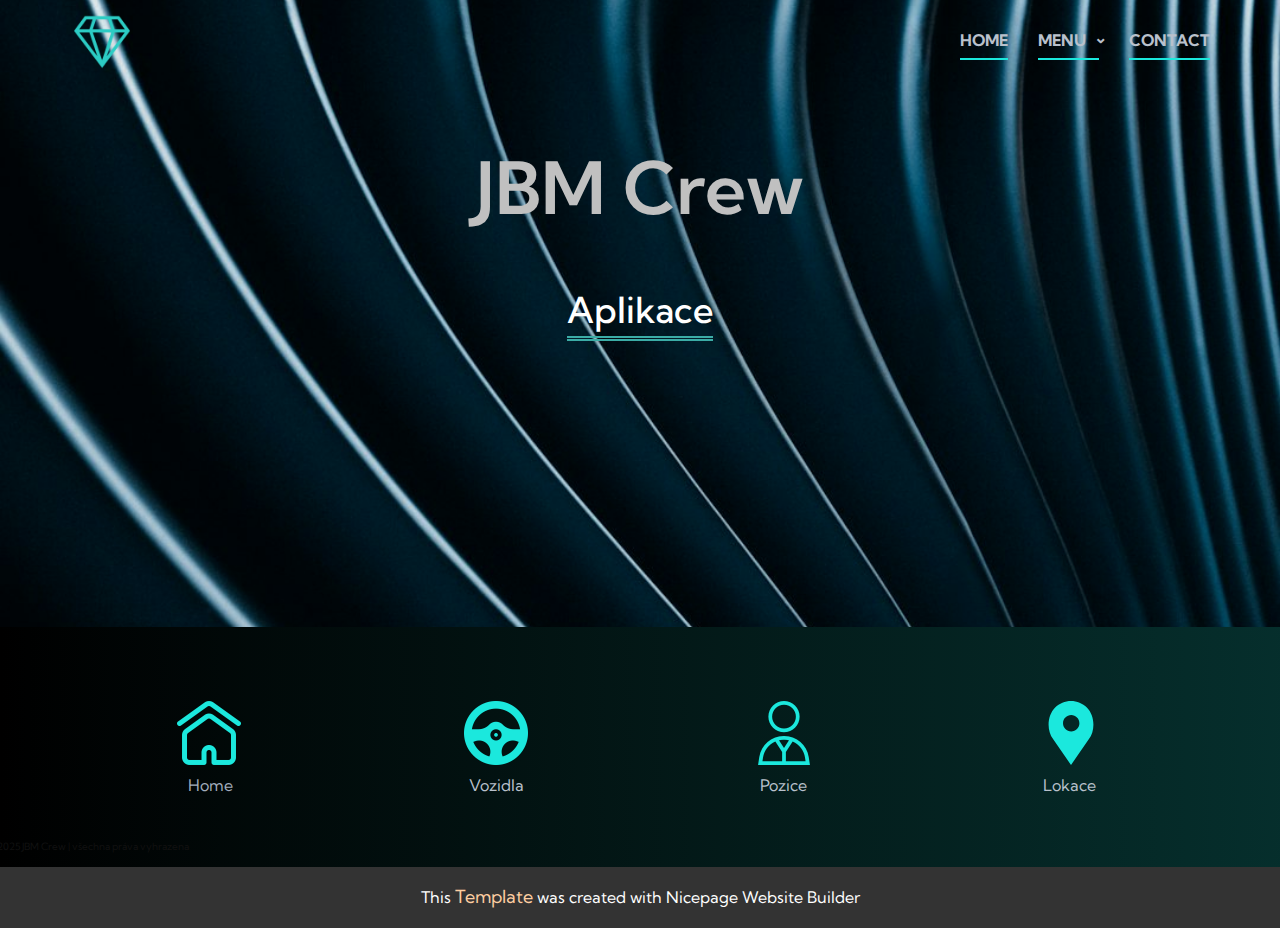
<file: index.html>
<!DOCTYPE html>
<html style="font-size: 16px;" lang="en"><head>
    <meta name="viewport" content="width=device-width, initial-scale=1.0">
    <meta charset="utf-8">
    <meta name="keywords" content="​Web Hosting
for Everyone, ​Pick your perfect web hosting plan, ​​24/7/365 Support, ​Choose Your Hosting Plan, $25, $59, $79, ​Migrate to Dedicated Server For Free, ​What People Say?, ​Free OS Setup for Dedicated Servers, ​Fast Hosting Solutions, ​Frequently Asked Questions, ​​Launch Now &amp;amp; Get a Free $100 Trial Bonus, ​Need Some Help?">
    <meta name="description" content="">
    <title>Home</title>
    <link rel="stylesheet" href="nicepage.css" media="screen">
<link rel="stylesheet" href="index.css" media="screen">
    <script class="u-script" type="text/javascript" src="jquery.js" defer=""></script>
    <script class="u-script" type="text/javascript" src="nicepage.js" defer=""></script>
    <meta name="generator" content="Nicepage 7.8.23, nicepage.com">
    
    
    
    <link id="u-theme-google-font" rel="stylesheet" href="https://fonts.googleapis.com/css?family=Kumbh+Sans:100,200,300,400,500,600,700,800,900">
    <link id="u-page-google-font" rel="stylesheet" href="https://fonts.googleapis.com/css?family=Oswald:200,300,400,500,600,700">
    <script type="application/ld+json">{
		"@context": "http://schema.org",
		"@type": "Organization",
		"name": ""
}</script>
    <meta name="theme-color" content="#fb8516">
    <meta property="og:title" content="Home">
    <meta property="og:type" content="website">
  <meta data-intl-tel-input-cdn-path="intlTelInput/"></head>
  <body data-home-page="Home.html" data-home-page-title="Home" data-path-to-root="./" data-include-products="false" class="u-body u-overlap u-xl-mode" data-lang="en"><header class="u-clearfix u-header" id="sec-2ed4" data-animation-name="" data-animation-duration="0" data-animation-delay="0" data-animation-direction=""><div class="u-clearfix u-sheet u-valign-middle-lg u-valign-middle-md u-valign-middle-sm u-valign-middle-xs u-sheet-1">
        <nav class="u-dropdown-icon u-menu u-menu-dropdown u-offcanvas u-menu-1" role="navigation" data-responsive-from="MD">
          <div class="menu-collapse" style="font-size: 1rem; letter-spacing: 0px; font-weight: 700; text-transform: uppercase;">
            <a class="u-button-style u-custom-active-border-color u-custom-border u-custom-border-color u-custom-borders u-custom-hover-border-color u-custom-left-right-menu-spacing u-custom-padding-bottom u-custom-text-active-color u-custom-text-color u-custom-text-decoration u-custom-text-hover-color u-custom-top-bottom-menu-spacing u-hamburger-link u-nav-link u-text-active-palette-1-base u-text-hover-palette-2-base" href="#" tabindex="-1" aria-label="Open menu" aria-controls="4b17">
              <svg class="u-svg-link" viewBox="0 0 24 24"><use xlink:href="#menu-hamburger"></use></svg>
              <svg class="u-svg-content" version="1.1" id="menu-hamburger" viewBox="0 0 16 16" x="0px" y="0px" xmlns:xlink="http://www.w3.org/1999/xlink" xmlns="http://www.w3.org/2000/svg"><g><rect y="1" width="16" height="2"></rect><rect y="7" width="16" height="2"></rect><rect y="13" width="16" height="2"></rect>
</g></svg>
            </a>
          </div>
          <div class="u-custom-menu u-nav-container">
            <ul role="menubar" class="u-nav u-spacing-30 u-unstyled u-nav-1"><li role="none" class="u-nav-item"><a role="menuitem" class="u-border-2 u-border-active-palette-4-base u-border-hover-grey-50 u-border-no-left u-border-no-right u-border-no-top u-border-palette-4-base u-button-style u-nav-link u-text-active-palette-5-base u-text-hover-palette-4-base u-text-palette-5-base" href="./" style="padding: 10px 0px;">Home</a>
</li><li role="none" class="u-nav-item"><a tabindex="-1" role="menuitem" class="u-border-2 u-border-active-palette-4-base u-border-hover-grey-50 u-border-no-left u-border-no-right u-border-no-top u-border-palette-4-base u-button-style u-nav-link u-text-active-palette-5-base u-text-hover-palette-4-base u-text-palette-5-base" aria-haspopup="true" style="padding: 10px 0px;">Menu</a><div class="u-nav-popup"><ul role="menu" class="u-custom-font u-font-oswald u-h-spacing-20 u-nav u-unstyled u-v-spacing-15 u-nav-2" aria-label="Menu menu"><li role="none" class="u-nav-item"><a role="menuitem" class="u-active-palette-4-base u-black u-button-style u-hover-palette-4-base u-nav-link u-text-active-black u-text-hover-black u-text-palette-5-base" href="Vozidla.html">Vozidla</a>
</li><li role="none" class="u-nav-item"><a role="menuitem" class="u-active-palette-4-base u-black u-button-style u-hover-palette-4-base u-nav-link u-text-active-black u-text-hover-black u-text-palette-5-base" href="Pozice.html">Pozice</a>
</li><li role="none" class="u-nav-item"><a role="menuitem" class="u-active-palette-4-base u-black u-button-style u-hover-palette-4-base u-nav-link u-text-active-black u-text-hover-black u-text-palette-5-base" href="Lokace.html">Lokace</a>
</li></ul>
</div>
</li><li role="none" class="u-nav-item"><a role="menuitem" class="u-border-2 u-border-active-palette-4-base u-border-hover-grey-50 u-border-no-left u-border-no-right u-border-no-top u-border-palette-4-base u-button-style u-nav-link u-text-active-palette-5-base u-text-hover-palette-4-base u-text-palette-5-base" href="Concats.html" style="padding: 10px 0px;">Contact</a>
</li></ul>
          </div>
          <div class="u-custom-menu u-nav-container-collapse" id="4b17" role="region" aria-label="Menu panel">
            <div class="u-black u-container-style u-inner-container-layout u-opacity u-opacity-95 u-sidenav">
              <div class="u-inner-container-layout u-sidenav-overflow">
                <div class="u-menu-close" tabindex="-1" aria-label="Close menu"></div>
                <ul class="u-align-center u-nav u-popupmenu-items u-unstyled u-nav-3" role="menubar"><li role="none" class="u-nav-item"><a role="menuitem" class="u-button-style u-nav-link" href="./">Home</a>
</li><li role="none" class="u-nav-item"><a tabindex="-1" role="menuitem" class="u-button-style u-nav-link" aria-haspopup="true">Menu</a><div class="u-nav-popup"><ul role="menu" class="u-custom-font u-font-oswald u-h-spacing-20 u-nav u-unstyled u-v-spacing-15 u-nav-4" aria-label="Menu menu"><li role="none" class="u-nav-item"><a role="menuitem" class="u-button-style u-nav-link" href="Vozidla.html">Vozidla</a>
</li><li role="none" class="u-nav-item"><a role="menuitem" class="u-button-style u-nav-link" href="Pozice.html">Pozice</a>
</li><li role="none" class="u-nav-item"><a role="menuitem" class="u-button-style u-nav-link" href="Lokace.html">Lokace</a>
</li></ul>
</div>
</li><li role="none" class="u-nav-item"><a role="menuitem" class="u-button-style u-nav-link" href="Concats.html">Contact</a>
</li></ul>
              </div>
            </div>
            <div class="u-black u-menu-overlay u-opacity u-opacity-70"></div>
          </div>
          <style class="menu-style">@media (max-width: 939px) {
                    [data-responsive-from="MD"] .u-nav-container {
                        display: none;
                    }
                    [data-responsive-from="MD"] .menu-collapse {
                        display: block;
                    }
                }</style>
        </nav><span class="u-file-icon u-icon u-icon-rectangle u-text-palette-4-base u-icon-1" data-href="./" data-page-id="1681123091" title="Home" data-animation-name="customAnimationIn" data-animation-duration="1000" data-animation-delay="0"><img src="images/3003952-abcb0dc0.png" alt=""></span>
      </div></header>
    <section class="u-clearfix u-image u-section-1" id="block-1" data-image-width="852" data-image-height="1280">
      <div class="u-clearfix u-sheet u-sheet-1">
        <h3 class="u-align-center u-text u-text-default u-text-grey-25 u-text-1">JBM Crew</h3>
        <a href="files/QRdiss.png" class="u-active-none u-border-5 u-border-active-palette-2-dark-1 u-border-hover-black u-border-no-left u-border-no-right u-border-no-top u-border-palette-4-dark-1 u-btn u-button-style u-file-link u-hover-none u-none u-text-active-white u-text-white u-btn-1" title="Home">Aplikace </a>
      </div>
    </section>
    
    
    
    <footer class="u-clearfix u-footer u-gradient u-footer" id="sec-19b6"><div class="u-clearfix u-sheet u-valign-middle-lg u-valign-middle-md u-valign-middle-sm u-valign-middle-xs u-sheet-1">
        <div class="u-expanded-width u-list u-list-1">
          <div class="u-repeater u-repeater-1">
            <div class="u-container-style u-list-item u-repeater-item">
              <div class="u-container-layout u-similar-container u-valign-middle u-container-layout-1"><span class="u-custom-item u-file-icon u-icon u-text-palette-4-base u-icon-1" data-animation-name="" data-animation-duration="0" data-animation-delay="0" data-animation-direction="" data-href="./" data-page-id="1681123091" title="Home"><img src="images/5.png" alt=""></span>
              </div>
            </div>
            <div class="u-container-style u-list-item u-repeater-item">
              <div class="u-container-layout u-similar-container u-valign-middle u-container-layout-2"><span class="u-custom-item u-file-icon u-icon u-text-palette-4-base u-icon-2" data-animation-name="" data-animation-duration="0" data-animation-delay="0" data-animation-direction="" data-href="Vozidla.html" data-page-id="788521925" title="Vozidla"><img src="images/6.png" alt=""></span>
              </div>
            </div>
            <div class="u-container-style u-list-item u-repeater-item">
              <div class="u-container-layout u-similar-container u-valign-middle u-container-layout-3"><span class="u-custom-item u-file-icon u-icon u-text-palette-4-base u-icon-3" data-animation-name="" data-animation-duration="0" data-animation-delay="0" data-animation-direction="" data-href="Pozice.html" data-page-id="394112136" title="Pozice"><img src="images/7.png" alt=""></span>
              </div>
            </div>
            <div class="u-container-style u-list-item u-repeater-item">
              <div class="u-container-layout u-similar-container u-valign-middle u-container-layout-4"><span class="u-custom-item u-icon u-text-palette-4-base u-icon-4" data-animation-name="" data-animation-duration="0" data-animation-delay="0" data-animation-direction="" data-href="Lokace.html" data-page-id="291946574" title="Lokace"><svg class="u-svg-link" preserveAspectRatio="xMidYMin slice" viewBox="0 0 54.757 54.757" style=""><use xlink:href="#svg-c46c"></use></svg><svg class="u-svg-content" viewBox="0 0 54.757 54.757" x="0px" y="0px" id="svg-c46c" style="enable-background:new 0 0 54.757 54.757;"><path d="M40.94,5.617C37.318,1.995,32.502,0,27.38,0c-5.123,0-9.938,1.995-13.56,5.617c-6.703,6.702-7.536,19.312-1.804,26.952
	L27.38,54.757L42.721,32.6C48.476,24.929,47.643,12.319,40.94,5.617z M27.557,26c-3.859,0-7-3.141-7-7s3.141-7,7-7s7,3.141,7,7
	S31.416,26,27.557,26z"></path></svg></span>
              </div>
            </div>
          </div>
        </div>
        <nav class="u-menu u-menu-one-level u-offcanvas u-menu-1" role="navigation" aria-label="Menu navigation">
          <div class="menu-collapse">
            <a class="u-button-style u-custom-text-color u-hamburger-link u-nav-link" href="#" tabindex="-1" aria-label="Open menu" aria-controls="2db1">
              <svg class="u-svg-link" viewBox="0 0 24 24"><use xlink:href="#menu-hamburger"></use></svg>
              <svg class="u-svg-content" version="1.1" id="menu-hamburger" viewBox="0 0 16 16" x="0px" y="0px" xmlns:xlink="http://www.w3.org/1999/xlink" xmlns="http://www.w3.org/2000/svg"><g><rect y="1" width="16" height="2"></rect><rect y="7" width="16" height="2"></rect><rect y="13" width="16" height="2"></rect>
</g></svg>
            </a>
          </div>
          <div class="u-custom-menu u-nav-container">
            <ul role="menubar" class="u-nav u-unstyled"><li role="none" class="u-nav-item"><a role="menuitem" class="u-button-style u-nav-link u-text-palette-5-base" href="./" style="padding: 10px 118px;">Home</a>
</li><li role="none" class="u-nav-item"><a role="menuitem" class="u-button-style u-nav-link u-text-palette-5-base" href="Vozidla.html" style="padding: 10px 118px;">Vozidla</a>
</li><li role="none" class="u-nav-item"><a role="menuitem" class="u-button-style u-nav-link u-text-palette-5-base" href="Pozice.html" style="padding: 10px 118px;">Pozice</a>
</li><li role="none" class="u-nav-item"><a role="menuitem" class="u-button-style u-nav-link u-text-palette-5-base" href="Lokace.html" style="padding: 10px 118px;">Lokace</a>
</li></ul>
          </div>
          <div class="u-custom-menu u-nav-container-collapse" id="2db1" role="region" aria-label="Menu panel">
            <div class="u-black u-container-style u-inner-container-layout u-opacity u-opacity-95 u-sidenav">
              <div class="u-inner-container-layout u-sidenav-overflow">
                <div class="u-menu-close" tabindex="-1" aria-label="Close menu"></div>
                <ul class="u-align-center u-nav u-popupmenu-items u-unstyled u-nav-2" role="menubar"><li role="none" class="u-nav-item"><a role="menuitem" class="u-button-style u-nav-link" href="./">Home</a>
</li><li role="none" class="u-nav-item"><a role="menuitem" class="u-button-style u-nav-link" href="Vozidla.html">Vozidla</a>
</li><li role="none" class="u-nav-item"><a role="menuitem" class="u-button-style u-nav-link" href="Pozice.html">Pozice</a>
</li><li role="none" class="u-nav-item"><a role="menuitem" class="u-button-style u-nav-link" href="Lokace.html">Lokace</a>
</li></ul>
              </div>
            </div>
            <div class="u-black u-menu-overlay u-opacity u-opacity-70"></div>
          </div>
        </nav>
        <p class="u-text u-text-1"> © 2025 JBM Crew&nbsp;|&nbsp;všechna práva vyhrazena&nbsp;</p>
      </div></footer>
    <section class="u-backlink u-clearfix u-grey-80"> This <a href="https://nicepage.com/templates">Template</a> was created with Nicepage Website Builder 
    </section>
  
</body></html>
</file>
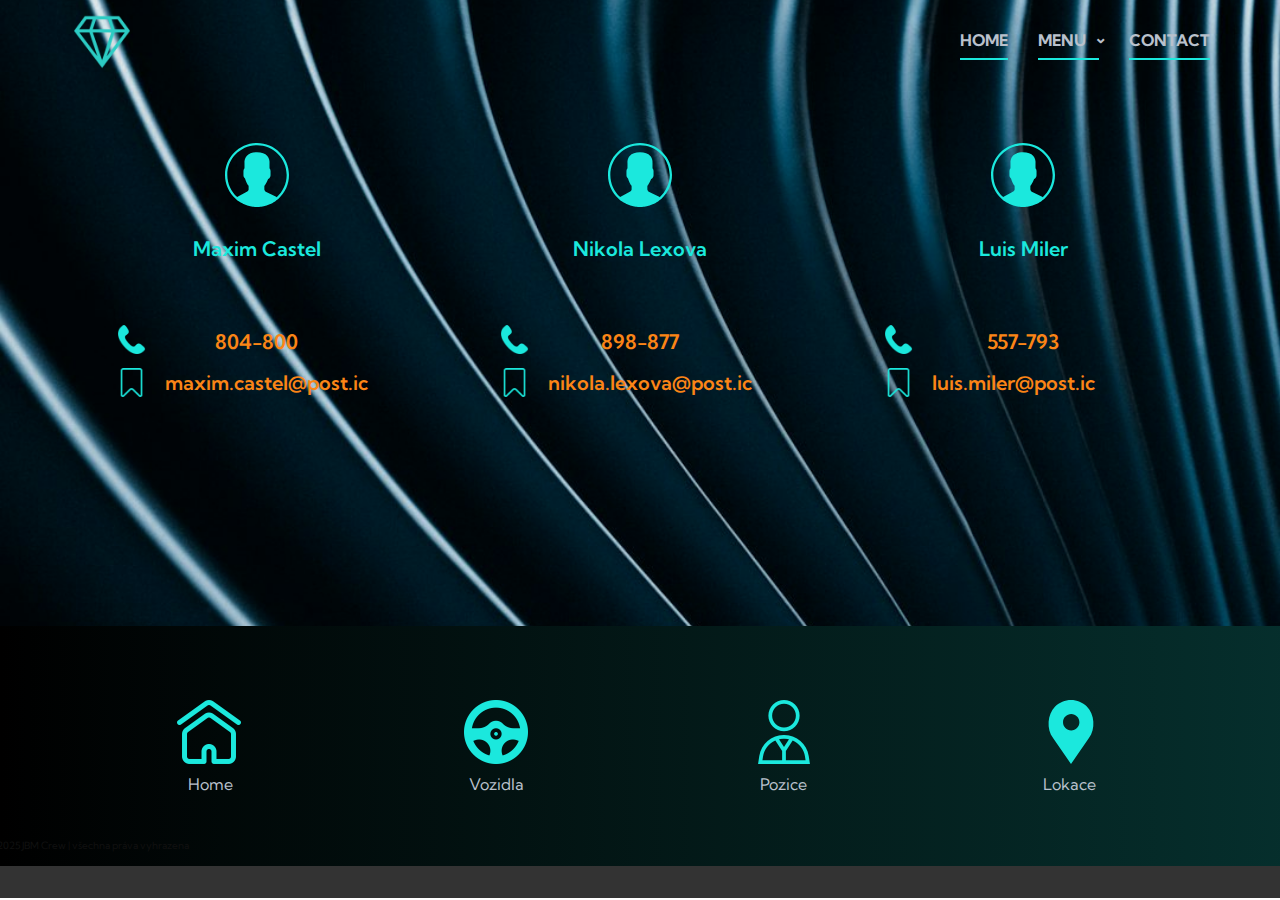
<file: Concats.html>
<!DOCTYPE html>
<html style="font-size: 16px;" lang="en"><head>
    <meta name="viewport" content="width=device-width, initial-scale=1.0">
    <meta charset="utf-8">
    <meta name="keywords" content="​Web Hosting
for Everyone, ​Pick your perfect web hosting plan, ​​24/7/365 Support, ​Choose Your Hosting Plan, $25, $59, $79, ​Migrate to Dedicated Server For Free, ​What People Say?, ​Free OS Setup for Dedicated Servers, ​Fast Hosting Solutions, ​Frequently Asked Questions, ​​Launch Now &amp;amp; Get a Free $100 Trial Bonus, ​Need Some Help?">
    <meta name="description" content="">
    <title>Concats</title>
    <link rel="stylesheet" href="nicepage.css" media="screen">
<link rel="stylesheet" href="Concats.css" media="screen">
    <script class="u-script" type="text/javascript" src="jquery.js" defer=""></script>
    <script class="u-script" type="text/javascript" src="nicepage.js" defer=""></script>
    <meta name="generator" content="Nicepage 7.8.23, nicepage.com">
    
    
    
    <link id="u-theme-google-font" rel="stylesheet" href="https://fonts.googleapis.com/css?family=Kumbh+Sans:100,200,300,400,500,600,700,800,900">
    <link id="u-page-google-font" rel="stylesheet" href="https://fonts.googleapis.com/css?family=Oswald:200,300,400,500,600,700">
    <script type="application/ld+json">{
		"@context": "http://schema.org",
		"@type": "Organization",
		"name": ""
}</script>
    <meta name="theme-color" content="#fb8516">
    <meta property="og:title" content="Concats">
    <meta property="og:type" content="website">
  <meta data-intl-tel-input-cdn-path="intlTelInput/"></head>
  <body data-path-to-root="./" data-include-products="false" class="u-body u-overlap u-xl-mode" data-lang="en"><header class="u-clearfix u-header" id="sec-2ed4" data-animation-name="" data-animation-duration="0" data-animation-delay="0" data-animation-direction=""><div class="u-clearfix u-sheet u-valign-middle-lg u-valign-middle-md u-valign-middle-sm u-valign-middle-xs u-sheet-1">
        <nav class="u-dropdown-icon u-menu u-menu-dropdown u-offcanvas u-menu-1" role="navigation" data-responsive-from="MD">
          <div class="menu-collapse" style="font-size: 1rem; letter-spacing: 0px; font-weight: 700; text-transform: uppercase;">
            <a class="u-button-style u-custom-active-border-color u-custom-border u-custom-border-color u-custom-borders u-custom-hover-border-color u-custom-left-right-menu-spacing u-custom-padding-bottom u-custom-text-active-color u-custom-text-color u-custom-text-decoration u-custom-text-hover-color u-custom-top-bottom-menu-spacing u-hamburger-link u-nav-link u-text-active-palette-1-base u-text-hover-palette-2-base" href="#" tabindex="-1" aria-label="Open menu" aria-controls="4b17">
              <svg class="u-svg-link" viewBox="0 0 24 24"><use xlink:href="#menu-hamburger"></use></svg>
              <svg class="u-svg-content" version="1.1" id="menu-hamburger" viewBox="0 0 16 16" x="0px" y="0px" xmlns:xlink="http://www.w3.org/1999/xlink" xmlns="http://www.w3.org/2000/svg"><g><rect y="1" width="16" height="2"></rect><rect y="7" width="16" height="2"></rect><rect y="13" width="16" height="2"></rect>
</g></svg>
            </a>
          </div>
          <div class="u-custom-menu u-nav-container">
            <ul role="menubar" class="u-nav u-spacing-30 u-unstyled u-nav-1"><li role="none" class="u-nav-item"><a role="menuitem" class="u-border-2 u-border-active-palette-4-base u-border-hover-grey-50 u-border-no-left u-border-no-right u-border-no-top u-border-palette-4-base u-button-style u-nav-link u-text-active-palette-5-base u-text-hover-palette-4-base u-text-palette-5-base" href="./" style="padding: 10px 0px;">Home</a>
</li><li role="none" class="u-nav-item"><a tabindex="-1" role="menuitem" class="u-border-2 u-border-active-palette-4-base u-border-hover-grey-50 u-border-no-left u-border-no-right u-border-no-top u-border-palette-4-base u-button-style u-nav-link u-text-active-palette-5-base u-text-hover-palette-4-base u-text-palette-5-base" aria-haspopup="true" style="padding: 10px 0px;">Menu</a><div class="u-nav-popup"><ul role="menu" class="u-custom-font u-font-oswald u-h-spacing-20 u-nav u-unstyled u-v-spacing-15 u-nav-2" aria-label="Menu menu"><li role="none" class="u-nav-item"><a role="menuitem" class="u-active-palette-4-base u-black u-button-style u-hover-palette-4-base u-nav-link u-text-active-black u-text-hover-black u-text-palette-5-base" href="Vozidla.html">Vozidla</a>
</li><li role="none" class="u-nav-item"><a role="menuitem" class="u-active-palette-4-base u-black u-button-style u-hover-palette-4-base u-nav-link u-text-active-black u-text-hover-black u-text-palette-5-base" href="Pozice.html">Pozice</a>
</li><li role="none" class="u-nav-item"><a role="menuitem" class="u-active-palette-4-base u-black u-button-style u-hover-palette-4-base u-nav-link u-text-active-black u-text-hover-black u-text-palette-5-base" href="Lokace.html">Lokace</a>
</li></ul>
</div>
</li><li role="none" class="u-nav-item"><a role="menuitem" class="u-border-2 u-border-active-palette-4-base u-border-hover-grey-50 u-border-no-left u-border-no-right u-border-no-top u-border-palette-4-base u-button-style u-nav-link u-text-active-palette-5-base u-text-hover-palette-4-base u-text-palette-5-base" href="Concats.html" style="padding: 10px 0px;">Contact</a>
</li></ul>
          </div>
          <div class="u-custom-menu u-nav-container-collapse" id="4b17" role="region" aria-label="Menu panel">
            <div class="u-black u-container-style u-inner-container-layout u-opacity u-opacity-95 u-sidenav">
              <div class="u-inner-container-layout u-sidenav-overflow">
                <div class="u-menu-close" tabindex="-1" aria-label="Close menu"></div>
                <ul class="u-align-center u-nav u-popupmenu-items u-unstyled u-nav-3" role="menubar"><li role="none" class="u-nav-item"><a role="menuitem" class="u-button-style u-nav-link" href="./">Home</a>
</li><li role="none" class="u-nav-item"><a tabindex="-1" role="menuitem" class="u-button-style u-nav-link" aria-haspopup="true">Menu</a><div class="u-nav-popup"><ul role="menu" class="u-custom-font u-font-oswald u-h-spacing-20 u-nav u-unstyled u-v-spacing-15 u-nav-4" aria-label="Menu menu"><li role="none" class="u-nav-item"><a role="menuitem" class="u-button-style u-nav-link" href="Vozidla.html">Vozidla</a>
</li><li role="none" class="u-nav-item"><a role="menuitem" class="u-button-style u-nav-link" href="Pozice.html">Pozice</a>
</li><li role="none" class="u-nav-item"><a role="menuitem" class="u-button-style u-nav-link" href="Lokace.html">Lokace</a>
</li></ul>
</div>
</li><li role="none" class="u-nav-item"><a role="menuitem" class="u-button-style u-nav-link" href="Concats.html">Contact</a>
</li></ul>
              </div>
            </div>
            <div class="u-black u-menu-overlay u-opacity u-opacity-70"></div>
          </div>
          <style class="menu-style">@media (max-width: 939px) {
                    [data-responsive-from="MD"] .u-nav-container {
                        display: none;
                    }
                    [data-responsive-from="MD"] .menu-collapse {
                        display: block;
                    }
                }</style>
        </nav><span class="u-file-icon u-icon u-icon-rectangle u-text-palette-4-base u-icon-1" data-href="./" data-page-id="1681123091" title="Home" data-animation-name="customAnimationIn" data-animation-duration="1000" data-animation-delay="0"><img src="images/3003952-abcb0dc0.png" alt=""></span>
      </div></header>
    <section class="u-clearfix u-image u-section-1" id="block-1" data-image-width="852" data-image-height="1280">
      <div class="u-clearfix u-sheet u-sheet-1">
        <div class="u-expanded-width u-list u-list-1">
          <div class="u-repeater u-repeater-1">
            <div class="u-container-style u-list-item u-repeater-item">
              <div class="u-container-layout u-similar-container u-valign-top u-container-layout-1"><span class="u-icon u-text-palette-4-base u-icon-1"><svg class="u-svg-link" preserveAspectRatio="xMidYMin slice" viewBox="0 0 55 55" style=""><use xlink:href="#svg-36fe"></use></svg><svg class="u-svg-content" viewBox="0 0 55 55" x="0px" y="0px" id="svg-36fe" style="enable-background:new 0 0 55 55;"><path d="M55,27.5C55,12.337,42.663,0,27.5,0S0,12.337,0,27.5c0,8.009,3.444,15.228,8.926,20.258l-0.026,0.023l0.892,0.752
	c0.058,0.049,0.121,0.089,0.179,0.137c0.474,0.393,0.965,0.766,1.465,1.127c0.162,0.117,0.324,0.234,0.489,0.348
	c0.534,0.368,1.082,0.717,1.642,1.048c0.122,0.072,0.245,0.142,0.368,0.212c0.613,0.349,1.239,0.678,1.88,0.98
	c0.047,0.022,0.095,0.042,0.142,0.064c2.089,0.971,4.319,1.684,6.651,2.105c0.061,0.011,0.122,0.022,0.184,0.033
	c0.724,0.125,1.456,0.225,2.197,0.292c0.09,0.008,0.18,0.013,0.271,0.021C25.998,54.961,26.744,55,27.5,55
	c0.749,0,1.488-0.039,2.222-0.098c0.093-0.008,0.186-0.013,0.279-0.021c0.735-0.067,1.461-0.164,2.178-0.287
	c0.062-0.011,0.125-0.022,0.187-0.034c2.297-0.412,4.495-1.109,6.557-2.055c0.076-0.035,0.153-0.068,0.229-0.104
	c0.617-0.29,1.22-0.603,1.811-0.936c0.147-0.083,0.293-0.167,0.439-0.253c0.538-0.317,1.067-0.648,1.581-1
	c0.185-0.126,0.366-0.259,0.549-0.391c0.439-0.316,0.87-0.642,1.289-0.983c0.093-0.075,0.193-0.14,0.284-0.217l0.915-0.764
	l-0.027-0.023C51.523,42.802,55,35.55,55,27.5z M2,27.5C2,13.439,13.439,2,27.5,2S53,13.439,53,27.5
	c0,7.577-3.325,14.389-8.589,19.063c-0.294-0.203-0.59-0.385-0.893-0.537l-8.467-4.233c-0.76-0.38-1.232-1.144-1.232-1.993v-2.957
	c0.196-0.242,0.403-0.516,0.617-0.817c1.096-1.548,1.975-3.27,2.616-5.123c1.267-0.602,2.085-1.864,2.085-3.289v-3.545
	c0-0.867-0.318-1.708-0.887-2.369v-4.667c0.052-0.52,0.236-3.448-1.883-5.864C34.524,9.065,31.541,8,27.5,8
	s-7.024,1.065-8.867,3.168c-2.119,2.416-1.935,5.346-1.883,5.864v4.667c-0.568,0.661-0.887,1.502-0.887,2.369v3.545
	c0,1.101,0.494,2.128,1.34,2.821c0.81,3.173,2.477,5.575,3.093,6.389v2.894c0,0.816-0.445,1.566-1.162,1.958l-7.907,4.313
	c-0.252,0.137-0.502,0.297-0.752,0.476C5.276,41.792,2,35.022,2,27.5z"></path></svg></span>
                <h5 class="u-text u-text-default u-text-palette-4-base u-text-1">Maxim Castel</h5>
              </div>
            </div>
            <div class="u-container-style u-list-item u-repeater-item">
              <div class="u-container-layout u-similar-container u-valign-top u-container-layout-2"><span class="u-icon u-text-palette-4-base u-icon-2"><svg class="u-svg-link" preserveAspectRatio="xMidYMin slice" viewBox="0 0 55 55" style=""><use xlink:href="#svg-2fe7"></use></svg><svg class="u-svg-content" viewBox="0 0 55 55" x="0px" y="0px" id="svg-2fe7" style="enable-background:new 0 0 55 55;"><path d="M55,27.5C55,12.337,42.663,0,27.5,0S0,12.337,0,27.5c0,8.009,3.444,15.228,8.926,20.258l-0.026,0.023l0.892,0.752
	c0.058,0.049,0.121,0.089,0.179,0.137c0.474,0.393,0.965,0.766,1.465,1.127c0.162,0.117,0.324,0.234,0.489,0.348
	c0.534,0.368,1.082,0.717,1.642,1.048c0.122,0.072,0.245,0.142,0.368,0.212c0.613,0.349,1.239,0.678,1.88,0.98
	c0.047,0.022,0.095,0.042,0.142,0.064c2.089,0.971,4.319,1.684,6.651,2.105c0.061,0.011,0.122,0.022,0.184,0.033
	c0.724,0.125,1.456,0.225,2.197,0.292c0.09,0.008,0.18,0.013,0.271,0.021C25.998,54.961,26.744,55,27.5,55
	c0.749,0,1.488-0.039,2.222-0.098c0.093-0.008,0.186-0.013,0.279-0.021c0.735-0.067,1.461-0.164,2.178-0.287
	c0.062-0.011,0.125-0.022,0.187-0.034c2.297-0.412,4.495-1.109,6.557-2.055c0.076-0.035,0.153-0.068,0.229-0.104
	c0.617-0.29,1.22-0.603,1.811-0.936c0.147-0.083,0.293-0.167,0.439-0.253c0.538-0.317,1.067-0.648,1.581-1
	c0.185-0.126,0.366-0.259,0.549-0.391c0.439-0.316,0.87-0.642,1.289-0.983c0.093-0.075,0.193-0.14,0.284-0.217l0.915-0.764
	l-0.027-0.023C51.523,42.802,55,35.55,55,27.5z M2,27.5C2,13.439,13.439,2,27.5,2S53,13.439,53,27.5
	c0,7.577-3.325,14.389-8.589,19.063c-0.294-0.203-0.59-0.385-0.893-0.537l-8.467-4.233c-0.76-0.38-1.232-1.144-1.232-1.993v-2.957
	c0.196-0.242,0.403-0.516,0.617-0.817c1.096-1.548,1.975-3.27,2.616-5.123c1.267-0.602,2.085-1.864,2.085-3.289v-3.545
	c0-0.867-0.318-1.708-0.887-2.369v-4.667c0.052-0.52,0.236-3.448-1.883-5.864C34.524,9.065,31.541,8,27.5,8
	s-7.024,1.065-8.867,3.168c-2.119,2.416-1.935,5.346-1.883,5.864v4.667c-0.568,0.661-0.887,1.502-0.887,2.369v3.545
	c0,1.101,0.494,2.128,1.34,2.821c0.81,3.173,2.477,5.575,3.093,6.389v2.894c0,0.816-0.445,1.566-1.162,1.958l-7.907,4.313
	c-0.252,0.137-0.502,0.297-0.752,0.476C5.276,41.792,2,35.022,2,27.5z"></path></svg></span>
                <h5 class="u-text u-text-default u-text-palette-4-base u-text-2">Nikola Lexova</h5>
              </div>
            </div>
            <div class="u-container-style u-list-item u-repeater-item">
              <div class="u-container-layout u-similar-container u-valign-top u-container-layout-3"><span class="u-icon u-text-palette-4-base u-icon-3"><svg class="u-svg-link" preserveAspectRatio="xMidYMin slice" viewBox="0 0 55 55" style=""><use xlink:href="#svg-918f"></use></svg><svg class="u-svg-content" viewBox="0 0 55 55" x="0px" y="0px" id="svg-918f" style="enable-background:new 0 0 55 55;"><path d="M55,27.5C55,12.337,42.663,0,27.5,0S0,12.337,0,27.5c0,8.009,3.444,15.228,8.926,20.258l-0.026,0.023l0.892,0.752
	c0.058,0.049,0.121,0.089,0.179,0.137c0.474,0.393,0.965,0.766,1.465,1.127c0.162,0.117,0.324,0.234,0.489,0.348
	c0.534,0.368,1.082,0.717,1.642,1.048c0.122,0.072,0.245,0.142,0.368,0.212c0.613,0.349,1.239,0.678,1.88,0.98
	c0.047,0.022,0.095,0.042,0.142,0.064c2.089,0.971,4.319,1.684,6.651,2.105c0.061,0.011,0.122,0.022,0.184,0.033
	c0.724,0.125,1.456,0.225,2.197,0.292c0.09,0.008,0.18,0.013,0.271,0.021C25.998,54.961,26.744,55,27.5,55
	c0.749,0,1.488-0.039,2.222-0.098c0.093-0.008,0.186-0.013,0.279-0.021c0.735-0.067,1.461-0.164,2.178-0.287
	c0.062-0.011,0.125-0.022,0.187-0.034c2.297-0.412,4.495-1.109,6.557-2.055c0.076-0.035,0.153-0.068,0.229-0.104
	c0.617-0.29,1.22-0.603,1.811-0.936c0.147-0.083,0.293-0.167,0.439-0.253c0.538-0.317,1.067-0.648,1.581-1
	c0.185-0.126,0.366-0.259,0.549-0.391c0.439-0.316,0.87-0.642,1.289-0.983c0.093-0.075,0.193-0.14,0.284-0.217l0.915-0.764
	l-0.027-0.023C51.523,42.802,55,35.55,55,27.5z M2,27.5C2,13.439,13.439,2,27.5,2S53,13.439,53,27.5
	c0,7.577-3.325,14.389-8.589,19.063c-0.294-0.203-0.59-0.385-0.893-0.537l-8.467-4.233c-0.76-0.38-1.232-1.144-1.232-1.993v-2.957
	c0.196-0.242,0.403-0.516,0.617-0.817c1.096-1.548,1.975-3.27,2.616-5.123c1.267-0.602,2.085-1.864,2.085-3.289v-3.545
	c0-0.867-0.318-1.708-0.887-2.369v-4.667c0.052-0.52,0.236-3.448-1.883-5.864C34.524,9.065,31.541,8,27.5,8
	s-7.024,1.065-8.867,3.168c-2.119,2.416-1.935,5.346-1.883,5.864v4.667c-0.568,0.661-0.887,1.502-0.887,2.369v3.545
	c0,1.101,0.494,2.128,1.34,2.821c0.81,3.173,2.477,5.575,3.093,6.389v2.894c0,0.816-0.445,1.566-1.162,1.958l-7.907,4.313
	c-0.252,0.137-0.502,0.297-0.752,0.476C5.276,41.792,2,35.022,2,27.5z"></path></svg></span>
                <h5 class="u-text u-text-default u-text-palette-4-base u-text-3">Luis Miler</h5>
              </div>
            </div>
          </div>
        </div>
        <div class="u-expanded-width u-list u-list-2">
          <div class="u-repeater u-repeater-2">
            <div class="u-container-style u-list-item u-repeater-item">
              <div class="u-container-layout u-similar-container u-valign-bottom-xl u-valign-top-lg u-valign-top-md u-valign-top-sm u-valign-top-xs u-container-layout-4"><span class="u-custom-item u-file-icon u-icon u-text-palette-4-base u-icon-4" data-animation-name="" data-animation-duration="0" data-animation-delay="0" data-animation-direction=""><img src="images/1257-9bfa48c0.png" alt=""></span>
                <h5 class="u-text u-text-default u-text-palette-1-base u-text-4">804-800</h5>
              </div>
            </div>
            <div class="u-container-style u-list-item u-repeater-item">
              <div class="u-container-layout u-similar-container u-valign-bottom-xl u-valign-top-lg u-valign-top-md u-valign-top-sm u-valign-top-xs u-container-layout-5"><span class="u-custom-item u-file-icon u-icon u-text-palette-4-base u-icon-5" data-animation-name="" data-animation-duration="0" data-animation-delay="0" data-animation-direction=""><img src="images/1257-9bfa48c0.png" alt=""></span>
                <h5 class="u-text u-text-default u-text-palette-1-base u-text-5">898-877 </h5>
              </div>
            </div>
            <div class="u-container-style u-list-item u-repeater-item">
              <div class="u-container-layout u-similar-container u-valign-bottom-xl u-valign-top-lg u-valign-top-md u-valign-top-sm u-valign-top-xs u-container-layout-6"><span class="u-custom-item u-file-icon u-icon u-text-palette-4-base u-icon-6" data-animation-name="" data-animation-duration="0" data-animation-delay="0" data-animation-direction=""><img src="images/1257-9bfa48c0.png" alt=""></span>
                <h5 class="u-text u-text-default u-text-palette-1-base u-text-6">557-793</h5>
              </div>
            </div>
          </div>
        </div>
        <div class="u-expanded-width u-list u-list-3">
          <div class="u-repeater u-repeater-3">
            <div class="u-container-style u-list-item u-repeater-item">
              <div class="u-container-layout u-similar-container u-valign-top-lg u-valign-top-md u-valign-top-sm u-valign-top-xs u-container-layout-7"><span class="u-custom-item u-file-icon u-icon u-text-palette-4-base u-icon-7" data-animation-name="" data-animation-duration="0" data-animation-delay="0" data-animation-direction=""><img src="images/5662990-f92df77a.png" alt=""></span>
                <h5 class="u-text u-text-palette-1-base u-text-7">maxim.castel@post.ic </h5>
              </div>
            </div>
            <div class="u-container-style u-list-item u-repeater-item">
              <div class="u-container-layout u-similar-container u-valign-top-lg u-valign-top-md u-valign-top-sm u-valign-top-xs u-container-layout-8"><span class="u-custom-item u-file-icon u-icon u-text-palette-4-base u-icon-8" data-animation-name="" data-animation-duration="0" data-animation-delay="0" data-animation-direction=""><img src="images/5662990-f92df77a.png" alt=""></span>
                <h5 class="u-text u-text-palette-1-base u-text-8">nikola.lexova@post.ic</h5>
              </div>
            </div>
            <div class="u-container-style u-list-item u-repeater-item">
              <div class="u-container-layout u-similar-container u-valign-top-lg u-valign-top-md u-valign-top-sm u-valign-top-xs u-container-layout-9"><span class="u-custom-item u-file-icon u-icon u-text-palette-4-base u-icon-9" data-animation-name="" data-animation-duration="0" data-animation-delay="0" data-animation-direction=""><img src="images/5662990-f92df77a.png" alt=""></span>
                <h5 class="u-text u-text-palette-1-base u-text-9">luis.miler@post.ic</h5>
              </div>
            </div>
          </div>
        </div>
      </div>
    </section>
    
    
    
    <footer class="u-clearfix u-footer u-gradient u-footer" id="sec-19b6"><div class="u-clearfix u-sheet u-valign-middle-lg u-valign-middle-md u-valign-middle-sm u-valign-middle-xs u-sheet-1">
        <div class="u-expanded-width u-list u-list-1">
          <div class="u-repeater u-repeater-1">
            <div class="u-container-style u-list-item u-repeater-item">
              <div class="u-container-layout u-similar-container u-valign-middle u-container-layout-1"><span class="u-custom-item u-file-icon u-icon u-text-palette-4-base u-icon-1" data-animation-name="" data-animation-duration="0" data-animation-delay="0" data-animation-direction="" data-href="./" data-page-id="1681123091" title="Home"><img src="images/5.png" alt=""></span>
              </div>
            </div>
            <div class="u-container-style u-list-item u-repeater-item">
              <div class="u-container-layout u-similar-container u-valign-middle u-container-layout-2"><span class="u-custom-item u-file-icon u-icon u-text-palette-4-base u-icon-2" data-animation-name="" data-animation-duration="0" data-animation-delay="0" data-animation-direction="" data-href="Vozidla.html" data-page-id="788521925" title="Vozidla"><img src="images/6.png" alt=""></span>
              </div>
            </div>
            <div class="u-container-style u-list-item u-repeater-item">
              <div class="u-container-layout u-similar-container u-valign-middle u-container-layout-3"><span class="u-custom-item u-file-icon u-icon u-text-palette-4-base u-icon-3" data-animation-name="" data-animation-duration="0" data-animation-delay="0" data-animation-direction="" data-href="Pozice.html" data-page-id="394112136" title="Pozice"><img src="images/7.png" alt=""></span>
              </div>
            </div>
            <div class="u-container-style u-list-item u-repeater-item">
              <div class="u-container-layout u-similar-container u-valign-middle u-container-layout-4"><span class="u-custom-item u-icon u-text-palette-4-base u-icon-4" data-animation-name="" data-animation-duration="0" data-animation-delay="0" data-animation-direction="" data-href="Lokace.html" data-page-id="291946574" title="Lokace"><svg class="u-svg-link" preserveAspectRatio="xMidYMin slice" viewBox="0 0 54.757 54.757" style=""><use xlink:href="#svg-c46c"></use></svg><svg class="u-svg-content" viewBox="0 0 54.757 54.757" x="0px" y="0px" id="svg-c46c" style="enable-background:new 0 0 54.757 54.757;"><path d="M40.94,5.617C37.318,1.995,32.502,0,27.38,0c-5.123,0-9.938,1.995-13.56,5.617c-6.703,6.702-7.536,19.312-1.804,26.952
	L27.38,54.757L42.721,32.6C48.476,24.929,47.643,12.319,40.94,5.617z M27.557,26c-3.859,0-7-3.141-7-7s3.141-7,7-7s7,3.141,7,7
	S31.416,26,27.557,26z"></path></svg></span>
              </div>
            </div>
          </div>
        </div>
        <nav class="u-menu u-menu-one-level u-offcanvas u-menu-1" role="navigation" aria-label="Menu navigation">
          <div class="menu-collapse">
            <a class="u-button-style u-custom-text-color u-hamburger-link u-nav-link" href="#" tabindex="-1" aria-label="Open menu" aria-controls="2db1">
              <svg class="u-svg-link" viewBox="0 0 24 24"><use xlink:href="#menu-hamburger"></use></svg>
              <svg class="u-svg-content" version="1.1" id="menu-hamburger" viewBox="0 0 16 16" x="0px" y="0px" xmlns:xlink="http://www.w3.org/1999/xlink" xmlns="http://www.w3.org/2000/svg"><g><rect y="1" width="16" height="2"></rect><rect y="7" width="16" height="2"></rect><rect y="13" width="16" height="2"></rect>
</g></svg>
            </a>
          </div>
          <div class="u-custom-menu u-nav-container">
            <ul role="menubar" class="u-nav u-unstyled"><li role="none" class="u-nav-item"><a role="menuitem" class="u-button-style u-nav-link u-text-palette-5-base" href="./" style="padding: 10px 118px;">Home</a>
</li><li role="none" class="u-nav-item"><a role="menuitem" class="u-button-style u-nav-link u-text-palette-5-base" href="Vozidla.html" style="padding: 10px 118px;">Vozidla</a>
</li><li role="none" class="u-nav-item"><a role="menuitem" class="u-button-style u-nav-link u-text-palette-5-base" href="Pozice.html" style="padding: 10px 118px;">Pozice</a>
</li><li role="none" class="u-nav-item"><a role="menuitem" class="u-button-style u-nav-link u-text-palette-5-base" href="Lokace.html" style="padding: 10px 118px;">Lokace</a>
</li></ul>
          </div>
          <div class="u-custom-menu u-nav-container-collapse" id="2db1" role="region" aria-label="Menu panel">
            <div class="u-black u-container-style u-inner-container-layout u-opacity u-opacity-95 u-sidenav">
              <div class="u-inner-container-layout u-sidenav-overflow">
                <div class="u-menu-close" tabindex="-1" aria-label="Close menu"></div>
                <ul class="u-align-center u-nav u-popupmenu-items u-unstyled u-nav-2" role="menubar"><li role="none" class="u-nav-item"><a role="menuitem" class="u-button-style u-nav-link" href="./">Home</a>
</li><li role="none" class="u-nav-item"><a role="menuitem" class="u-button-style u-nav-link" href="Vozidla.html">Vozidla</a>
</li><li role="none" class="u-nav-item"><a role="menuitem" class="u-button-style u-nav-link" href="Pozice.html">Pozice</a>
</li><li role="none" class="u-nav-item"><a role="menuitem" class="u-button-style u-nav-link" href="Lokace.html">Lokace</a>
</li></ul>
              </div>
            </div>
            <div class="u-black u-menu-overlay u-opacity u-opacity-70"></div>
          </div>
        </nav>
        <p class="u-text u-text-1"> © 2025 JBM Crew&nbsp;|&nbsp;všechna práva vyhrazena&nbsp;</p>
      </div></footer>
    <section class="u-backlink u-clearfix u-grey-80"></section>
  
</body></html>
</file>
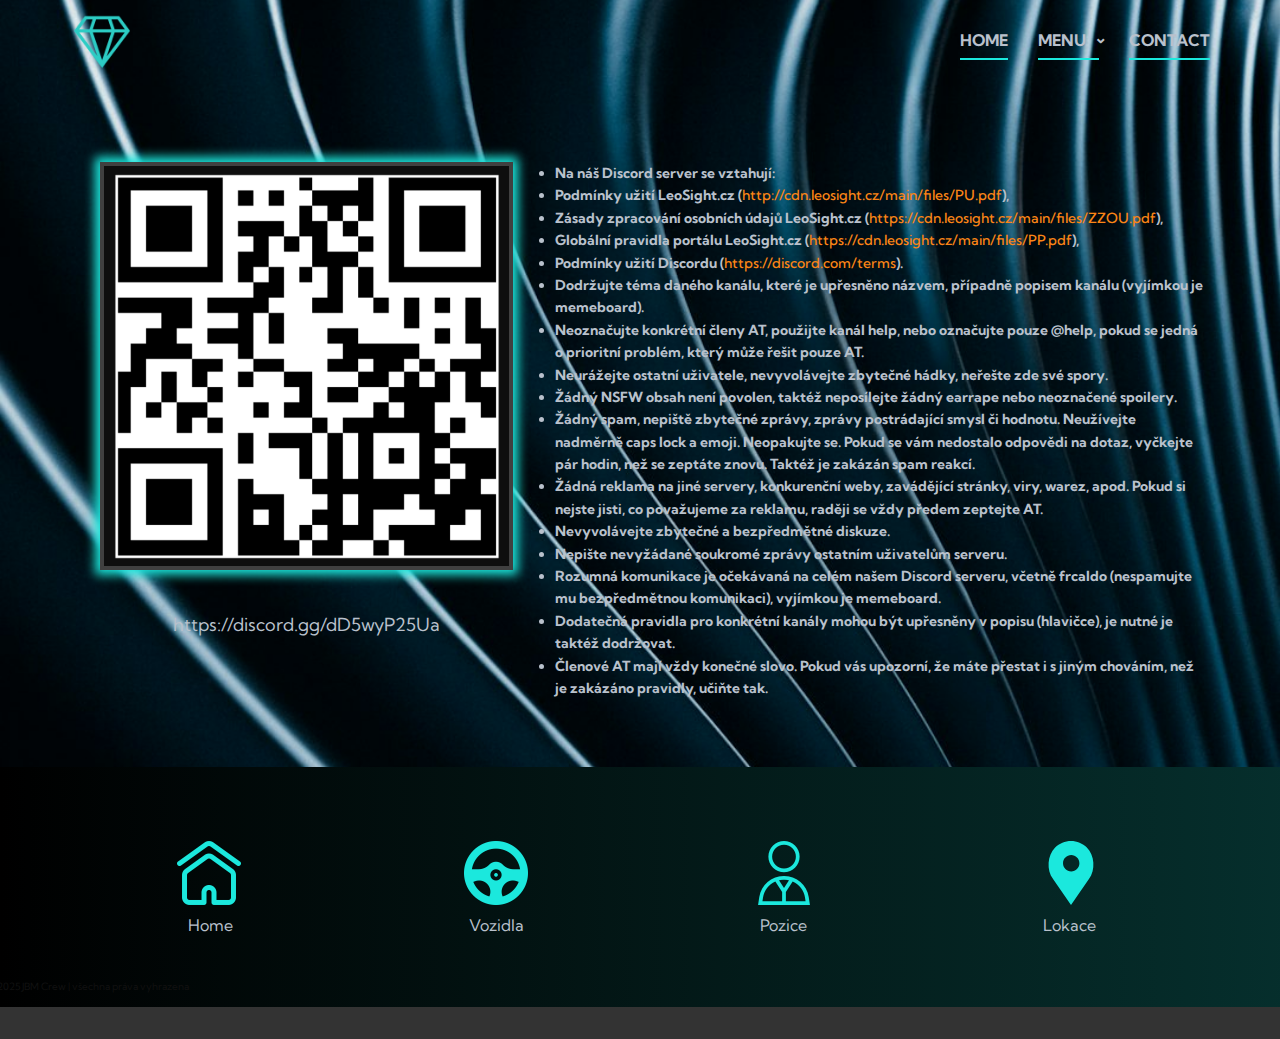
<file: Dc.html>
<!DOCTYPE html>
<html style="font-size: 16px;" lang="en"><head>
    <meta name="viewport" content="width=device-width, initial-scale=1.0">
    <meta charset="utf-8">
    <meta name="keywords" content="​Web Hosting
for Everyone, ​Pick your perfect web hosting plan, ​​24/7/365 Support, ​Choose Your Hosting Plan, $25, $59, $79, ​Migrate to Dedicated Server For Free, ​What People Say?, ​Free OS Setup for Dedicated Servers, ​Fast Hosting Solutions, ​Frequently Asked Questions, ​​Launch Now &amp;amp; Get a Free $100 Trial Bonus, ​Need Some Help?">
    <meta name="description" content="">
    <title>Dc</title>
    <link rel="stylesheet" href="nicepage.css" media="screen">
<link rel="stylesheet" href="Dc.css" media="screen">
    <script class="u-script" type="text/javascript" src="jquery.js" defer=""></script>
    <script class="u-script" type="text/javascript" src="nicepage.js" defer=""></script>
    <meta name="generator" content="Nicepage 7.8.23, nicepage.com">
    
    
    
    <link id="u-theme-google-font" rel="stylesheet" href="https://fonts.googleapis.com/css?family=Kumbh+Sans:100,200,300,400,500,600,700,800,900">
    <link id="u-page-google-font" rel="stylesheet" href="https://fonts.googleapis.com/css?family=Oswald:200,300,400,500,600,700">
    <script type="application/ld+json">{
		"@context": "http://schema.org",
		"@type": "Organization",
		"name": ""
}</script>
    <meta name="theme-color" content="#fb8516">
    <meta property="og:title" content="Dc">
    <meta property="og:type" content="website">
  <meta data-intl-tel-input-cdn-path="intlTelInput/"></head>
  <body data-path-to-root="./" data-include-products="false" class="u-body u-overlap u-xl-mode" data-lang="en"><header class="u-clearfix u-header" id="sec-2ed4" data-animation-name="" data-animation-duration="0" data-animation-delay="0" data-animation-direction=""><div class="u-clearfix u-sheet u-valign-middle-lg u-valign-middle-md u-valign-middle-sm u-valign-middle-xs u-sheet-1">
        <nav class="u-dropdown-icon u-menu u-menu-dropdown u-offcanvas u-menu-1" role="navigation" data-responsive-from="MD">
          <div class="menu-collapse" style="font-size: 1rem; letter-spacing: 0px; font-weight: 700; text-transform: uppercase;">
            <a class="u-button-style u-custom-active-border-color u-custom-border u-custom-border-color u-custom-borders u-custom-hover-border-color u-custom-left-right-menu-spacing u-custom-padding-bottom u-custom-text-active-color u-custom-text-color u-custom-text-decoration u-custom-text-hover-color u-custom-top-bottom-menu-spacing u-hamburger-link u-nav-link u-text-active-palette-1-base u-text-hover-palette-2-base" href="#" tabindex="-1" aria-label="Open menu" aria-controls="4b17">
              <svg class="u-svg-link" viewBox="0 0 24 24"><use xlink:href="#menu-hamburger"></use></svg>
              <svg class="u-svg-content" version="1.1" id="menu-hamburger" viewBox="0 0 16 16" x="0px" y="0px" xmlns:xlink="http://www.w3.org/1999/xlink" xmlns="http://www.w3.org/2000/svg"><g><rect y="1" width="16" height="2"></rect><rect y="7" width="16" height="2"></rect><rect y="13" width="16" height="2"></rect>
</g></svg>
            </a>
          </div>
          <div class="u-custom-menu u-nav-container">
            <ul role="menubar" class="u-nav u-spacing-30 u-unstyled u-nav-1"><li role="none" class="u-nav-item"><a role="menuitem" class="u-border-2 u-border-active-palette-4-base u-border-hover-grey-50 u-border-no-left u-border-no-right u-border-no-top u-border-palette-4-base u-button-style u-nav-link u-text-active-palette-5-base u-text-hover-palette-4-base u-text-palette-5-base" href="./" style="padding: 10px 0px;">Home</a>
</li><li role="none" class="u-nav-item"><a tabindex="-1" role="menuitem" class="u-border-2 u-border-active-palette-4-base u-border-hover-grey-50 u-border-no-left u-border-no-right u-border-no-top u-border-palette-4-base u-button-style u-nav-link u-text-active-palette-5-base u-text-hover-palette-4-base u-text-palette-5-base" aria-haspopup="true" style="padding: 10px 0px;">Menu</a><div class="u-nav-popup"><ul role="menu" class="u-custom-font u-font-oswald u-h-spacing-20 u-nav u-unstyled u-v-spacing-15 u-nav-2" aria-label="Menu menu"><li role="none" class="u-nav-item"><a role="menuitem" class="u-active-palette-4-base u-black u-button-style u-hover-palette-4-base u-nav-link u-text-active-black u-text-hover-black u-text-palette-5-base" href="Vozidla.html">Vozidla</a>
</li><li role="none" class="u-nav-item"><a role="menuitem" class="u-active-palette-4-base u-black u-button-style u-hover-palette-4-base u-nav-link u-text-active-black u-text-hover-black u-text-palette-5-base" href="Pozice.html">Pozice</a>
</li><li role="none" class="u-nav-item"><a role="menuitem" class="u-active-palette-4-base u-black u-button-style u-hover-palette-4-base u-nav-link u-text-active-black u-text-hover-black u-text-palette-5-base" href="Lokace.html">Lokace</a>
</li></ul>
</div>
</li><li role="none" class="u-nav-item"><a role="menuitem" class="u-border-2 u-border-active-palette-4-base u-border-hover-grey-50 u-border-no-left u-border-no-right u-border-no-top u-border-palette-4-base u-button-style u-nav-link u-text-active-palette-5-base u-text-hover-palette-4-base u-text-palette-5-base" href="Concats.html" style="padding: 10px 0px;">Contact</a>
</li></ul>
          </div>
          <div class="u-custom-menu u-nav-container-collapse" id="4b17" role="region" aria-label="Menu panel">
            <div class="u-black u-container-style u-inner-container-layout u-opacity u-opacity-95 u-sidenav">
              <div class="u-inner-container-layout u-sidenav-overflow">
                <div class="u-menu-close" tabindex="-1" aria-label="Close menu"></div>
                <ul class="u-align-center u-nav u-popupmenu-items u-unstyled u-nav-3" role="menubar"><li role="none" class="u-nav-item"><a role="menuitem" class="u-button-style u-nav-link" href="./">Home</a>
</li><li role="none" class="u-nav-item"><a tabindex="-1" role="menuitem" class="u-button-style u-nav-link" aria-haspopup="true">Menu</a><div class="u-nav-popup"><ul role="menu" class="u-custom-font u-font-oswald u-h-spacing-20 u-nav u-unstyled u-v-spacing-15 u-nav-4" aria-label="Menu menu"><li role="none" class="u-nav-item"><a role="menuitem" class="u-button-style u-nav-link" href="Vozidla.html">Vozidla</a>
</li><li role="none" class="u-nav-item"><a role="menuitem" class="u-button-style u-nav-link" href="Pozice.html">Pozice</a>
</li><li role="none" class="u-nav-item"><a role="menuitem" class="u-button-style u-nav-link" href="Lokace.html">Lokace</a>
</li></ul>
</div>
</li><li role="none" class="u-nav-item"><a role="menuitem" class="u-button-style u-nav-link" href="Concats.html">Contact</a>
</li></ul>
              </div>
            </div>
            <div class="u-black u-menu-overlay u-opacity u-opacity-70"></div>
          </div>
          <style class="menu-style">@media (max-width: 939px) {
                    [data-responsive-from="MD"] .u-nav-container {
                        display: none;
                    }
                    [data-responsive-from="MD"] .menu-collapse {
                        display: block;
                    }
                }</style>
        </nav><span class="u-file-icon u-icon u-icon-rectangle u-text-palette-4-base u-icon-1" data-href="./" data-page-id="1681123091" title="Home" data-animation-name="customAnimationIn" data-animation-duration="1000" data-animation-delay="0"><img src="images/3003952-abcb0dc0.png" alt=""></span>
      </div></header>
    <section class="u-clearfix u-image u-section-1" id="block-1" data-image-width="852" data-image-height="1280">
      <div class="u-clearfix u-sheet u-sheet-1">
        <div class="custom-expanded u-gallery u-layout-grid u-no-transition u-show-text-none u-gallery-1">
          <div class="u-gallery-inner u-gallery-inner-1">
            <div class="u-border-4 u-border-grey-75 u-gallery-item u-gallery-item-1">
              <div class="u-back-slide u-back-slide-1" data-image-width="731" data-image-height="731">
                <img class="u-back-image u-expanded" src="images/QRdiss1.png">
              </div>
              <div class="u-over-slide u-shading u-over-slide-1"></div>
            </div>
          </div>
        </div>
        <ul class="u-text u-text-palette-5-base u-text-1">
          <li style="padding-left: 0px;"> Na náš Discord server se vztahují:</li>
          <li style="padding-left: 0px;">Podmínky užití LeoSight.cz (<a class="anchorUnderlineOnHover_edefb8 anchor_edefb8 u-active-none u-border-none u-btn u-button-style u-hover-none u-none u-text-palette-1-base u-btn-1" href="http://cdn.leosight.cz/main/files/PU.pdf" rel="noreferrer noopener" target="_blank" title="http://cdn.leosight.cz/main/files/PU.pdf" role="button" tabindex="0">http://cdn.leosight.cz/main/files/PU.pdf</a>),<br>
          </li>
          <li style="padding-left: 0px;">Zásady zpracování osobních údajů LeoSight.cz (<a class="anchorUnderlineOnHover_edefb8 anchor_edefb8 u-active-none u-border-none u-btn u-button-style u-hover-none u-none u-text-palette-1-base u-btn-2" href="https://cdn.leosight.cz/main/files/ZZOU.pdf" rel="noreferrer noopener" target="_blank" title="https://cdn.leosight.cz/main/files/ZZOU.pdf" role="button" tabindex="0">https://cdn.leosight.cz/main/files/ZZOU.pdf</a>),<br>
          </li>
          <li style="padding-left: 0px;">Globální pravidla portálu LeoSight.cz (<a class="anchorUnderlineOnHover_edefb8 anchor_edefb8 u-active-none u-border-none u-btn u-button-style u-hover-none u-none u-text-palette-1-base u-btn-3" href="https://cdn.leosight.cz/main/files/PP.pdf" rel="noreferrer noopener" target="_blank" title="https://cdn.leosight.cz/main/files/PP.pdf" role="button" tabindex="0">https://cdn.leosight.cz/main/files/PP.pdf</a>),<br>
          </li>
          <li style="padding-left: 0px;">Podmínky užití Discordu (<a class="anchorUnderlineOnHover_edefb8 anchor_edefb8 u-active-none u-border-none u-btn u-button-style u-hover-none u-none u-text-palette-1-base u-btn-4" href="https://discord.com/terms" rel="noreferrer noopener" target="_blank" title="https://discord.com/terms" role="button" tabindex="0">https://discord.com/terms</a>).<br>
          </li>
          <li style="padding-left: 0px;">Dodržujte téma daného kanálu, které je upřesněno názvem, případně popisem kanálu (vyjímkou je ⁠memeboard).<br>
          </li>
          <li style="padding-left: 0px;">Neoznačujte konkrétní členy AT, použijte kanál ⁠help, nebo označujte pouze @help, pokud se jedná o prioritní problém, který může řešit pouze AT.<br>
          </li>
          <li style="padding-left: 0px;">Neurážejte ostatní uživatele, nevyvolávejte zbytečné hádky, neřešte zde své spory.<br>
          </li>
          <li style="padding-left: 0px;">Žádný NSFW obsah není povolen, taktéž neposílejte žádný earrape nebo neoznačené spoilery.<br>
          </li>
          <li style="padding-left: 0px;">Žádný spam, nepiště zbytečné zprávy, zprávy postrádající smysl či hodnotu. Neužívejte nadměrně caps lock a emoji. Neopakujte se. Pokud se vám nedostalo odpovědi na dotaz, vyčkejte pár hodin, než se zeptáte znovu. Taktéž je zakázán spam reakcí.<br>
          </li>
          <li style="padding-left: 0px;">Žádná reklama na jiné servery, konkurenční weby, zavádějící stránky, viry, warez, apod. Pokud si nejste jisti, co považujeme za reklamu, raději se vždy předem zeptejte AT.&nbsp;<br>
          </li>
          <li style="padding-left: 0px;">Nevyvolávejte zbytečné a bezpředmětné diskuze.&nbsp;<br>
          </li>
          <li style="padding-left: 0px;">Nepište nevyžádané soukromé zprávy ostatním uživatelům serveru.&nbsp;<br>
          </li>
          <li style="padding-left: 0px;">Rozumná komunikace je očekávaná na celém našem Discord serveru, včetně ⁠frcaldo (nespamujte mu bezpředmětnou komunikaci), vyjímkou je ⁠memeboard.&nbsp;<br>
          </li>
          <li style="padding-left: 0px;">Dodatečná pravidla pro konkrétní kanály mohou být upřesněny v popisu (hlavičce), je nutné je taktéž dodržovat.&nbsp;<br>
          </li>
          <li style="padding-left: 0px;">Členové AT mají vždy konečné slovo. Pokud vás upozorní, že máte přestat i s jiným chováním, než je zakázáno pravidly, učiňte tak.</li>
        </ul>
        <p class="u-hover-feature u-text u-text-default u-text-palette-5-base u-text-2"> https://discord.gg/dD5wyP25Ua</p>
      </div>
      
    </section>
    
    
    
    <footer class="u-clearfix u-footer u-gradient u-footer" id="sec-19b6"><div class="u-clearfix u-sheet u-valign-middle-lg u-valign-middle-md u-valign-middle-sm u-valign-middle-xs u-sheet-1">
        <div class="u-expanded-width u-list u-list-1">
          <div class="u-repeater u-repeater-1">
            <div class="u-container-style u-list-item u-repeater-item">
              <div class="u-container-layout u-similar-container u-valign-middle u-container-layout-1"><span class="u-custom-item u-file-icon u-icon u-text-palette-4-base u-icon-1" data-animation-name="" data-animation-duration="0" data-animation-delay="0" data-animation-direction="" data-href="./" data-page-id="1681123091" title="Home"><img src="images/5.png" alt=""></span>
              </div>
            </div>
            <div class="u-container-style u-list-item u-repeater-item">
              <div class="u-container-layout u-similar-container u-valign-middle u-container-layout-2"><span class="u-custom-item u-file-icon u-icon u-text-palette-4-base u-icon-2" data-animation-name="" data-animation-duration="0" data-animation-delay="0" data-animation-direction="" data-href="Vozidla.html" data-page-id="788521925" title="Vozidla"><img src="images/6.png" alt=""></span>
              </div>
            </div>
            <div class="u-container-style u-list-item u-repeater-item">
              <div class="u-container-layout u-similar-container u-valign-middle u-container-layout-3"><span class="u-custom-item u-file-icon u-icon u-text-palette-4-base u-icon-3" data-animation-name="" data-animation-duration="0" data-animation-delay="0" data-animation-direction="" data-href="Pozice.html" data-page-id="394112136" title="Pozice"><img src="images/7.png" alt=""></span>
              </div>
            </div>
            <div class="u-container-style u-list-item u-repeater-item">
              <div class="u-container-layout u-similar-container u-valign-middle u-container-layout-4"><span class="u-custom-item u-icon u-text-palette-4-base u-icon-4" data-animation-name="" data-animation-duration="0" data-animation-delay="0" data-animation-direction="" data-href="Lokace.html" data-page-id="291946574" title="Lokace"><svg class="u-svg-link" preserveAspectRatio="xMidYMin slice" viewBox="0 0 54.757 54.757" style=""><use xlink:href="#svg-c46c"></use></svg><svg class="u-svg-content" viewBox="0 0 54.757 54.757" x="0px" y="0px" id="svg-c46c" style="enable-background:new 0 0 54.757 54.757;"><path d="M40.94,5.617C37.318,1.995,32.502,0,27.38,0c-5.123,0-9.938,1.995-13.56,5.617c-6.703,6.702-7.536,19.312-1.804,26.952
	L27.38,54.757L42.721,32.6C48.476,24.929,47.643,12.319,40.94,5.617z M27.557,26c-3.859,0-7-3.141-7-7s3.141-7,7-7s7,3.141,7,7
	S31.416,26,27.557,26z"></path></svg></span>
              </div>
            </div>
          </div>
        </div>
        <nav class="u-menu u-menu-one-level u-offcanvas u-menu-1" role="navigation" aria-label="Menu navigation">
          <div class="menu-collapse">
            <a class="u-button-style u-custom-text-color u-hamburger-link u-nav-link" href="#" tabindex="-1" aria-label="Open menu" aria-controls="2db1">
              <svg class="u-svg-link" viewBox="0 0 24 24"><use xlink:href="#menu-hamburger"></use></svg>
              <svg class="u-svg-content" version="1.1" id="menu-hamburger" viewBox="0 0 16 16" x="0px" y="0px" xmlns:xlink="http://www.w3.org/1999/xlink" xmlns="http://www.w3.org/2000/svg"><g><rect y="1" width="16" height="2"></rect><rect y="7" width="16" height="2"></rect><rect y="13" width="16" height="2"></rect>
</g></svg>
            </a>
          </div>
          <div class="u-custom-menu u-nav-container">
            <ul role="menubar" class="u-nav u-unstyled"><li role="none" class="u-nav-item"><a role="menuitem" class="u-button-style u-nav-link u-text-palette-5-base" href="./" style="padding: 10px 118px;">Home</a>
</li><li role="none" class="u-nav-item"><a role="menuitem" class="u-button-style u-nav-link u-text-palette-5-base" href="Vozidla.html" style="padding: 10px 118px;">Vozidla</a>
</li><li role="none" class="u-nav-item"><a role="menuitem" class="u-button-style u-nav-link u-text-palette-5-base" href="Pozice.html" style="padding: 10px 118px;">Pozice</a>
</li><li role="none" class="u-nav-item"><a role="menuitem" class="u-button-style u-nav-link u-text-palette-5-base" href="Lokace.html" style="padding: 10px 118px;">Lokace</a>
</li></ul>
          </div>
          <div class="u-custom-menu u-nav-container-collapse" id="2db1" role="region" aria-label="Menu panel">
            <div class="u-black u-container-style u-inner-container-layout u-opacity u-opacity-95 u-sidenav">
              <div class="u-inner-container-layout u-sidenav-overflow">
                <div class="u-menu-close" tabindex="-1" aria-label="Close menu"></div>
                <ul class="u-align-center u-nav u-popupmenu-items u-unstyled u-nav-2" role="menubar"><li role="none" class="u-nav-item"><a role="menuitem" class="u-button-style u-nav-link" href="./">Home</a>
</li><li role="none" class="u-nav-item"><a role="menuitem" class="u-button-style u-nav-link" href="Vozidla.html">Vozidla</a>
</li><li role="none" class="u-nav-item"><a role="menuitem" class="u-button-style u-nav-link" href="Pozice.html">Pozice</a>
</li><li role="none" class="u-nav-item"><a role="menuitem" class="u-button-style u-nav-link" href="Lokace.html">Lokace</a>
</li></ul>
              </div>
            </div>
            <div class="u-black u-menu-overlay u-opacity u-opacity-70"></div>
          </div>
        </nav>
        <p class="u-text u-text-1"> © 2025 JBM Crew&nbsp;|&nbsp;všechna práva vyhrazena&nbsp;</p>
      </div></footer>
    <section class="u-backlink u-clearfix u-grey-80"></section>
  
</body></html>
</file>
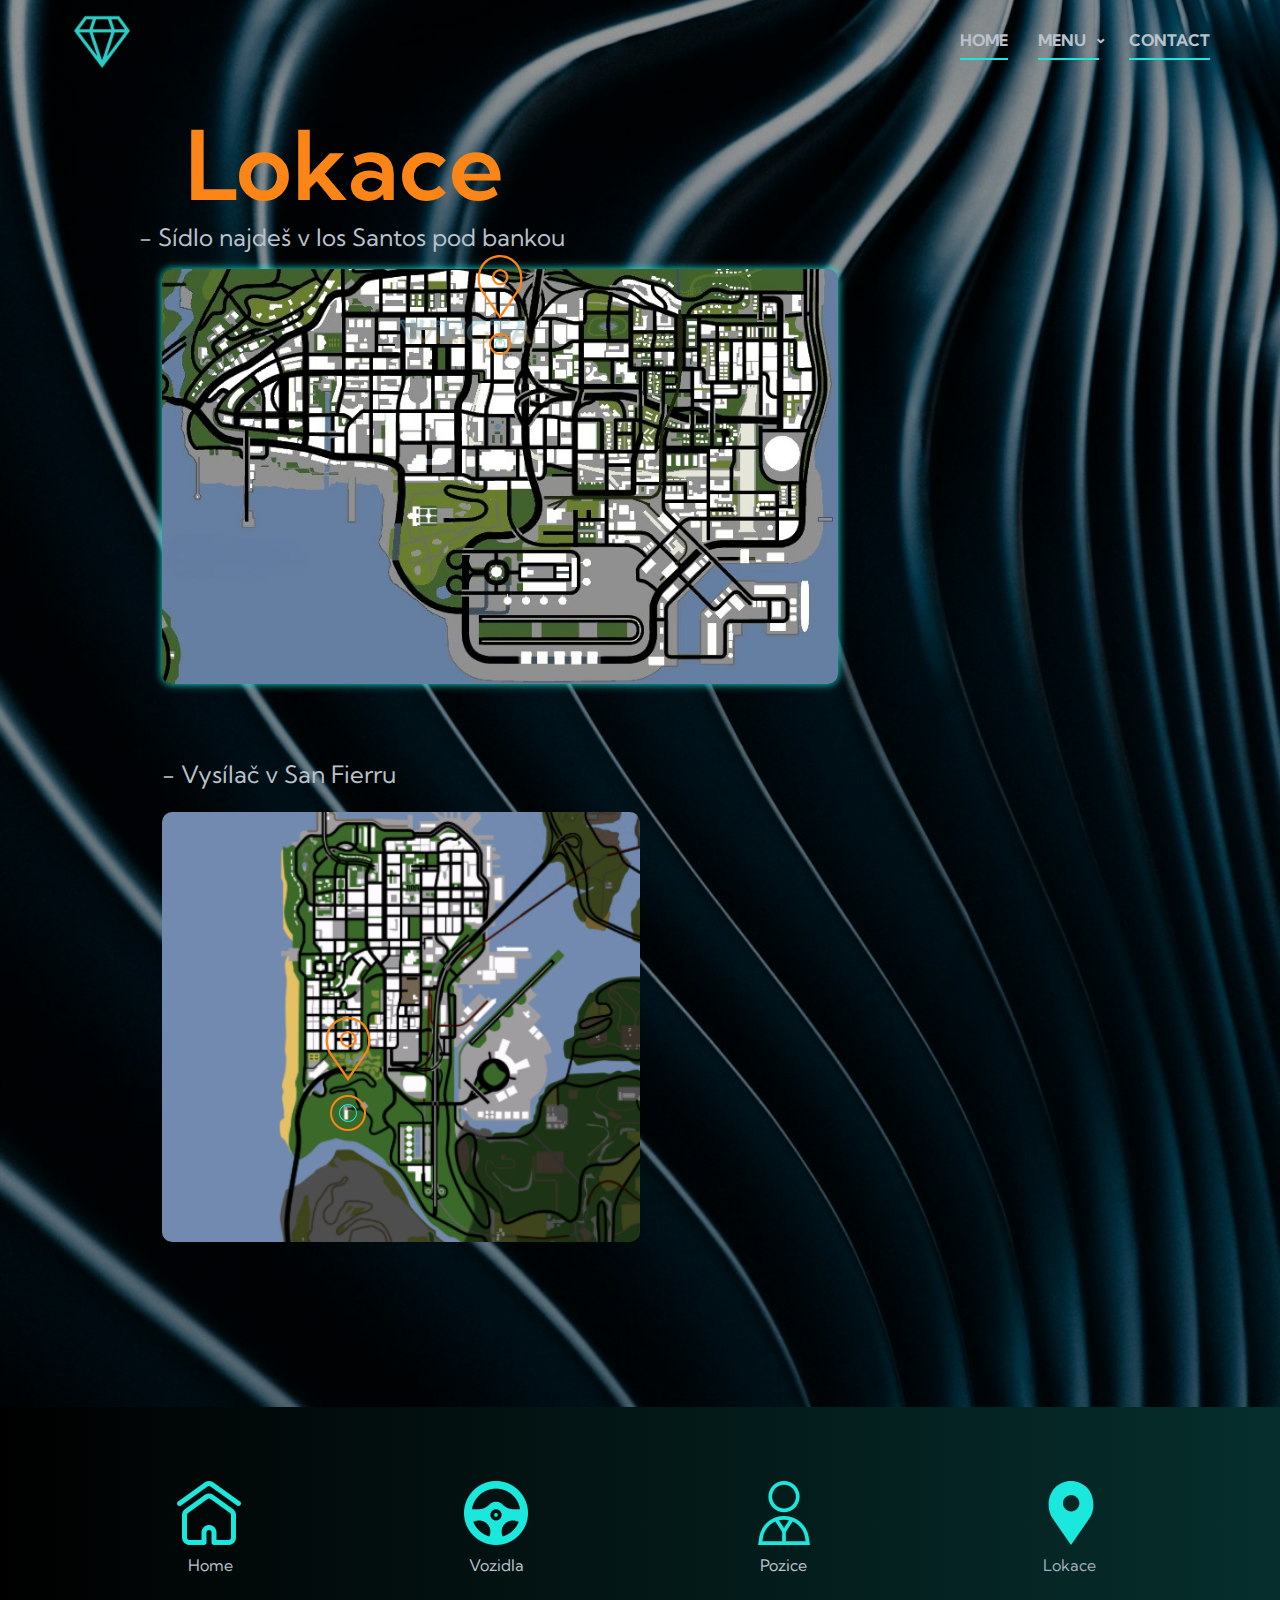
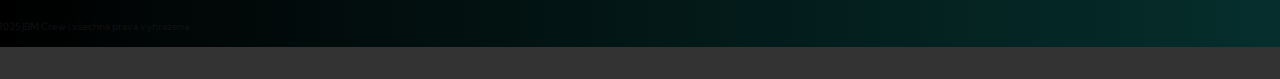
<file: Lokace.html>
<!DOCTYPE html>
<html style="font-size: 16px;" lang="en"><head>
    <meta name="viewport" content="width=device-width, initial-scale=1.0">
    <meta charset="utf-8">
    <meta name="keywords" content="About Us, Our Team, ​​​24/7/365 Support, ​Fast Hosting Solutions, Meet The Team
Our Professionals, ​What People Say?, ​Need Some Help?">
    <meta name="description" content="">
    <title>Lokace</title>
    <link rel="stylesheet" href="nicepage.css" media="screen">
<link rel="stylesheet" href="Lokace.css" media="screen">
    <script class="u-script" type="text/javascript" src="jquery.js" defer=""></script>
    <script class="u-script" type="text/javascript" src="nicepage.js" defer=""></script>
    <meta name="generator" content="Nicepage 7.8.23, nicepage.com">
    
    
    
    <link id="u-theme-google-font" rel="stylesheet" href="https://fonts.googleapis.com/css?family=Kumbh+Sans:100,200,300,400,500,600,700,800,900">
    <link id="u-page-google-font" rel="stylesheet" href="https://fonts.googleapis.com/css?family=Oswald:200,300,400,500,600,700">
    <script type="application/ld+json">{
		"@context": "http://schema.org",
		"@type": "Organization",
		"name": ""
}</script>
    <meta name="theme-color" content="#fb8516">
    <meta property="og:title" content="Lokace">
    <meta property="og:type" content="website">
  <meta data-intl-tel-input-cdn-path="intlTelInput/"></head>
  <body data-path-to-root="./" data-include-products="false" class="u-body u-overlap u-overlap-contrast u-overlap-transparent u-xl-mode" data-lang="en"><header class="u-clearfix u-header" id="sec-2ed4" data-animation-name="" data-animation-duration="0" data-animation-delay="0" data-animation-direction=""><div class="u-clearfix u-sheet u-valign-middle-lg u-valign-middle-md u-valign-middle-sm u-valign-middle-xs u-sheet-1">
        <nav class="u-dropdown-icon u-menu u-menu-dropdown u-offcanvas u-menu-1" role="navigation" data-responsive-from="MD">
          <div class="menu-collapse" style="font-size: 1rem; letter-spacing: 0px; font-weight: 700; text-transform: uppercase;">
            <a class="u-button-style u-custom-active-border-color u-custom-border u-custom-border-color u-custom-borders u-custom-hover-border-color u-custom-left-right-menu-spacing u-custom-padding-bottom u-custom-text-active-color u-custom-text-color u-custom-text-decoration u-custom-text-hover-color u-custom-top-bottom-menu-spacing u-hamburger-link u-nav-link u-text-active-palette-1-base u-text-hover-palette-2-base" href="#" tabindex="-1" aria-label="Open menu" aria-controls="4b17">
              <svg class="u-svg-link" viewBox="0 0 24 24"><use xlink:href="#menu-hamburger"></use></svg>
              <svg class="u-svg-content" version="1.1" id="menu-hamburger" viewBox="0 0 16 16" x="0px" y="0px" xmlns:xlink="http://www.w3.org/1999/xlink" xmlns="http://www.w3.org/2000/svg"><g><rect y="1" width="16" height="2"></rect><rect y="7" width="16" height="2"></rect><rect y="13" width="16" height="2"></rect>
</g></svg>
            </a>
          </div>
          <div class="u-custom-menu u-nav-container">
            <ul role="menubar" class="u-nav u-spacing-30 u-unstyled u-nav-1"><li role="none" class="u-nav-item"><a role="menuitem" class="u-border-2 u-border-active-palette-4-base u-border-hover-grey-50 u-border-no-left u-border-no-right u-border-no-top u-border-palette-4-base u-button-style u-nav-link u-text-active-palette-5-base u-text-hover-palette-4-base u-text-palette-5-base" href="./" style="padding: 10px 0px;">Home</a>
</li><li role="none" class="u-nav-item"><a tabindex="-1" role="menuitem" class="u-border-2 u-border-active-palette-4-base u-border-hover-grey-50 u-border-no-left u-border-no-right u-border-no-top u-border-palette-4-base u-button-style u-nav-link u-text-active-palette-5-base u-text-hover-palette-4-base u-text-palette-5-base" aria-haspopup="true" style="padding: 10px 0px;">Menu</a><div class="u-nav-popup"><ul role="menu" class="u-custom-font u-font-oswald u-h-spacing-20 u-nav u-unstyled u-v-spacing-15 u-nav-2" aria-label="Menu menu"><li role="none" class="u-nav-item"><a role="menuitem" class="u-active-palette-4-base u-black u-button-style u-hover-palette-4-base u-nav-link u-text-active-black u-text-hover-black u-text-palette-5-base" href="Vozidla.html">Vozidla</a>
</li><li role="none" class="u-nav-item"><a role="menuitem" class="u-active-palette-4-base u-black u-button-style u-hover-palette-4-base u-nav-link u-text-active-black u-text-hover-black u-text-palette-5-base" href="Pozice.html">Pozice</a>
</li><li role="none" class="u-nav-item"><a role="menuitem" class="u-active-palette-4-base u-black u-button-style u-hover-palette-4-base u-nav-link u-text-active-black u-text-hover-black u-text-palette-5-base" href="Lokace.html">Lokace</a>
</li></ul>
</div>
</li><li role="none" class="u-nav-item"><a role="menuitem" class="u-border-2 u-border-active-palette-4-base u-border-hover-grey-50 u-border-no-left u-border-no-right u-border-no-top u-border-palette-4-base u-button-style u-nav-link u-text-active-palette-5-base u-text-hover-palette-4-base u-text-palette-5-base" href="Concats.html" style="padding: 10px 0px;">Contact</a>
</li></ul>
          </div>
          <div class="u-custom-menu u-nav-container-collapse" id="4b17" role="region" aria-label="Menu panel">
            <div class="u-black u-container-style u-inner-container-layout u-opacity u-opacity-95 u-sidenav">
              <div class="u-inner-container-layout u-sidenav-overflow">
                <div class="u-menu-close" tabindex="-1" aria-label="Close menu"></div>
                <ul class="u-align-center u-nav u-popupmenu-items u-unstyled u-nav-3" role="menubar"><li role="none" class="u-nav-item"><a role="menuitem" class="u-button-style u-nav-link" href="./">Home</a>
</li><li role="none" class="u-nav-item"><a tabindex="-1" role="menuitem" class="u-button-style u-nav-link" aria-haspopup="true">Menu</a><div class="u-nav-popup"><ul role="menu" class="u-custom-font u-font-oswald u-h-spacing-20 u-nav u-unstyled u-v-spacing-15 u-nav-4" aria-label="Menu menu"><li role="none" class="u-nav-item"><a role="menuitem" class="u-button-style u-nav-link" href="Vozidla.html">Vozidla</a>
</li><li role="none" class="u-nav-item"><a role="menuitem" class="u-button-style u-nav-link" href="Pozice.html">Pozice</a>
</li><li role="none" class="u-nav-item"><a role="menuitem" class="u-button-style u-nav-link" href="Lokace.html">Lokace</a>
</li></ul>
</div>
</li><li role="none" class="u-nav-item"><a role="menuitem" class="u-button-style u-nav-link" href="Concats.html">Contact</a>
</li></ul>
              </div>
            </div>
            <div class="u-black u-menu-overlay u-opacity u-opacity-70"></div>
          </div>
          <style class="menu-style">@media (max-width: 939px) {
                    [data-responsive-from="MD"] .u-nav-container {
                        display: none;
                    }
                    [data-responsive-from="MD"] .menu-collapse {
                        display: block;
                    }
                }</style>
        </nav><span class="u-file-icon u-icon u-icon-rectangle u-text-palette-4-base u-icon-1" data-href="./" data-page-id="1681123091" title="Home" data-animation-name="customAnimationIn" data-animation-duration="1000" data-animation-delay="0"><img src="images/3003952-abcb0dc0.png" alt=""></span>
      </div></header>
    <section class="u-align-center u-clearfix u-image u-shading u-section-1" id="block-2" data-image-width="852" data-image-height="1280">
      <div class="u-clearfix u-sheet u-valign-middle-lg u-valign-middle-md u-valign-middle-sm u-valign-middle-xs u-sheet-1">
        <h1 class="u-align-center u-text u-text-default u-text-palette-1-base u-title u-text-1">Lokace&nbsp;</h1>
        <p class="u-align-center u-large-text u-text u-text-palette-5-base u-text-variant u-text-2">- Sídlo najdeš v los Santos pod bankou&nbsp;</p>
        <div class="u-clearfix u-group-elements u-hover-feature u-group-elements-1">
          <img class="u-expanded-width u-image u-image-round u-radius u-image-1" src="images/Lossantosradar.jpg" alt="" data-image-width="768" data-image-height="470"><span class="u-align-center u-border-2 u-border-palette-1-base u-file-icon u-icon u-icon-circle u-text-palette-1-base u-icon-1"><img src="images/481078-506de408.png" alt=""></span><span class="u-align-center u-icon u-text-palette-1-base u-icon-2"><svg class="u-svg-link" preserveAspectRatio="xMidYMin slice" viewBox="0 0 54.757 54.757" style=""><use xlink:href="#svg-643d"></use></svg><svg class="u-svg-content" viewBox="0 0 54.757 54.757" x="0px" y="0px" id="svg-643d" style="enable-background:new 0 0 54.757 54.757;"><g><path d="M27.557,12c-3.859,0-7,3.141-7,7s3.141,7,7,7s7-3.141,7-7S31.416,12,27.557,12z M27.557,24c-2.757,0-5-2.243-5-5
		s2.243-5,5-5s5,2.243,5,5S30.314,24,27.557,24z"></path><path d="M40.94,5.617C37.318,1.995,32.502,0,27.38,0c-5.123,0-9.938,1.995-13.56,5.617c-6.703,6.702-7.536,19.312-1.804,26.952
		L27.38,54.757L42.721,32.6C48.476,24.929,47.643,12.319,40.94,5.617z M41.099,31.431L27.38,51.243L13.639,31.4
		C8.44,24.468,9.185,13.08,15.235,7.031C18.479,3.787,22.792,2,27.38,2s8.901,1.787,12.146,5.031
		C45.576,13.08,46.321,24.468,41.099,31.431z"></path>
</g></svg></span>
        </div>
        <p class="u-align-center u-text u-text-default u-text-palette-5-base u-text-3">- Vysílač v San Fierru </p>
        <div class="u-clearfix u-group-elements u-hover-feature u-group-elements-2" title="">
          <img class="u-expanded u-image u-image-round u-radius u-image-2" src="images/076A591C-D647-49C8-9884-6DB3E44A5685.png" alt="" data-image-width="434" data-image-height="433"><span class="u-icon u-text-palette-1-base u-icon-3"><svg class="u-svg-link" preserveAspectRatio="xMidYMin slice" viewBox="0 0 54.757 54.757" style=""><use xlink:href="#svg-7f2f"></use></svg><svg class="u-svg-content" viewBox="0 0 54.757 54.757" x="0px" y="0px" id="svg-7f2f" style="enable-background:new 0 0 54.757 54.757;"><g><path d="M27.557,12c-3.859,0-7,3.141-7,7s3.141,7,7,7s7-3.141,7-7S31.416,12,27.557,12z M27.557,24c-2.757,0-5-2.243-5-5
		s2.243-5,5-5s5,2.243,5,5S30.314,24,27.557,24z"></path><path d="M40.94,5.617C37.318,1.995,32.502,0,27.38,0c-5.123,0-9.938,1.995-13.56,5.617c-6.703,6.702-7.536,19.312-1.804,26.952
		L27.38,54.757L42.721,32.6C48.476,24.929,47.643,12.319,40.94,5.617z M41.099,31.431L27.38,51.243L13.639,31.4
		C8.44,24.468,9.185,13.08,15.235,7.031C18.479,3.787,22.792,2,27.38,2s8.901,1.787,12.146,5.031
		C45.576,13.08,46.321,24.468,41.099,31.431z"></path>
</g></svg></span><span class="u-border-2 u-border-palette-1-base u-file-icon u-icon u-icon-circle u-text-palette-1-base u-icon-4"><img src="images/481078-506de408.png" alt=""></span>
        </div>
      </div>
      
      
      
    </section>
    
    
    
    <footer class="u-clearfix u-footer u-gradient u-footer" id="sec-19b6"><div class="u-clearfix u-sheet u-valign-middle-lg u-valign-middle-md u-valign-middle-sm u-valign-middle-xs u-sheet-1">
        <div class="u-expanded-width u-list u-list-1">
          <div class="u-repeater u-repeater-1">
            <div class="u-container-style u-list-item u-repeater-item">
              <div class="u-container-layout u-similar-container u-valign-middle u-container-layout-1"><span class="u-custom-item u-file-icon u-icon u-text-palette-4-base u-icon-1" data-animation-name="" data-animation-duration="0" data-animation-delay="0" data-animation-direction="" data-href="./" data-page-id="1681123091" title="Home"><img src="images/5.png" alt=""></span>
              </div>
            </div>
            <div class="u-container-style u-list-item u-repeater-item">
              <div class="u-container-layout u-similar-container u-valign-middle u-container-layout-2"><span class="u-custom-item u-file-icon u-icon u-text-palette-4-base u-icon-2" data-animation-name="" data-animation-duration="0" data-animation-delay="0" data-animation-direction="" data-href="Vozidla.html" data-page-id="788521925" title="Vozidla"><img src="images/6.png" alt=""></span>
              </div>
            </div>
            <div class="u-container-style u-list-item u-repeater-item">
              <div class="u-container-layout u-similar-container u-valign-middle u-container-layout-3"><span class="u-custom-item u-file-icon u-icon u-text-palette-4-base u-icon-3" data-animation-name="" data-animation-duration="0" data-animation-delay="0" data-animation-direction="" data-href="Pozice.html" data-page-id="394112136" title="Pozice"><img src="images/7.png" alt=""></span>
              </div>
            </div>
            <div class="u-container-style u-list-item u-repeater-item">
              <div class="u-container-layout u-similar-container u-valign-middle u-container-layout-4"><span class="u-custom-item u-icon u-text-palette-4-base u-icon-4" data-animation-name="" data-animation-duration="0" data-animation-delay="0" data-animation-direction="" data-href="Lokace.html" data-page-id="291946574" title="Lokace"><svg class="u-svg-link" preserveAspectRatio="xMidYMin slice" viewBox="0 0 54.757 54.757" style=""><use xlink:href="#svg-c46c"></use></svg><svg class="u-svg-content" viewBox="0 0 54.757 54.757" x="0px" y="0px" id="svg-c46c" style="enable-background:new 0 0 54.757 54.757;"><path d="M40.94,5.617C37.318,1.995,32.502,0,27.38,0c-5.123,0-9.938,1.995-13.56,5.617c-6.703,6.702-7.536,19.312-1.804,26.952
	L27.38,54.757L42.721,32.6C48.476,24.929,47.643,12.319,40.94,5.617z M27.557,26c-3.859,0-7-3.141-7-7s3.141-7,7-7s7,3.141,7,7
	S31.416,26,27.557,26z"></path></svg></span>
              </div>
            </div>
          </div>
        </div>
        <nav class="u-menu u-menu-one-level u-offcanvas u-menu-1" role="navigation" aria-label="Menu navigation">
          <div class="menu-collapse">
            <a class="u-button-style u-custom-text-color u-hamburger-link u-nav-link" href="#" tabindex="-1" aria-label="Open menu" aria-controls="2db1">
              <svg class="u-svg-link" viewBox="0 0 24 24"><use xlink:href="#menu-hamburger"></use></svg>
              <svg class="u-svg-content" version="1.1" id="menu-hamburger" viewBox="0 0 16 16" x="0px" y="0px" xmlns:xlink="http://www.w3.org/1999/xlink" xmlns="http://www.w3.org/2000/svg"><g><rect y="1" width="16" height="2"></rect><rect y="7" width="16" height="2"></rect><rect y="13" width="16" height="2"></rect>
</g></svg>
            </a>
          </div>
          <div class="u-custom-menu u-nav-container">
            <ul role="menubar" class="u-nav u-unstyled"><li role="none" class="u-nav-item"><a role="menuitem" class="u-button-style u-nav-link u-text-palette-5-base" href="./" style="padding: 10px 118px;">Home</a>
</li><li role="none" class="u-nav-item"><a role="menuitem" class="u-button-style u-nav-link u-text-palette-5-base" href="Vozidla.html" style="padding: 10px 118px;">Vozidla</a>
</li><li role="none" class="u-nav-item"><a role="menuitem" class="u-button-style u-nav-link u-text-palette-5-base" href="Pozice.html" style="padding: 10px 118px;">Pozice</a>
</li><li role="none" class="u-nav-item"><a role="menuitem" class="u-button-style u-nav-link u-text-palette-5-base" href="Lokace.html" style="padding: 10px 118px;">Lokace</a>
</li></ul>
          </div>
          <div class="u-custom-menu u-nav-container-collapse" id="2db1" role="region" aria-label="Menu panel">
            <div class="u-black u-container-style u-inner-container-layout u-opacity u-opacity-95 u-sidenav">
              <div class="u-inner-container-layout u-sidenav-overflow">
                <div class="u-menu-close" tabindex="-1" aria-label="Close menu"></div>
                <ul class="u-align-center u-nav u-popupmenu-items u-unstyled u-nav-2" role="menubar"><li role="none" class="u-nav-item"><a role="menuitem" class="u-button-style u-nav-link" href="./">Home</a>
</li><li role="none" class="u-nav-item"><a role="menuitem" class="u-button-style u-nav-link" href="Vozidla.html">Vozidla</a>
</li><li role="none" class="u-nav-item"><a role="menuitem" class="u-button-style u-nav-link" href="Pozice.html">Pozice</a>
</li><li role="none" class="u-nav-item"><a role="menuitem" class="u-button-style u-nav-link" href="Lokace.html">Lokace</a>
</li></ul>
              </div>
            </div>
            <div class="u-black u-menu-overlay u-opacity u-opacity-70"></div>
          </div>
        </nav>
        <p class="u-text u-text-1"> © 2025 JBM Crew&nbsp;|&nbsp;všechna práva vyhrazena&nbsp;</p>
      </div></footer>
    <section class="u-backlink u-clearfix u-grey-80"></section>
  
</body></html>
</file>
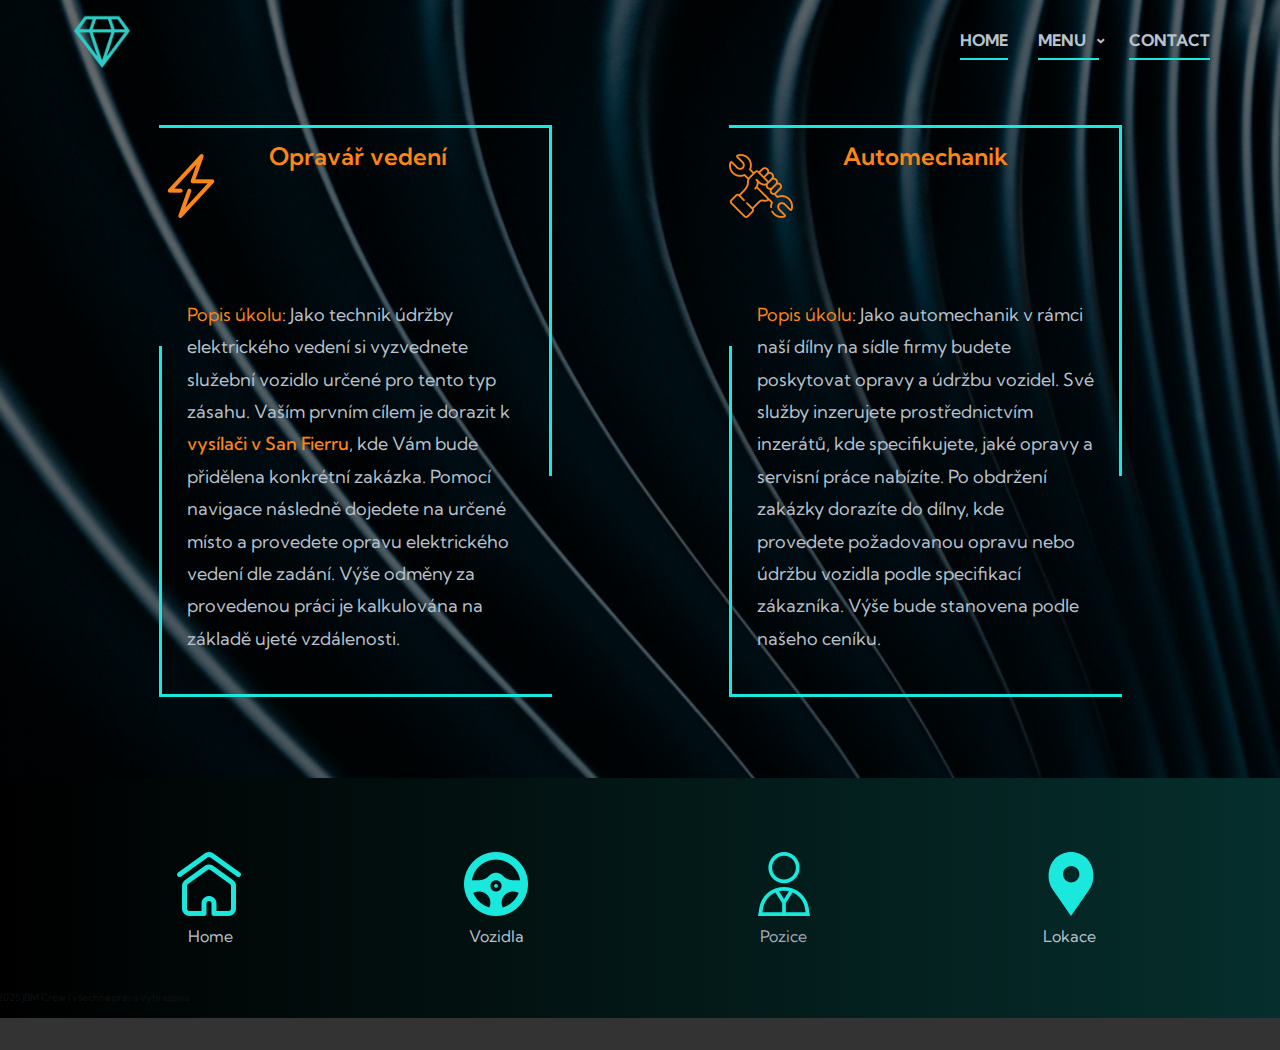
<file: Pozice.html>
<!DOCTYPE html>
<html style="font-size: 16px;" lang="en"><head>
    <meta name="viewport" content="width=device-width, initial-scale=1.0">
    <meta charset="utf-8">
    <meta name="keywords" content="Our Team, Meet The Team&nbsp;Our Professionals, ​Quality Hosting Support, ​Need Some Help?">
    <meta name="description" content="">
    <title>Pozice</title>
    <link rel="stylesheet" href="nicepage.css" media="screen">
<link rel="stylesheet" href="Pozice.css" media="screen">
    <script class="u-script" type="text/javascript" src="jquery.js" defer=""></script>
    <script class="u-script" type="text/javascript" src="nicepage.js" defer=""></script>
    <meta name="generator" content="Nicepage 7.8.23, nicepage.com">
    
    
    
    <link id="u-theme-google-font" rel="stylesheet" href="https://fonts.googleapis.com/css?family=Kumbh+Sans:100,200,300,400,500,600,700,800,900">
    <link id="u-page-google-font" rel="stylesheet" href="https://fonts.googleapis.com/css?family=Oswald:200,300,400,500,600,700">
    <script type="application/ld+json">{
		"@context": "http://schema.org",
		"@type": "Organization",
		"name": ""
}</script>
    <meta name="theme-color" content="#fb8516">
    <meta property="og:title" content="Pozice">
    <meta property="og:type" content="website">
  <meta data-intl-tel-input-cdn-path="intlTelInput/"></head>
  <body data-path-to-root="./" data-include-products="false" class="u-body u-overlap u-overlap-contrast u-overlap-transparent u-xl-mode" data-lang="en"><header class="u-clearfix u-header" id="sec-2ed4" data-animation-name="" data-animation-duration="0" data-animation-delay="0" data-animation-direction=""><div class="u-clearfix u-sheet u-valign-middle-lg u-valign-middle-md u-valign-middle-sm u-valign-middle-xs u-sheet-1">
        <nav class="u-dropdown-icon u-menu u-menu-dropdown u-offcanvas u-menu-1" role="navigation" data-responsive-from="MD">
          <div class="menu-collapse" style="font-size: 1rem; letter-spacing: 0px; font-weight: 700; text-transform: uppercase;">
            <a class="u-button-style u-custom-active-border-color u-custom-border u-custom-border-color u-custom-borders u-custom-hover-border-color u-custom-left-right-menu-spacing u-custom-padding-bottom u-custom-text-active-color u-custom-text-color u-custom-text-decoration u-custom-text-hover-color u-custom-top-bottom-menu-spacing u-hamburger-link u-nav-link u-text-active-palette-1-base u-text-hover-palette-2-base" href="#" tabindex="-1" aria-label="Open menu" aria-controls="4b17">
              <svg class="u-svg-link" viewBox="0 0 24 24"><use xlink:href="#menu-hamburger"></use></svg>
              <svg class="u-svg-content" version="1.1" id="menu-hamburger" viewBox="0 0 16 16" x="0px" y="0px" xmlns:xlink="http://www.w3.org/1999/xlink" xmlns="http://www.w3.org/2000/svg"><g><rect y="1" width="16" height="2"></rect><rect y="7" width="16" height="2"></rect><rect y="13" width="16" height="2"></rect>
</g></svg>
            </a>
          </div>
          <div class="u-custom-menu u-nav-container">
            <ul role="menubar" class="u-nav u-spacing-30 u-unstyled u-nav-1"><li role="none" class="u-nav-item"><a role="menuitem" class="u-border-2 u-border-active-palette-4-base u-border-hover-grey-50 u-border-no-left u-border-no-right u-border-no-top u-border-palette-4-base u-button-style u-nav-link u-text-active-palette-5-base u-text-hover-palette-4-base u-text-palette-5-base" href="./" style="padding: 10px 0px;">Home</a>
</li><li role="none" class="u-nav-item"><a tabindex="-1" role="menuitem" class="u-border-2 u-border-active-palette-4-base u-border-hover-grey-50 u-border-no-left u-border-no-right u-border-no-top u-border-palette-4-base u-button-style u-nav-link u-text-active-palette-5-base u-text-hover-palette-4-base u-text-palette-5-base" aria-haspopup="true" style="padding: 10px 0px;">Menu</a><div class="u-nav-popup"><ul role="menu" class="u-custom-font u-font-oswald u-h-spacing-20 u-nav u-unstyled u-v-spacing-15 u-nav-2" aria-label="Menu menu"><li role="none" class="u-nav-item"><a role="menuitem" class="u-active-palette-4-base u-black u-button-style u-hover-palette-4-base u-nav-link u-text-active-black u-text-hover-black u-text-palette-5-base" href="Vozidla.html">Vozidla</a>
</li><li role="none" class="u-nav-item"><a role="menuitem" class="u-active-palette-4-base u-black u-button-style u-hover-palette-4-base u-nav-link u-text-active-black u-text-hover-black u-text-palette-5-base" href="Pozice.html">Pozice</a>
</li><li role="none" class="u-nav-item"><a role="menuitem" class="u-active-palette-4-base u-black u-button-style u-hover-palette-4-base u-nav-link u-text-active-black u-text-hover-black u-text-palette-5-base" href="Lokace.html">Lokace</a>
</li></ul>
</div>
</li><li role="none" class="u-nav-item"><a role="menuitem" class="u-border-2 u-border-active-palette-4-base u-border-hover-grey-50 u-border-no-left u-border-no-right u-border-no-top u-border-palette-4-base u-button-style u-nav-link u-text-active-palette-5-base u-text-hover-palette-4-base u-text-palette-5-base" href="Concats.html" style="padding: 10px 0px;">Contact</a>
</li></ul>
          </div>
          <div class="u-custom-menu u-nav-container-collapse" id="4b17" role="region" aria-label="Menu panel">
            <div class="u-black u-container-style u-inner-container-layout u-opacity u-opacity-95 u-sidenav">
              <div class="u-inner-container-layout u-sidenav-overflow">
                <div class="u-menu-close" tabindex="-1" aria-label="Close menu"></div>
                <ul class="u-align-center u-nav u-popupmenu-items u-unstyled u-nav-3" role="menubar"><li role="none" class="u-nav-item"><a role="menuitem" class="u-button-style u-nav-link" href="./">Home</a>
</li><li role="none" class="u-nav-item"><a tabindex="-1" role="menuitem" class="u-button-style u-nav-link" aria-haspopup="true">Menu</a><div class="u-nav-popup"><ul role="menu" class="u-custom-font u-font-oswald u-h-spacing-20 u-nav u-unstyled u-v-spacing-15 u-nav-4" aria-label="Menu menu"><li role="none" class="u-nav-item"><a role="menuitem" class="u-button-style u-nav-link" href="Vozidla.html">Vozidla</a>
</li><li role="none" class="u-nav-item"><a role="menuitem" class="u-button-style u-nav-link" href="Pozice.html">Pozice</a>
</li><li role="none" class="u-nav-item"><a role="menuitem" class="u-button-style u-nav-link" href="Lokace.html">Lokace</a>
</li></ul>
</div>
</li><li role="none" class="u-nav-item"><a role="menuitem" class="u-button-style u-nav-link" href="Concats.html">Contact</a>
</li></ul>
              </div>
            </div>
            <div class="u-black u-menu-overlay u-opacity u-opacity-70"></div>
          </div>
          <style class="menu-style">@media (max-width: 939px) {
                    [data-responsive-from="MD"] .u-nav-container {
                        display: none;
                    }
                    [data-responsive-from="MD"] .menu-collapse {
                        display: block;
                    }
                }</style>
        </nav><span class="u-file-icon u-icon u-icon-rectangle u-text-palette-4-base u-icon-1" data-href="./" data-page-id="1681123091" title="Home" data-animation-name="customAnimationIn" data-animation-duration="1000" data-animation-delay="0"><img src="images/3003952-abcb0dc0.png" alt=""></span>
      </div></header>
    <section class="u-align-center u-clearfix u-container-align-center u-image u-shading u-valign-middle-lg u-valign-middle-md u-valign-middle-sm u-valign-middle-xs u-section-1" id="block-1" data-image-width="852" data-image-height="1280">
      <div class="u-clearfix u-sheet u-sheet-1">
        <div class="u-expanded-width u-list u-list-1">
          <div class="u-repeater u-repeater-1">
            <div class="u-container-style u-list-item u-repeater-item">
              <div class="u-container-layout u-similar-container u-container-layout-1">
                <div class="u-border-3 u-border-palette-4-base u-custom-item u-flip-horizontal u-flip-vertical u-shape u-shape-right u-shape-top u-shape-1"></div>
                <div class="u-border-3 u-border-palette-4-base u-custom-item u-shape u-shape-right u-shape-top u-shape-2"></div><span class="u-file-icon u-icon u-text-palette-1-base u-icon-1"><img src="images/87159-340a8cd8.png" alt=""></span>
                <h3 class="u-text u-text-default u-text-palette-1-base u-text-1"> &nbsp;Opravář vedení </h3>
                <p class="u-text u-text-palette-5-base u-text-2"><span class="u-text-palette-1-base">Popis úkolu</span>:
Jako technik údržby elektrického vedení si vyzvednete služební vozidlo určené pro tento typ zásahu. Vaším prvním cílem je dorazit k <a href="Lokace.html" data-page-id="291946574" class="u-active-none u-border-none u-btn u-button-link u-button-style u-hover-none u-none u-text-palette-1-base u-btn-1" title="Lokace">vysílači v San Fierru</a>, kde Vám bude přidělena konkrétní zakázka. Pomocí navigace následně dojedete na určené místo a provedete opravu elektrického vedení dle zadání. Výše odměny za provedenou práci je kalkulována na základě ujeté vzdálenosti.
                </p>
              </div>
            </div>
            <div class="u-container-style u-list-item u-repeater-item">
              <div class="u-container-layout u-similar-container u-container-layout-2">
                <div class="u-border-3 u-border-palette-4-base u-custom-item u-flip-horizontal u-flip-vertical u-shape u-shape-right u-shape-top u-shape-3"></div>
                <div class="u-border-3 u-border-palette-4-base u-custom-item u-shape u-shape-right u-shape-top u-shape-4"></div><span class="u-file-icon u-icon u-text-palette-1-base u-icon-2"><img src="images/2593066-597026cc.png" alt=""></span>
                <h3 class="u-text u-text-default u-text-palette-1-base u-text-3">Automechanik </h3>
                <p class="u-text u-text-palette-5-base u-text-4"><span class="u-text-palette-1-base">Popis úkolu</span>:
Jako automechanik v rámci naší dílny na sídle firmy budete poskytovat opravy a údržbu vozidel. Své služby inzerujete prostřednictvím inzerátů, kde specifikujete, jaké opravy a servisní práce nabízíte. Po obdržení zakázky dorazíte do dílny, kde provedete požadovanou opravu nebo údržbu vozidla podle specifikací zákazníka. Výše bude stanovena podle našeho ceníku.
                </p>
              </div>
            </div>
          </div>
        </div>
      </div>
    </section>
    
    
    
    <footer class="u-clearfix u-footer u-gradient u-footer" id="sec-19b6"><div class="u-clearfix u-sheet u-valign-middle-lg u-valign-middle-md u-valign-middle-sm u-valign-middle-xs u-sheet-1">
        <div class="u-expanded-width u-list u-list-1">
          <div class="u-repeater u-repeater-1">
            <div class="u-container-style u-list-item u-repeater-item">
              <div class="u-container-layout u-similar-container u-valign-middle u-container-layout-1"><span class="u-custom-item u-file-icon u-icon u-text-palette-4-base u-icon-1" data-animation-name="" data-animation-duration="0" data-animation-delay="0" data-animation-direction="" data-href="./" data-page-id="1681123091" title="Home"><img src="images/5.png" alt=""></span>
              </div>
            </div>
            <div class="u-container-style u-list-item u-repeater-item">
              <div class="u-container-layout u-similar-container u-valign-middle u-container-layout-2"><span class="u-custom-item u-file-icon u-icon u-text-palette-4-base u-icon-2" data-animation-name="" data-animation-duration="0" data-animation-delay="0" data-animation-direction="" data-href="Vozidla.html" data-page-id="788521925" title="Vozidla"><img src="images/6.png" alt=""></span>
              </div>
            </div>
            <div class="u-container-style u-list-item u-repeater-item">
              <div class="u-container-layout u-similar-container u-valign-middle u-container-layout-3"><span class="u-custom-item u-file-icon u-icon u-text-palette-4-base u-icon-3" data-animation-name="" data-animation-duration="0" data-animation-delay="0" data-animation-direction="" data-href="Pozice.html" data-page-id="394112136" title="Pozice"><img src="images/7.png" alt=""></span>
              </div>
            </div>
            <div class="u-container-style u-list-item u-repeater-item">
              <div class="u-container-layout u-similar-container u-valign-middle u-container-layout-4"><span class="u-custom-item u-icon u-text-palette-4-base u-icon-4" data-animation-name="" data-animation-duration="0" data-animation-delay="0" data-animation-direction="" data-href="Lokace.html" data-page-id="291946574" title="Lokace"><svg class="u-svg-link" preserveAspectRatio="xMidYMin slice" viewBox="0 0 54.757 54.757" style=""><use xlink:href="#svg-c46c"></use></svg><svg class="u-svg-content" viewBox="0 0 54.757 54.757" x="0px" y="0px" id="svg-c46c" style="enable-background:new 0 0 54.757 54.757;"><path d="M40.94,5.617C37.318,1.995,32.502,0,27.38,0c-5.123,0-9.938,1.995-13.56,5.617c-6.703,6.702-7.536,19.312-1.804,26.952
	L27.38,54.757L42.721,32.6C48.476,24.929,47.643,12.319,40.94,5.617z M27.557,26c-3.859,0-7-3.141-7-7s3.141-7,7-7s7,3.141,7,7
	S31.416,26,27.557,26z"></path></svg></span>
              </div>
            </div>
          </div>
        </div>
        <nav class="u-menu u-menu-one-level u-offcanvas u-menu-1" role="navigation" aria-label="Menu navigation">
          <div class="menu-collapse">
            <a class="u-button-style u-custom-text-color u-hamburger-link u-nav-link" href="#" tabindex="-1" aria-label="Open menu" aria-controls="2db1">
              <svg class="u-svg-link" viewBox="0 0 24 24"><use xlink:href="#menu-hamburger"></use></svg>
              <svg class="u-svg-content" version="1.1" id="menu-hamburger" viewBox="0 0 16 16" x="0px" y="0px" xmlns:xlink="http://www.w3.org/1999/xlink" xmlns="http://www.w3.org/2000/svg"><g><rect y="1" width="16" height="2"></rect><rect y="7" width="16" height="2"></rect><rect y="13" width="16" height="2"></rect>
</g></svg>
            </a>
          </div>
          <div class="u-custom-menu u-nav-container">
            <ul role="menubar" class="u-nav u-unstyled"><li role="none" class="u-nav-item"><a role="menuitem" class="u-button-style u-nav-link u-text-palette-5-base" href="./" style="padding: 10px 118px;">Home</a>
</li><li role="none" class="u-nav-item"><a role="menuitem" class="u-button-style u-nav-link u-text-palette-5-base" href="Vozidla.html" style="padding: 10px 118px;">Vozidla</a>
</li><li role="none" class="u-nav-item"><a role="menuitem" class="u-button-style u-nav-link u-text-palette-5-base" href="Pozice.html" style="padding: 10px 118px;">Pozice</a>
</li><li role="none" class="u-nav-item"><a role="menuitem" class="u-button-style u-nav-link u-text-palette-5-base" href="Lokace.html" style="padding: 10px 118px;">Lokace</a>
</li></ul>
          </div>
          <div class="u-custom-menu u-nav-container-collapse" id="2db1" role="region" aria-label="Menu panel">
            <div class="u-black u-container-style u-inner-container-layout u-opacity u-opacity-95 u-sidenav">
              <div class="u-inner-container-layout u-sidenav-overflow">
                <div class="u-menu-close" tabindex="-1" aria-label="Close menu"></div>
                <ul class="u-align-center u-nav u-popupmenu-items u-unstyled u-nav-2" role="menubar"><li role="none" class="u-nav-item"><a role="menuitem" class="u-button-style u-nav-link" href="./">Home</a>
</li><li role="none" class="u-nav-item"><a role="menuitem" class="u-button-style u-nav-link" href="Vozidla.html">Vozidla</a>
</li><li role="none" class="u-nav-item"><a role="menuitem" class="u-button-style u-nav-link" href="Pozice.html">Pozice</a>
</li><li role="none" class="u-nav-item"><a role="menuitem" class="u-button-style u-nav-link" href="Lokace.html">Lokace</a>
</li></ul>
              </div>
            </div>
            <div class="u-black u-menu-overlay u-opacity u-opacity-70"></div>
          </div>
        </nav>
        <p class="u-text u-text-1"> © 2025 JBM Crew&nbsp;|&nbsp;všechna práva vyhrazena&nbsp;</p>
      </div></footer>
    <section class="u-backlink u-clearfix u-grey-80"></section>
  
</body></html>
</file>
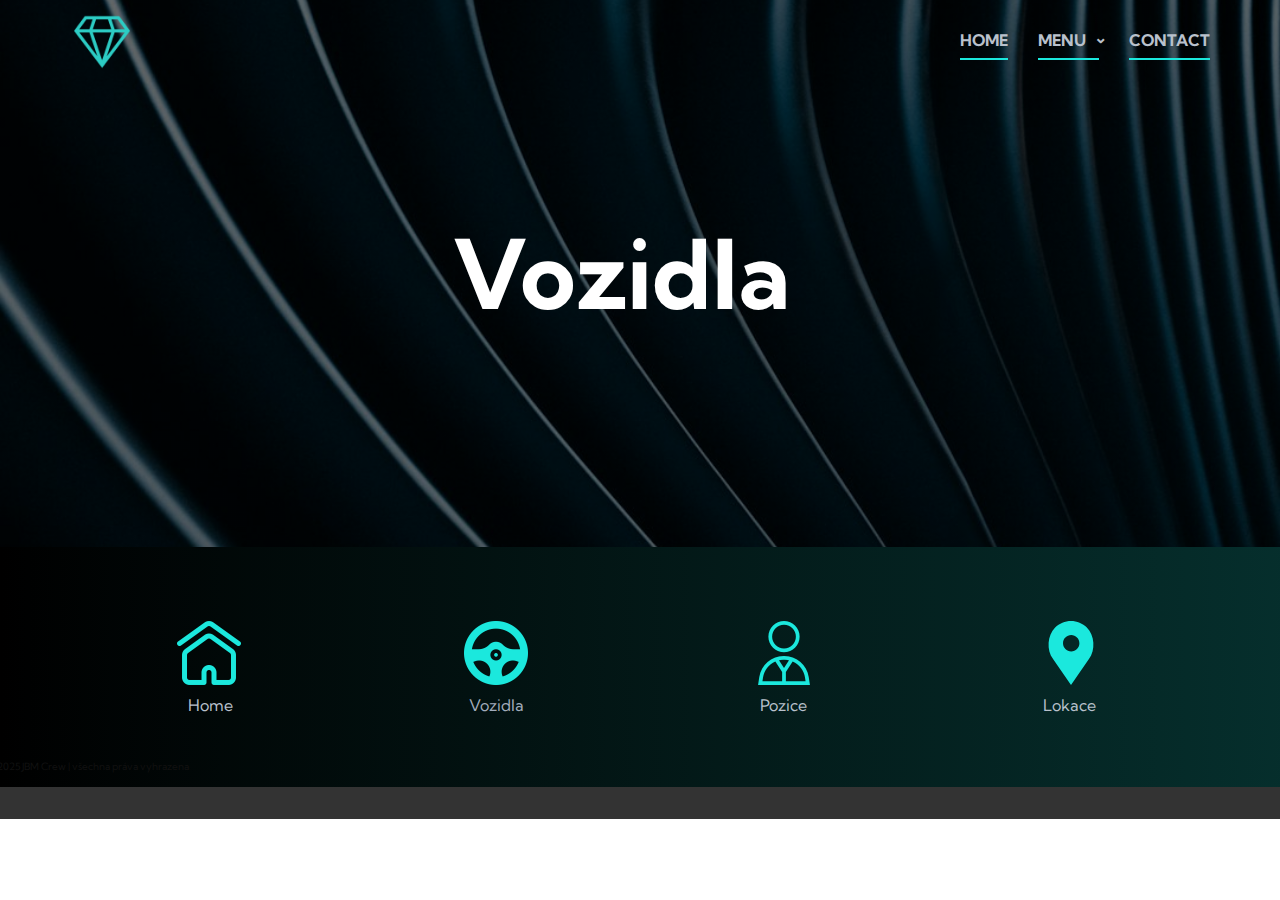
<file: Vozidla.html>
<!DOCTYPE html>
<html style="font-size: 16px;" lang="en"><head>
    <meta name="viewport" content="width=device-width, initial-scale=1.0">
    <meta charset="utf-8">
    <meta name="keywords" content="​Everything for Your Site to Succeed, ​Pick your perfect web hosting plan, ​20+ Years Experience, Who We Are, ​​24/7/365 Support, ​Free OS Setup for Dedicated Servers, ​What People Say?, ​Pick your perfect web hosting plan, ​​Launch Now &amp;amp; Get a Free $100 Trial Bonus, ​Frequently Asked Questions, ​24/7/365 support, ​Need Some Help?">
    <meta name="description" content="">
    <title>Vozidla</title>
    <link rel="stylesheet" href="nicepage.css" media="screen">
<link rel="stylesheet" href="Vozidla.css" media="screen">
    <script class="u-script" type="text/javascript" src="jquery.js" defer=""></script>
    <script class="u-script" type="text/javascript" src="nicepage.js" defer=""></script>
    <meta name="generator" content="Nicepage 7.8.23, nicepage.com">
    
    
    
    <link id="u-theme-google-font" rel="stylesheet" href="https://fonts.googleapis.com/css?family=Kumbh+Sans:100,200,300,400,500,600,700,800,900">
    <link id="u-page-google-font" rel="stylesheet" href="https://fonts.googleapis.com/css?family=Oswald:200,300,400,500,600,700">
    <script type="application/ld+json">{
		"@context": "http://schema.org",
		"@type": "Organization",
		"name": ""
}</script>
    <meta name="theme-color" content="#fb8516">
    <meta property="og:title" content="Vozidla">
    <meta property="og:type" content="website">
  <meta data-intl-tel-input-cdn-path="intlTelInput/"></head>
  <body data-path-to-root="./" data-include-products="false" class="u-body u-overlap u-overlap-contrast u-overlap-transparent u-xl-mode" data-lang="en"><header class="u-clearfix u-header" id="sec-2ed4" data-animation-name="" data-animation-duration="0" data-animation-delay="0" data-animation-direction=""><div class="u-clearfix u-sheet u-valign-middle-lg u-valign-middle-md u-valign-middle-sm u-valign-middle-xs u-sheet-1">
        <nav class="u-dropdown-icon u-menu u-menu-dropdown u-offcanvas u-menu-1" role="navigation" data-responsive-from="MD">
          <div class="menu-collapse" style="font-size: 1rem; letter-spacing: 0px; font-weight: 700; text-transform: uppercase;">
            <a class="u-button-style u-custom-active-border-color u-custom-border u-custom-border-color u-custom-borders u-custom-hover-border-color u-custom-left-right-menu-spacing u-custom-padding-bottom u-custom-text-active-color u-custom-text-color u-custom-text-decoration u-custom-text-hover-color u-custom-top-bottom-menu-spacing u-hamburger-link u-nav-link u-text-active-palette-1-base u-text-hover-palette-2-base" href="#" tabindex="-1" aria-label="Open menu" aria-controls="4b17">
              <svg class="u-svg-link" viewBox="0 0 24 24"><use xlink:href="#menu-hamburger"></use></svg>
              <svg class="u-svg-content" version="1.1" id="menu-hamburger" viewBox="0 0 16 16" x="0px" y="0px" xmlns:xlink="http://www.w3.org/1999/xlink" xmlns="http://www.w3.org/2000/svg"><g><rect y="1" width="16" height="2"></rect><rect y="7" width="16" height="2"></rect><rect y="13" width="16" height="2"></rect>
</g></svg>
            </a>
          </div>
          <div class="u-custom-menu u-nav-container">
            <ul role="menubar" class="u-nav u-spacing-30 u-unstyled u-nav-1"><li role="none" class="u-nav-item"><a role="menuitem" class="u-border-2 u-border-active-palette-4-base u-border-hover-grey-50 u-border-no-left u-border-no-right u-border-no-top u-border-palette-4-base u-button-style u-nav-link u-text-active-palette-5-base u-text-hover-palette-4-base u-text-palette-5-base" href="./" style="padding: 10px 0px;">Home</a>
</li><li role="none" class="u-nav-item"><a tabindex="-1" role="menuitem" class="u-border-2 u-border-active-palette-4-base u-border-hover-grey-50 u-border-no-left u-border-no-right u-border-no-top u-border-palette-4-base u-button-style u-nav-link u-text-active-palette-5-base u-text-hover-palette-4-base u-text-palette-5-base" aria-haspopup="true" style="padding: 10px 0px;">Menu</a><div class="u-nav-popup"><ul role="menu" class="u-custom-font u-font-oswald u-h-spacing-20 u-nav u-unstyled u-v-spacing-15 u-nav-2" aria-label="Menu menu"><li role="none" class="u-nav-item"><a role="menuitem" class="u-active-palette-4-base u-black u-button-style u-hover-palette-4-base u-nav-link u-text-active-black u-text-hover-black u-text-palette-5-base" href="Vozidla.html">Vozidla</a>
</li><li role="none" class="u-nav-item"><a role="menuitem" class="u-active-palette-4-base u-black u-button-style u-hover-palette-4-base u-nav-link u-text-active-black u-text-hover-black u-text-palette-5-base" href="Pozice.html">Pozice</a>
</li><li role="none" class="u-nav-item"><a role="menuitem" class="u-active-palette-4-base u-black u-button-style u-hover-palette-4-base u-nav-link u-text-active-black u-text-hover-black u-text-palette-5-base" href="Lokace.html">Lokace</a>
</li></ul>
</div>
</li><li role="none" class="u-nav-item"><a role="menuitem" class="u-border-2 u-border-active-palette-4-base u-border-hover-grey-50 u-border-no-left u-border-no-right u-border-no-top u-border-palette-4-base u-button-style u-nav-link u-text-active-palette-5-base u-text-hover-palette-4-base u-text-palette-5-base" href="Concats.html" style="padding: 10px 0px;">Contact</a>
</li></ul>
          </div>
          <div class="u-custom-menu u-nav-container-collapse" id="4b17" role="region" aria-label="Menu panel">
            <div class="u-black u-container-style u-inner-container-layout u-opacity u-opacity-95 u-sidenav">
              <div class="u-inner-container-layout u-sidenav-overflow">
                <div class="u-menu-close" tabindex="-1" aria-label="Close menu"></div>
                <ul class="u-align-center u-nav u-popupmenu-items u-unstyled u-nav-3" role="menubar"><li role="none" class="u-nav-item"><a role="menuitem" class="u-button-style u-nav-link" href="./">Home</a>
</li><li role="none" class="u-nav-item"><a tabindex="-1" role="menuitem" class="u-button-style u-nav-link" aria-haspopup="true">Menu</a><div class="u-nav-popup"><ul role="menu" class="u-custom-font u-font-oswald u-h-spacing-20 u-nav u-unstyled u-v-spacing-15 u-nav-4" aria-label="Menu menu"><li role="none" class="u-nav-item"><a role="menuitem" class="u-button-style u-nav-link" href="Vozidla.html">Vozidla</a>
</li><li role="none" class="u-nav-item"><a role="menuitem" class="u-button-style u-nav-link" href="Pozice.html">Pozice</a>
</li><li role="none" class="u-nav-item"><a role="menuitem" class="u-button-style u-nav-link" href="Lokace.html">Lokace</a>
</li></ul>
</div>
</li><li role="none" class="u-nav-item"><a role="menuitem" class="u-button-style u-nav-link" href="Concats.html">Contact</a>
</li></ul>
              </div>
            </div>
            <div class="u-black u-menu-overlay u-opacity u-opacity-70"></div>
          </div>
          <style class="menu-style">@media (max-width: 939px) {
                    [data-responsive-from="MD"] .u-nav-container {
                        display: none;
                    }
                    [data-responsive-from="MD"] .menu-collapse {
                        display: block;
                    }
                }</style>
        </nav><span class="u-file-icon u-icon u-icon-rectangle u-text-palette-4-base u-icon-1" data-href="./" data-page-id="1681123091" title="Home" data-animation-name="customAnimationIn" data-animation-duration="1000" data-animation-delay="0"><img src="images/3003952-abcb0dc0.png" alt=""></span>
      </div></header>
    <section class="u-align-center u-clearfix u-container-align-center u-image u-shading u-section-1" id="block-1" data-image-width="852" data-image-height="1280">
      <div class="u-clearfix u-sheet u-valign-middle u-sheet-1">
        <h1 class="u-align-center u-text u-text-default u-title u-text-1">Vozidla</h1>
      </div>
    </section>
    
    
    
    <footer class="u-clearfix u-footer u-gradient u-footer" id="sec-19b6"><div class="u-clearfix u-sheet u-valign-middle-lg u-valign-middle-md u-valign-middle-sm u-valign-middle-xs u-sheet-1">
        <div class="u-expanded-width u-list u-list-1">
          <div class="u-repeater u-repeater-1">
            <div class="u-container-style u-list-item u-repeater-item">
              <div class="u-container-layout u-similar-container u-valign-middle u-container-layout-1"><span class="u-custom-item u-file-icon u-icon u-text-palette-4-base u-icon-1" data-animation-name="" data-animation-duration="0" data-animation-delay="0" data-animation-direction="" data-href="./" data-page-id="1681123091" title="Home"><img src="images/5.png" alt=""></span>
              </div>
            </div>
            <div class="u-container-style u-list-item u-repeater-item">
              <div class="u-container-layout u-similar-container u-valign-middle u-container-layout-2"><span class="u-custom-item u-file-icon u-icon u-text-palette-4-base u-icon-2" data-animation-name="" data-animation-duration="0" data-animation-delay="0" data-animation-direction="" data-href="Vozidla.html" data-page-id="788521925" title="Vozidla"><img src="images/6.png" alt=""></span>
              </div>
            </div>
            <div class="u-container-style u-list-item u-repeater-item">
              <div class="u-container-layout u-similar-container u-valign-middle u-container-layout-3"><span class="u-custom-item u-file-icon u-icon u-text-palette-4-base u-icon-3" data-animation-name="" data-animation-duration="0" data-animation-delay="0" data-animation-direction="" data-href="Pozice.html" data-page-id="394112136" title="Pozice"><img src="images/7.png" alt=""></span>
              </div>
            </div>
            <div class="u-container-style u-list-item u-repeater-item">
              <div class="u-container-layout u-similar-container u-valign-middle u-container-layout-4"><span class="u-custom-item u-icon u-text-palette-4-base u-icon-4" data-animation-name="" data-animation-duration="0" data-animation-delay="0" data-animation-direction="" data-href="Lokace.html" data-page-id="291946574" title="Lokace"><svg class="u-svg-link" preserveAspectRatio="xMidYMin slice" viewBox="0 0 54.757 54.757" style=""><use xlink:href="#svg-c46c"></use></svg><svg class="u-svg-content" viewBox="0 0 54.757 54.757" x="0px" y="0px" id="svg-c46c" style="enable-background:new 0 0 54.757 54.757;"><path d="M40.94,5.617C37.318,1.995,32.502,0,27.38,0c-5.123,0-9.938,1.995-13.56,5.617c-6.703,6.702-7.536,19.312-1.804,26.952
	L27.38,54.757L42.721,32.6C48.476,24.929,47.643,12.319,40.94,5.617z M27.557,26c-3.859,0-7-3.141-7-7s3.141-7,7-7s7,3.141,7,7
	S31.416,26,27.557,26z"></path></svg></span>
              </div>
            </div>
          </div>
        </div>
        <nav class="u-menu u-menu-one-level u-offcanvas u-menu-1" role="navigation" aria-label="Menu navigation">
          <div class="menu-collapse">
            <a class="u-button-style u-custom-text-color u-hamburger-link u-nav-link" href="#" tabindex="-1" aria-label="Open menu" aria-controls="2db1">
              <svg class="u-svg-link" viewBox="0 0 24 24"><use xlink:href="#menu-hamburger"></use></svg>
              <svg class="u-svg-content" version="1.1" id="menu-hamburger" viewBox="0 0 16 16" x="0px" y="0px" xmlns:xlink="http://www.w3.org/1999/xlink" xmlns="http://www.w3.org/2000/svg"><g><rect y="1" width="16" height="2"></rect><rect y="7" width="16" height="2"></rect><rect y="13" width="16" height="2"></rect>
</g></svg>
            </a>
          </div>
          <div class="u-custom-menu u-nav-container">
            <ul role="menubar" class="u-nav u-unstyled"><li role="none" class="u-nav-item"><a role="menuitem" class="u-button-style u-nav-link u-text-palette-5-base" href="./" style="padding: 10px 118px;">Home</a>
</li><li role="none" class="u-nav-item"><a role="menuitem" class="u-button-style u-nav-link u-text-palette-5-base" href="Vozidla.html" style="padding: 10px 118px;">Vozidla</a>
</li><li role="none" class="u-nav-item"><a role="menuitem" class="u-button-style u-nav-link u-text-palette-5-base" href="Pozice.html" style="padding: 10px 118px;">Pozice</a>
</li><li role="none" class="u-nav-item"><a role="menuitem" class="u-button-style u-nav-link u-text-palette-5-base" href="Lokace.html" style="padding: 10px 118px;">Lokace</a>
</li></ul>
          </div>
          <div class="u-custom-menu u-nav-container-collapse" id="2db1" role="region" aria-label="Menu panel">
            <div class="u-black u-container-style u-inner-container-layout u-opacity u-opacity-95 u-sidenav">
              <div class="u-inner-container-layout u-sidenav-overflow">
                <div class="u-menu-close" tabindex="-1" aria-label="Close menu"></div>
                <ul class="u-align-center u-nav u-popupmenu-items u-unstyled u-nav-2" role="menubar"><li role="none" class="u-nav-item"><a role="menuitem" class="u-button-style u-nav-link" href="./">Home</a>
</li><li role="none" class="u-nav-item"><a role="menuitem" class="u-button-style u-nav-link" href="Vozidla.html">Vozidla</a>
</li><li role="none" class="u-nav-item"><a role="menuitem" class="u-button-style u-nav-link" href="Pozice.html">Pozice</a>
</li><li role="none" class="u-nav-item"><a role="menuitem" class="u-button-style u-nav-link" href="Lokace.html">Lokace</a>
</li></ul>
              </div>
            </div>
            <div class="u-black u-menu-overlay u-opacity u-opacity-70"></div>
          </div>
        </nav>
        <p class="u-text u-text-1"> © 2025 JBM Crew&nbsp;|&nbsp;všechna práva vyhrazena&nbsp;</p>
      </div></footer>
    <section class="u-backlink u-clearfix u-grey-80"></section>
  
</body></html>
</file>
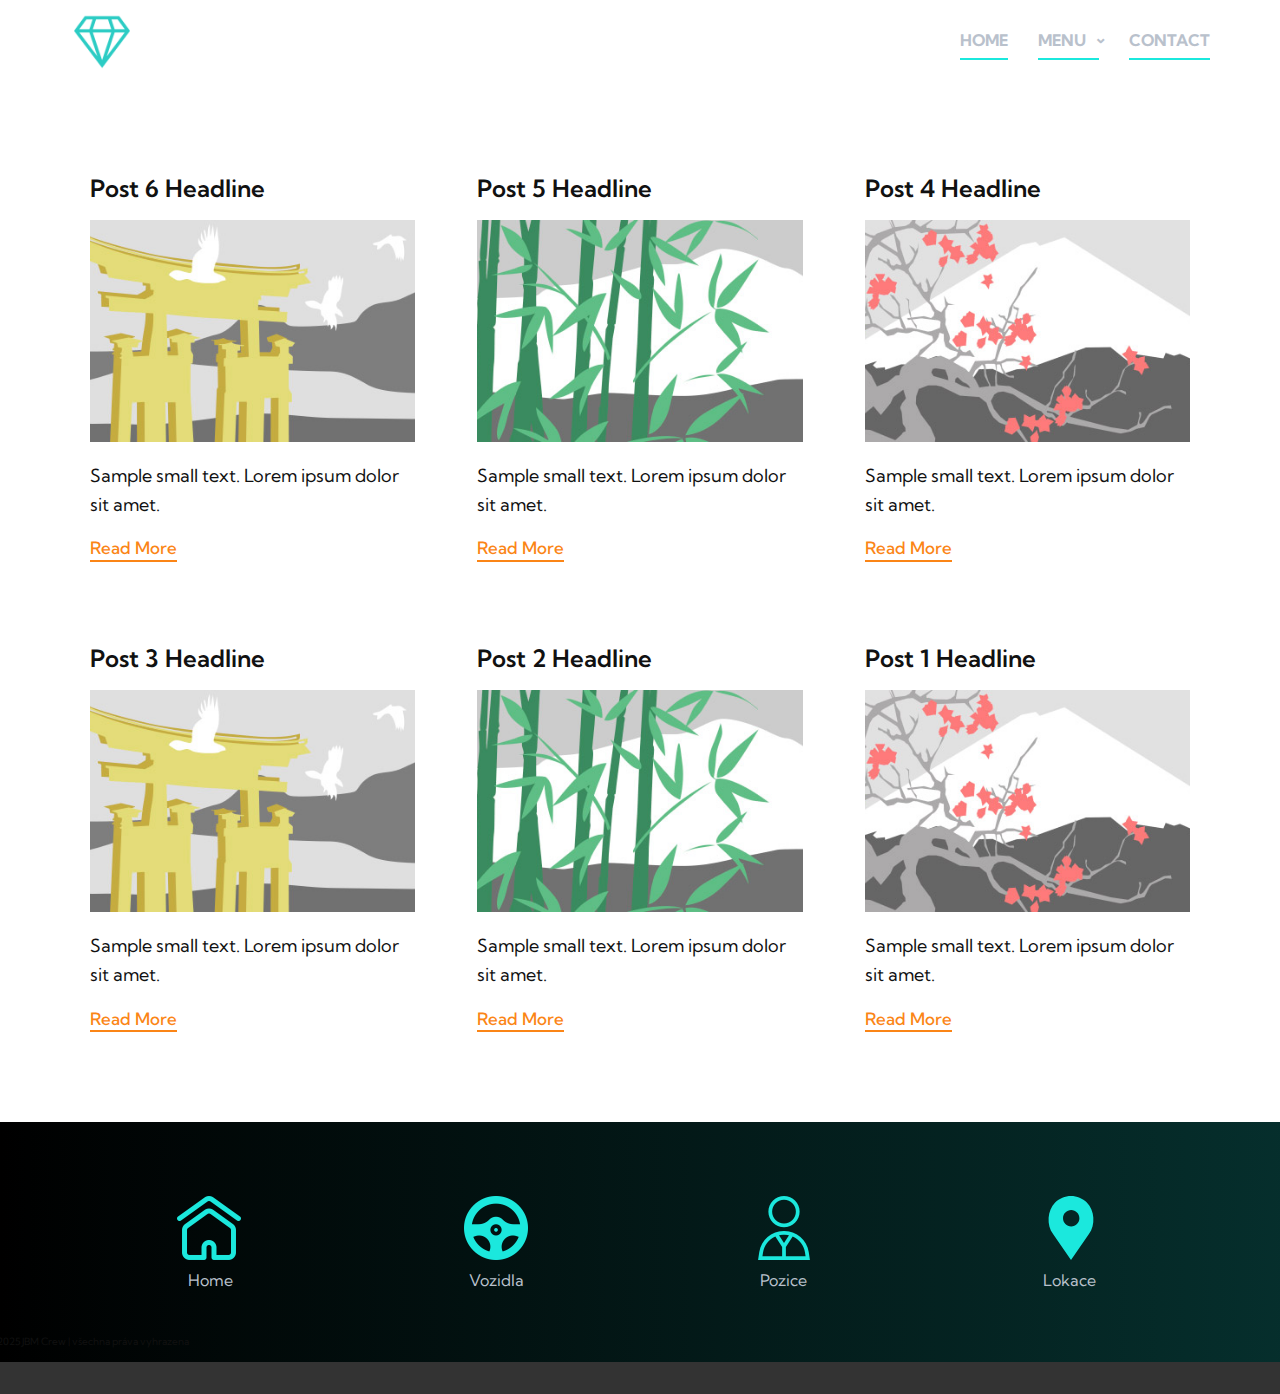
<file: blog/blog.html>
<!DOCTYPE html>
<html style="font-size: 16px;" lang="en"><head>
    <meta name="viewport" content="width=device-width, initial-scale=1.0">
    <meta charset="utf-8">
    <meta name="keywords" content="">
    <meta name="description" content="">
    <title>Blog</title>
    <link rel="stylesheet" href="../nicepage.css" media="screen">
<link rel="stylesheet" href="../Blog-Template.css" media="screen">
    <script class="u-script" type="text/javascript" src="../jquery.js" defer=""></script>
    <script class="u-script" type="text/javascript" src="../nicepage.js" defer=""></script>
    <meta name="generator" content="Nicepage 7.8.23, nicepage.com">
    
    
    
    <link id="u-theme-google-font" rel="stylesheet" href="https://fonts.googleapis.com/css?family=Kumbh+Sans:100,200,300,400,500,600,700,800,900">
    <link id="u-page-google-font" rel="stylesheet" href="https://fonts.googleapis.com/css?family=Oswald:200,300,400,500,600,700">
    <script type="application/ld+json">{
		"@context": "http://schema.org",
		"@type": "Organization",
		"name": ""
}</script>
    <meta name="theme-color" content="#fb8516">
  <meta data-intl-tel-input-cdn-path="intlTelInput/"></head>
  <body data-path-to-root="../" data-include-products="false" class="u-body u-xl-mode" data-lang="en"><header class="u-clearfix u-header" id="sec-2ed4" data-animation-name="" data-animation-duration="0" data-animation-delay="0" data-animation-direction=""><div class="u-clearfix u-sheet u-valign-middle-lg u-valign-middle-md u-valign-middle-sm u-valign-middle-xs u-sheet-1">
        <nav class="u-dropdown-icon u-menu u-menu-dropdown u-offcanvas u-menu-1" role="navigation" data-responsive-from="MD">
          <div class="menu-collapse" style="font-size: 1rem; letter-spacing: 0px; font-weight: 700; text-transform: uppercase;">
            <a class="u-button-style u-custom-active-border-color u-custom-border u-custom-border-color u-custom-borders u-custom-hover-border-color u-custom-left-right-menu-spacing u-custom-padding-bottom u-custom-text-active-color u-custom-text-color u-custom-text-decoration u-custom-text-hover-color u-custom-top-bottom-menu-spacing u-hamburger-link u-nav-link u-text-active-palette-1-base u-text-hover-palette-2-base" href="#" tabindex="-1" aria-label="Open menu" aria-controls="4b17">
              <svg class="u-svg-link" viewBox="0 0 24 24"><use xlink:href="#menu-hamburger"></use></svg>
              <svg class="u-svg-content" version="1.1" id="menu-hamburger" viewBox="0 0 16 16" x="0px" y="0px" xmlns:xlink="http://www.w3.org/1999/xlink" xmlns="http://www.w3.org/2000/svg"><g><rect y="1" width="16" height="2"></rect><rect y="7" width="16" height="2"></rect><rect y="13" width="16" height="2"></rect>
</g></svg>
            </a>
          </div>
          <div class="u-custom-menu u-nav-container">
            <ul role="menubar" class="u-nav u-spacing-30 u-unstyled u-nav-1"><li role="none" class="u-nav-item"><a role="menuitem" class="u-border-2 u-border-active-palette-4-base u-border-hover-grey-50 u-border-no-left u-border-no-right u-border-no-top u-border-palette-4-base u-button-style u-nav-link u-text-active-palette-5-base u-text-hover-palette-4-base u-text-palette-5-base" href="../" style="padding: 10px 0px;">Home</a>
</li><li role="none" class="u-nav-item"><a tabindex="-1" role="menuitem" class="u-border-2 u-border-active-palette-4-base u-border-hover-grey-50 u-border-no-left u-border-no-right u-border-no-top u-border-palette-4-base u-button-style u-nav-link u-text-active-palette-5-base u-text-hover-palette-4-base u-text-palette-5-base" aria-haspopup="true" style="padding: 10px 0px;">Menu</a><div class="u-nav-popup"><ul role="menu" class="u-custom-font u-font-oswald u-h-spacing-20 u-nav u-unstyled u-v-spacing-15 u-nav-2" aria-label="Menu menu"><li role="none" class="u-nav-item"><a role="menuitem" class="u-active-palette-4-base u-black u-button-style u-hover-palette-4-base u-nav-link u-text-active-black u-text-hover-black u-text-palette-5-base" href="../Vozidla.html">Vozidla</a>
</li><li role="none" class="u-nav-item"><a role="menuitem" class="u-active-palette-4-base u-black u-button-style u-hover-palette-4-base u-nav-link u-text-active-black u-text-hover-black u-text-palette-5-base" href="../Pozice.html">Pozice</a>
</li><li role="none" class="u-nav-item"><a role="menuitem" class="u-active-palette-4-base u-black u-button-style u-hover-palette-4-base u-nav-link u-text-active-black u-text-hover-black u-text-palette-5-base" href="../Lokace.html">Lokace</a>
</li></ul>
</div>
</li><li role="none" class="u-nav-item"><a role="menuitem" class="u-border-2 u-border-active-palette-4-base u-border-hover-grey-50 u-border-no-left u-border-no-right u-border-no-top u-border-palette-4-base u-button-style u-nav-link u-text-active-palette-5-base u-text-hover-palette-4-base u-text-palette-5-base" href="../Concats.html" style="padding: 10px 0px;">Contact</a>
</li></ul>
          </div>
          <div class="u-custom-menu u-nav-container-collapse" id="4b17" role="region" aria-label="Menu panel">
            <div class="u-black u-container-style u-inner-container-layout u-opacity u-opacity-95 u-sidenav">
              <div class="u-inner-container-layout u-sidenav-overflow">
                <div class="u-menu-close" tabindex="-1" aria-label="Close menu"></div>
                <ul class="u-align-center u-nav u-popupmenu-items u-unstyled u-nav-3" role="menubar"><li role="none" class="u-nav-item"><a role="menuitem" class="u-button-style u-nav-link" href="../">Home</a>
</li><li role="none" class="u-nav-item"><a tabindex="-1" role="menuitem" class="u-button-style u-nav-link" aria-haspopup="true">Menu</a><div class="u-nav-popup"><ul role="menu" class="u-custom-font u-font-oswald u-h-spacing-20 u-nav u-unstyled u-v-spacing-15 u-nav-4" aria-label="Menu menu"><li role="none" class="u-nav-item"><a role="menuitem" class="u-button-style u-nav-link" href="../Vozidla.html">Vozidla</a>
</li><li role="none" class="u-nav-item"><a role="menuitem" class="u-button-style u-nav-link" href="../Pozice.html">Pozice</a>
</li><li role="none" class="u-nav-item"><a role="menuitem" class="u-button-style u-nav-link" href="../Lokace.html">Lokace</a>
</li></ul>
</div>
</li><li role="none" class="u-nav-item"><a role="menuitem" class="u-button-style u-nav-link" href="../Concats.html">Contact</a>
</li></ul>
              </div>
            </div>
            <div class="u-black u-menu-overlay u-opacity u-opacity-70"></div>
          </div>
          <style class="menu-style">@media (max-width: 939px) {
                    [data-responsive-from="MD"] .u-nav-container {
                        display: none;
                    }
                    [data-responsive-from="MD"] .menu-collapse {
                        display: block;
                    }
                }</style>
        </nav><span class="u-file-icon u-icon u-icon-rectangle u-text-palette-4-base u-icon-1" data-href="../" data-page-id="1681123091" title="Home" data-animation-name="customAnimationIn" data-animation-duration="1000" data-animation-delay="0"><img src="../images/3003952-abcb0dc0.png" alt=""></span>
      </div></header>
    <section class="u-clearfix u-section-1" id="block-1">
      <div class="u-clearfix u-sheet u-valign-middle u-sheet-1"><!--blog--><!--blog_options_json--><!--{"type":"Recent","source":"","tags":"","count":""}--><!--/blog_options_json-->
        <div class="u-blog u-expanded-width u-blog-1" data-site-sorting-prop="created" data-site-sorting-order="desc" data-blog-id="blog-1">
          <div class="u-list-control"></div>
          <div class="u-repeater u-repeater-1"><!--blog_post-->
            <div class="u-blog-post u-container-style u-repeater-item u-white u-repeater-item-1">
              <div class="u-container-layout u-similar-container u-valign-top u-container-layout-1"><!--blog_post_header-->
                <h4 class="u-blog-control u-text u-text-1">
                  <a class="u-post-header-link" href="../blog/post-5.html">Post 6 Headline</a>
                </h4><!--/blog_post_header--><!--blog_post_image-->
                <img alt="" class="u-blog-control u-expanded-width u-image u-image-default u-image-1" src="../images/8ad73f3c.jpeg" data-href="../blog/post-5.html"><!--/blog_post_image--><!--blog_post_content-->
                <div class="u-blog-control u-post-content u-text u-text-2 fr-view">Sample small text. Lorem ipsum dolor sit amet.</div><!--/blog_post_content--><!--blog_post_readmore-->
                <a href="../blog/post-5.html" class="u-blog-control u-border-2 u-border-no-left u-border-no-right u-border-no-top u-border-palette-1-base u-btn u-btn-rectangle u-button-style u-none u-btn-1"><!--blog_post_readmore_content--><!--options_json--><!--{"content":"","defaultValue":"Read More"}--><!--/options_json-->Read More<!--/blog_post_readmore_content--></a><!--/blog_post_readmore-->
              </div>
            </div><div class="u-blog-post u-container-style u-repeater-item u-video-cover u-white">
              <div class="u-container-layout u-similar-container u-valign-top u-container-layout-2"><!--blog_post_header-->
                <h4 class="u-blog-control u-text u-text-3">
                  <a class="u-post-header-link" href="../blog/post-4.html">Post 5 Headline</a>
                </h4><!--/blog_post_header--><!--blog_post_image-->
                <img alt="" class="u-blog-control u-expanded-width u-image u-image-default u-image-2" src="../images/68f64b9d.jpeg" data-href="../blog/post-4.html"><!--/blog_post_image--><!--blog_post_content-->
                <div class="u-blog-control u-post-content u-text u-text-4 fr-view">Sample small text. Lorem ipsum dolor sit amet.</div><!--/blog_post_content--><!--blog_post_readmore-->
                <a href="../blog/post-4.html" class="u-blog-control u-border-2 u-border-no-left u-border-no-right u-border-no-top u-border-palette-1-base u-btn u-btn-rectangle u-button-style u-none u-btn-2"><!--blog_post_readmore_content--><!--options_json--><!--{"content":"","defaultValue":"Read More"}--><!--/options_json-->Read More<!--/blog_post_readmore_content--></a><!--/blog_post_readmore-->
              </div>
            </div><div class="u-blog-post u-container-style u-repeater-item u-video-cover u-white">
              <div class="u-container-layout u-similar-container u-valign-top u-container-layout-3"><!--blog_post_header-->
                <h4 class="u-blog-control u-text u-text-5">
                  <a class="u-post-header-link" href="../blog/post-3.html">Post 4 Headline</a>
                </h4><!--/blog_post_header--><!--blog_post_image-->
                <img alt="" class="u-blog-control u-expanded-width u-image u-image-default u-image-3" src="../images/0fd3416c.jpeg" data-href="../blog/post-3.html"><!--/blog_post_image--><!--blog_post_content-->
                <div class="u-blog-control u-post-content u-text u-text-6 fr-view">Sample small text. Lorem ipsum dolor sit amet.</div><!--/blog_post_content--><!--blog_post_readmore-->
                <a href="../blog/post-3.html" class="u-blog-control u-border-2 u-border-no-left u-border-no-right u-border-no-top u-border-palette-1-base u-btn u-btn-rectangle u-button-style u-none u-btn-3"><!--blog_post_readmore_content--><!--options_json--><!--{"content":"","defaultValue":"Read More"}--><!--/options_json-->Read More<!--/blog_post_readmore_content--></a><!--/blog_post_readmore-->
              </div>
            </div><div class="u-blog-post u-container-style u-repeater-item u-white u-repeater-item-1">
              <div class="u-container-layout u-similar-container u-valign-top u-container-layout-1"><!--blog_post_header-->
                <h4 class="u-blog-control u-text u-text-1">
                  <a class="u-post-header-link" href="../blog/post-2.html">Post 3 Headline</a>
                </h4><!--/blog_post_header--><!--blog_post_image-->
                <img alt="" class="u-blog-control u-expanded-width u-image u-image-default u-image-1" src="../images/8ad73f3c.jpeg" data-href="../blog/post-2.html"><!--/blog_post_image--><!--blog_post_content-->
                <div class="u-blog-control u-post-content u-text u-text-2 fr-view">Sample small text. Lorem ipsum dolor sit amet.</div><!--/blog_post_content--><!--blog_post_readmore-->
                <a href="../blog/post-2.html" class="u-blog-control u-border-2 u-border-no-left u-border-no-right u-border-no-top u-border-palette-1-base u-btn u-btn-rectangle u-button-style u-none u-btn-1"><!--blog_post_readmore_content--><!--options_json--><!--{"content":"","defaultValue":"Read More"}--><!--/options_json-->Read More<!--/blog_post_readmore_content--></a><!--/blog_post_readmore-->
              </div>
            </div><div class="u-blog-post u-container-style u-repeater-item u-video-cover u-white">
              <div class="u-container-layout u-similar-container u-valign-top u-container-layout-2"><!--blog_post_header-->
                <h4 class="u-blog-control u-text u-text-3">
                  <a class="u-post-header-link" href="../blog/post-1.html">Post 2 Headline</a>
                </h4><!--/blog_post_header--><!--blog_post_image-->
                <img alt="" class="u-blog-control u-expanded-width u-image u-image-default u-image-2" src="../images/68f64b9d.jpeg" data-href="../blog/post-1.html"><!--/blog_post_image--><!--blog_post_content-->
                <div class="u-blog-control u-post-content u-text u-text-4 fr-view">Sample small text. Lorem ipsum dolor sit amet.</div><!--/blog_post_content--><!--blog_post_readmore-->
                <a href="../blog/post-1.html" class="u-blog-control u-border-2 u-border-no-left u-border-no-right u-border-no-top u-border-palette-1-base u-btn u-btn-rectangle u-button-style u-none u-btn-2"><!--blog_post_readmore_content--><!--options_json--><!--{"content":"","defaultValue":"Read More"}--><!--/options_json-->Read More<!--/blog_post_readmore_content--></a><!--/blog_post_readmore-->
              </div>
            </div><div class="u-blog-post u-container-style u-repeater-item u-video-cover u-white">
              <div class="u-container-layout u-similar-container u-valign-top u-container-layout-3"><!--blog_post_header-->
                <h4 class="u-blog-control u-text u-text-5">
                  <a class="u-post-header-link" href="../blog/post.html">Post 1 Headline</a>
                </h4><!--/blog_post_header--><!--blog_post_image-->
                <img alt="" class="u-blog-control u-expanded-width u-image u-image-default u-image-3" src="../images/0fd3416c.jpeg" data-href="../blog/post.html"><!--/blog_post_image--><!--blog_post_content-->
                <div class="u-blog-control u-post-content u-text u-text-6 fr-view">Sample small text. Lorem ipsum dolor sit amet.</div><!--/blog_post_content--><!--blog_post_readmore-->
                <a href="../blog/post.html" class="u-blog-control u-border-2 u-border-no-left u-border-no-right u-border-no-top u-border-palette-1-base u-btn u-btn-rectangle u-button-style u-none u-btn-3"><!--blog_post_readmore_content--><!--options_json--><!--{"content":"","defaultValue":"Read More"}--><!--/options_json-->Read More<!--/blog_post_readmore_content--></a><!--/blog_post_readmore-->
              </div>
            </div><!--/blog_post--><!--blog_post-->
            <!--/blog_post--><!--blog_post-->
            <!--/blog_post-->
          </div>
          <div class="u-list-control"></div>
        </div><!--/blog-->
      </div>
    </section>
    
    
    
    <footer class="u-clearfix u-footer u-gradient u-footer" id="sec-19b6"><div class="u-clearfix u-sheet u-valign-middle-lg u-valign-middle-md u-valign-middle-sm u-valign-middle-xs u-sheet-1">
        <div class="u-expanded-width u-list u-list-1">
          <div class="u-repeater u-repeater-1">
            <div class="u-container-style u-list-item u-repeater-item">
              <div class="u-container-layout u-similar-container u-valign-middle u-container-layout-1"><span class="u-custom-item u-file-icon u-icon u-text-palette-4-base u-icon-1" data-animation-name="" data-animation-duration="0" data-animation-delay="0" data-animation-direction="" data-href="../" data-page-id="1681123091" title="Home"><img src="../images/5.png" alt=""></span>
              </div>
            </div>
            <div class="u-container-style u-list-item u-repeater-item">
              <div class="u-container-layout u-similar-container u-valign-middle u-container-layout-2"><span class="u-custom-item u-file-icon u-icon u-text-palette-4-base u-icon-2" data-animation-name="" data-animation-duration="0" data-animation-delay="0" data-animation-direction="" data-href="../Vozidla.html" data-page-id="788521925" title="Vozidla"><img src="../images/6.png" alt=""></span>
              </div>
            </div>
            <div class="u-container-style u-list-item u-repeater-item">
              <div class="u-container-layout u-similar-container u-valign-middle u-container-layout-3"><span class="u-custom-item u-file-icon u-icon u-text-palette-4-base u-icon-3" data-animation-name="" data-animation-duration="0" data-animation-delay="0" data-animation-direction="" data-href="../Pozice.html" data-page-id="394112136" title="Pozice"><img src="../images/7.png" alt=""></span>
              </div>
            </div>
            <div class="u-container-style u-list-item u-repeater-item">
              <div class="u-container-layout u-similar-container u-valign-middle u-container-layout-4"><span class="u-custom-item u-icon u-text-palette-4-base u-icon-4" data-animation-name="" data-animation-duration="0" data-animation-delay="0" data-animation-direction="" data-href="../Lokace.html" data-page-id="291946574" title="Lokace"><svg class="u-svg-link" preserveAspectRatio="xMidYMin slice" viewBox="0 0 54.757 54.757" style=""><use xlink:href="#svg-c46c"></use></svg><svg class="u-svg-content" viewBox="0 0 54.757 54.757" x="0px" y="0px" id="svg-c46c" style="enable-background:new 0 0 54.757 54.757;"><path d="M40.94,5.617C37.318,1.995,32.502,0,27.38,0c-5.123,0-9.938,1.995-13.56,5.617c-6.703,6.702-7.536,19.312-1.804,26.952
	L27.38,54.757L42.721,32.6C48.476,24.929,47.643,12.319,40.94,5.617z M27.557,26c-3.859,0-7-3.141-7-7s3.141-7,7-7s7,3.141,7,7
	S31.416,26,27.557,26z"></path></svg></span>
              </div>
            </div>
          </div>
        </div>
        <nav class="u-menu u-menu-one-level u-offcanvas u-menu-1" role="navigation" aria-label="Menu navigation">
          <div class="menu-collapse">
            <a class="u-button-style u-custom-text-color u-hamburger-link u-nav-link" href="#" tabindex="-1" aria-label="Open menu" aria-controls="2db1">
              <svg class="u-svg-link" viewBox="0 0 24 24"><use xlink:href="#menu-hamburger"></use></svg>
              <svg class="u-svg-content" version="1.1" id="menu-hamburger" viewBox="0 0 16 16" x="0px" y="0px" xmlns:xlink="http://www.w3.org/1999/xlink" xmlns="http://www.w3.org/2000/svg"><g><rect y="1" width="16" height="2"></rect><rect y="7" width="16" height="2"></rect><rect y="13" width="16" height="2"></rect>
</g></svg>
            </a>
          </div>
          <div class="u-custom-menu u-nav-container">
            <ul role="menubar" class="u-nav u-unstyled"><li role="none" class="u-nav-item"><a role="menuitem" class="u-button-style u-nav-link u-text-palette-5-base" href="../" style="padding: 10px 118px;">Home</a>
</li><li role="none" class="u-nav-item"><a role="menuitem" class="u-button-style u-nav-link u-text-palette-5-base" href="../Vozidla.html" style="padding: 10px 118px;">Vozidla</a>
</li><li role="none" class="u-nav-item"><a role="menuitem" class="u-button-style u-nav-link u-text-palette-5-base" href="../Pozice.html" style="padding: 10px 118px;">Pozice</a>
</li><li role="none" class="u-nav-item"><a role="menuitem" class="u-button-style u-nav-link u-text-palette-5-base" href="../Lokace.html" style="padding: 10px 118px;">Lokace</a>
</li></ul>
          </div>
          <div class="u-custom-menu u-nav-container-collapse" id="2db1" role="region" aria-label="Menu panel">
            <div class="u-black u-container-style u-inner-container-layout u-opacity u-opacity-95 u-sidenav">
              <div class="u-inner-container-layout u-sidenav-overflow">
                <div class="u-menu-close" tabindex="-1" aria-label="Close menu"></div>
                <ul class="u-align-center u-nav u-popupmenu-items u-unstyled u-nav-2" role="menubar"><li role="none" class="u-nav-item"><a role="menuitem" class="u-button-style u-nav-link" href="../">Home</a>
</li><li role="none" class="u-nav-item"><a role="menuitem" class="u-button-style u-nav-link" href="../Vozidla.html">Vozidla</a>
</li><li role="none" class="u-nav-item"><a role="menuitem" class="u-button-style u-nav-link" href="../Pozice.html">Pozice</a>
</li><li role="none" class="u-nav-item"><a role="menuitem" class="u-button-style u-nav-link" href="../Lokace.html">Lokace</a>
</li></ul>
              </div>
            </div>
            <div class="u-black u-menu-overlay u-opacity u-opacity-70"></div>
          </div>
        </nav>
        <p class="u-text u-text-1"> © 2025 JBM Crew&nbsp;|&nbsp;všechna práva vyhrazena&nbsp;</p>
      </div></footer>
    <section class="u-backlink u-clearfix u-grey-80"></section>
  
</body></html>
</file>
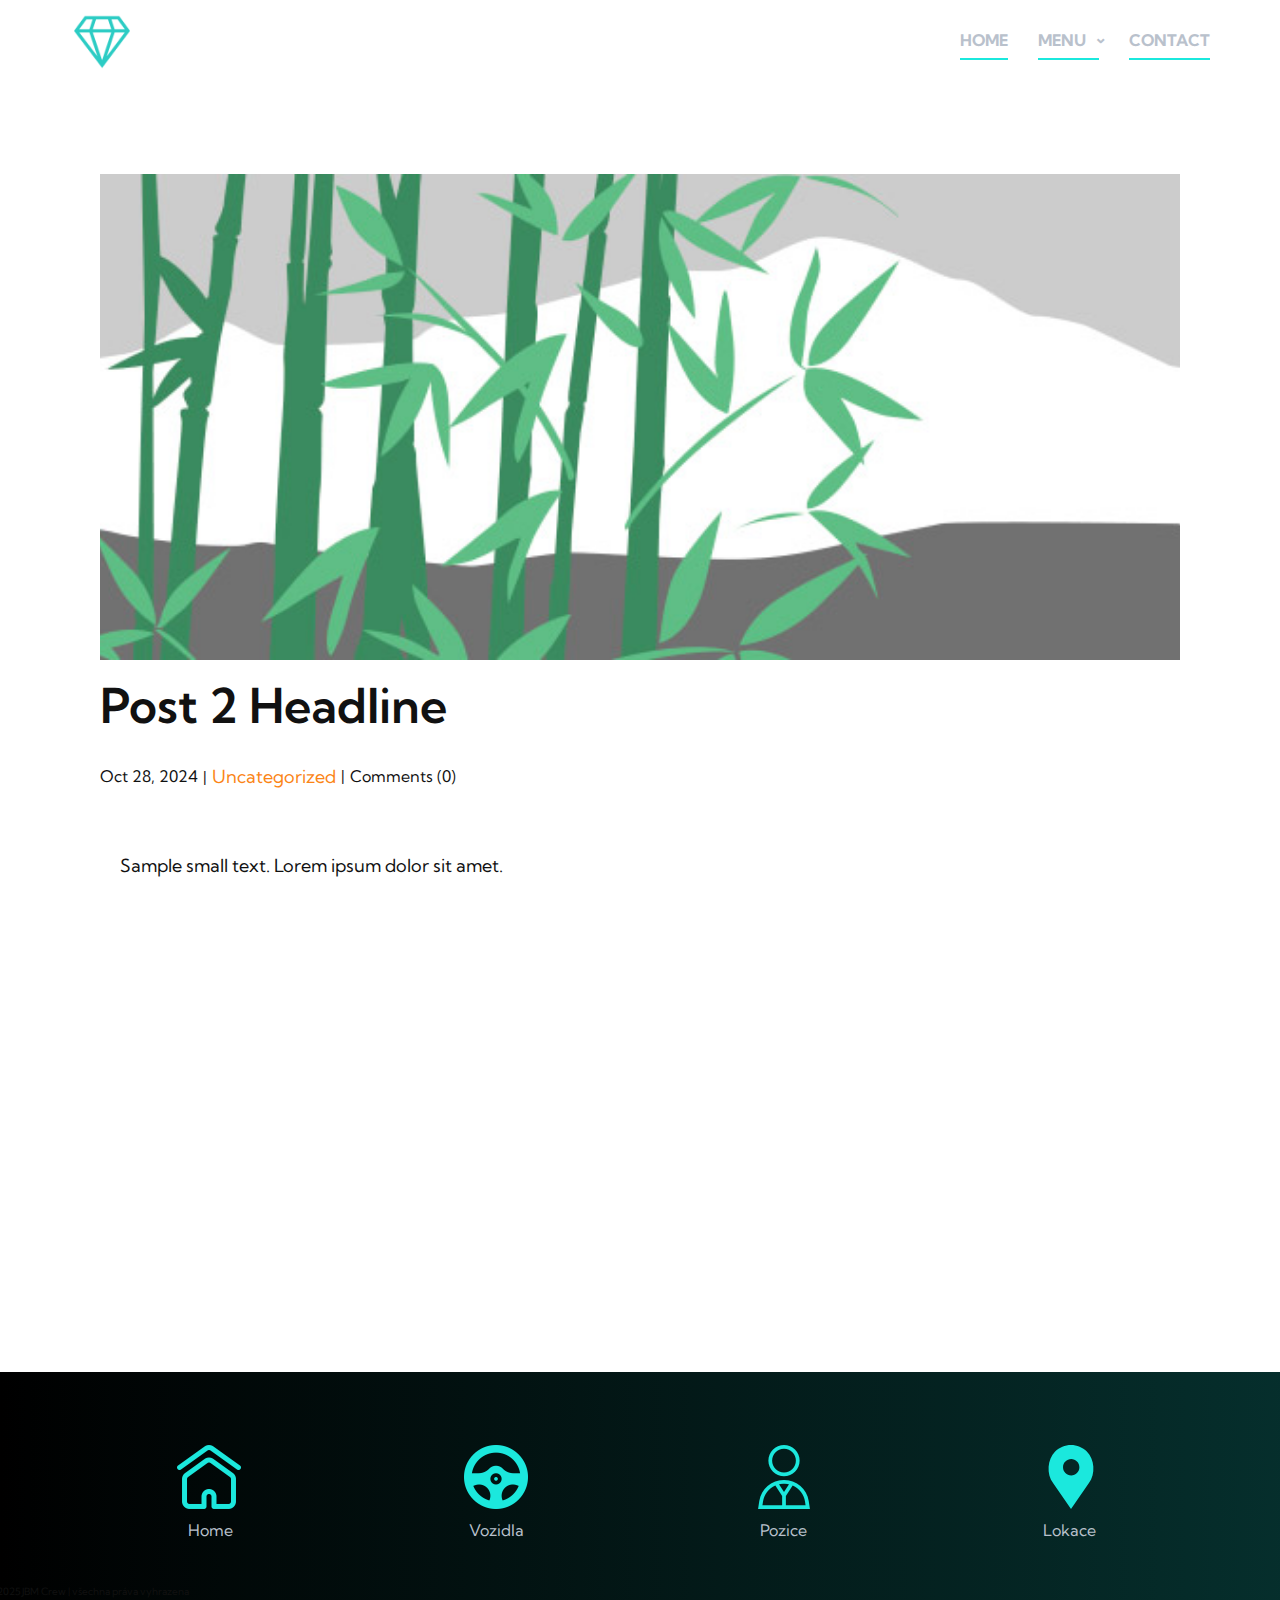
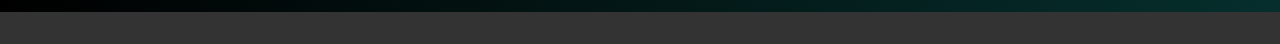
<file: blog/post-1.html>
<!DOCTYPE html>
<html style="font-size: 16px;" lang="en"><head>
    <meta name="viewport" content="width=device-width, initial-scale=1.0">
    <meta charset="utf-8">
    <meta name="keywords" content="Post 1 Headline">
    <meta name="description" content="">
    <title>Post 2 Headline</title>
    <link rel="stylesheet" href="../nicepage.css" media="screen">
<link rel="stylesheet" href="../Post-Template.css" media="screen">
    <script class="u-script" type="text/javascript" src="../jquery.js" defer=""></script>
    <script class="u-script" type="text/javascript" src="../nicepage.js" defer=""></script>
    <meta name="generator" content="Nicepage 7.8.23, nicepage.com">
    
    
    
    <link id="u-theme-google-font" rel="stylesheet" href="https://fonts.googleapis.com/css?family=Kumbh+Sans:100,200,300,400,500,600,700,800,900">
    <link id="u-page-google-font" rel="stylesheet" href="https://fonts.googleapis.com/css?family=Oswald:200,300,400,500,600,700">
    <script type="application/ld+json">{
		"@context": "http://schema.org",
		"@type": "Organization",
		"name": ""
}</script>
    <meta name="theme-color" content="#fb8516">
  <meta data-intl-tel-input-cdn-path="intlTelInput/"></head>
  <body data-path-to-root="./" data-include-products="false" class="u-body u-xl-mode" data-lang="en"><header class="u-clearfix u-header" id="sec-2ed4" data-animation-name="" data-animation-duration="0" data-animation-delay="0" data-animation-direction=""><div class="u-clearfix u-sheet u-valign-middle-lg u-valign-middle-md u-valign-middle-sm u-valign-middle-xs u-sheet-1">
        <nav class="u-dropdown-icon u-menu u-menu-dropdown u-offcanvas u-menu-1" role="navigation" data-responsive-from="MD">
          <div class="menu-collapse" style="font-size: 1rem; letter-spacing: 0px; font-weight: 700; text-transform: uppercase;">
            <a class="u-button-style u-custom-active-border-color u-custom-border u-custom-border-color u-custom-borders u-custom-hover-border-color u-custom-left-right-menu-spacing u-custom-padding-bottom u-custom-text-active-color u-custom-text-color u-custom-text-decoration u-custom-text-hover-color u-custom-top-bottom-menu-spacing u-hamburger-link u-nav-link u-text-active-palette-1-base u-text-hover-palette-2-base" href="#" tabindex="-1" aria-label="Open menu" aria-controls="4b17">
              <svg class="u-svg-link" viewBox="0 0 24 24"><use xlink:href="#menu-hamburger"></use></svg>
              <svg class="u-svg-content" version="1.1" id="menu-hamburger" viewBox="0 0 16 16" x="0px" y="0px" xmlns:xlink="http://www.w3.org/1999/xlink" xmlns="http://www.w3.org/2000/svg"><g><rect y="1" width="16" height="2"></rect><rect y="7" width="16" height="2"></rect><rect y="13" width="16" height="2"></rect>
</g></svg>
            </a>
          </div>
          <div class="u-custom-menu u-nav-container">
            <ul role="menubar" class="u-nav u-spacing-30 u-unstyled u-nav-1"><li role="none" class="u-nav-item"><a role="menuitem" class="u-border-2 u-border-active-palette-4-base u-border-hover-grey-50 u-border-no-left u-border-no-right u-border-no-top u-border-palette-4-base u-button-style u-nav-link u-text-active-palette-5-base u-text-hover-palette-4-base u-text-palette-5-base" href="../" style="padding: 10px 0px;">Home</a>
</li><li role="none" class="u-nav-item"><a tabindex="-1" role="menuitem" class="u-border-2 u-border-active-palette-4-base u-border-hover-grey-50 u-border-no-left u-border-no-right u-border-no-top u-border-palette-4-base u-button-style u-nav-link u-text-active-palette-5-base u-text-hover-palette-4-base u-text-palette-5-base" aria-haspopup="true" style="padding: 10px 0px;">Menu</a><div class="u-nav-popup"><ul role="menu" class="u-custom-font u-font-oswald u-h-spacing-20 u-nav u-unstyled u-v-spacing-15 u-nav-2" aria-label="Menu menu"><li role="none" class="u-nav-item"><a role="menuitem" class="u-active-palette-4-base u-black u-button-style u-hover-palette-4-base u-nav-link u-text-active-black u-text-hover-black u-text-palette-5-base" href="../Vozidla.html">Vozidla</a>
</li><li role="none" class="u-nav-item"><a role="menuitem" class="u-active-palette-4-base u-black u-button-style u-hover-palette-4-base u-nav-link u-text-active-black u-text-hover-black u-text-palette-5-base" href="../Pozice.html">Pozice</a>
</li><li role="none" class="u-nav-item"><a role="menuitem" class="u-active-palette-4-base u-black u-button-style u-hover-palette-4-base u-nav-link u-text-active-black u-text-hover-black u-text-palette-5-base" href="../Lokace.html">Lokace</a>
</li></ul>
</div>
</li><li role="none" class="u-nav-item"><a role="menuitem" class="u-border-2 u-border-active-palette-4-base u-border-hover-grey-50 u-border-no-left u-border-no-right u-border-no-top u-border-palette-4-base u-button-style u-nav-link u-text-active-palette-5-base u-text-hover-palette-4-base u-text-palette-5-base" href="../Concats.html" style="padding: 10px 0px;">Contact</a>
</li></ul>
          </div>
          <div class="u-custom-menu u-nav-container-collapse" id="4b17" role="region" aria-label="Menu panel">
            <div class="u-black u-container-style u-inner-container-layout u-opacity u-opacity-95 u-sidenav">
              <div class="u-inner-container-layout u-sidenav-overflow">
                <div class="u-menu-close" tabindex="-1" aria-label="Close menu"></div>
                <ul class="u-align-center u-nav u-popupmenu-items u-unstyled u-nav-3" role="menubar"><li role="none" class="u-nav-item"><a role="menuitem" class="u-button-style u-nav-link" href="../">Home</a>
</li><li role="none" class="u-nav-item"><a tabindex="-1" role="menuitem" class="u-button-style u-nav-link" aria-haspopup="true">Menu</a><div class="u-nav-popup"><ul role="menu" class="u-custom-font u-font-oswald u-h-spacing-20 u-nav u-unstyled u-v-spacing-15 u-nav-4" aria-label="Menu menu"><li role="none" class="u-nav-item"><a role="menuitem" class="u-button-style u-nav-link" href="../Vozidla.html">Vozidla</a>
</li><li role="none" class="u-nav-item"><a role="menuitem" class="u-button-style u-nav-link" href="../Pozice.html">Pozice</a>
</li><li role="none" class="u-nav-item"><a role="menuitem" class="u-button-style u-nav-link" href="../Lokace.html">Lokace</a>
</li></ul>
</div>
</li><li role="none" class="u-nav-item"><a role="menuitem" class="u-button-style u-nav-link" href="../Concats.html">Contact</a>
</li></ul>
              </div>
            </div>
            <div class="u-black u-menu-overlay u-opacity u-opacity-70"></div>
          </div>
          <style class="menu-style">@media (max-width: 939px) {
                    [data-responsive-from="MD"] .u-nav-container {
                        display: none;
                    }
                    [data-responsive-from="MD"] .menu-collapse {
                        display: block;
                    }
                }</style>
        </nav><span class="u-file-icon u-icon u-icon-rectangle u-text-palette-4-base u-icon-1" data-href="../" data-page-id="1681123091" title="Home" data-animation-name="customAnimationIn" data-animation-duration="1000" data-animation-delay="0"><img src="../images/3003952-abcb0dc0.png" alt=""></span>
      </div></header>
    <section class="u-align-center u-clearfix u-container-align-center u-section-1" id="block-1">
      <div class="u-clearfix u-sheet u-valign-middle-md u-valign-middle-sm u-valign-middle-xs u-sheet-1"><!--post_details--><!--post_details_options_json--><!--{"source":""}--><!--/post_details_options_json--><!--blog_post-->
        <div class="u-container-style u-expanded-width u-post-details u-post-details-1">
          <div class="u-container-layout u-valign-middle u-container-layout-1"><!--blog_post_image-->
            <img alt="" class="u-blog-control u-expanded-width u-image u-image-default u-image-1" src="../images/68f64b9d.jpeg"><!--/blog_post_image--><!--blog_post_header-->
            <h2 class="u-blog-control u-text u-text-1">Post 2 Headline</h2><!--/blog_post_header--><!--blog_post_metadata-->
            <div class="u-blog-control u-metadata u-metadata-1"><!--blog_post_metadata_date--><span class="u-meta-date u-meta-icon">Oct 28, 2024</span><!--/blog_post_metadata_date--><!--blog_post_metadata_category--><span class="u-meta-category u-meta-icon"><a href="../blog/blog.html#/blog-1///">Uncategorized</a></span><!--/blog_post_metadata_category--><!--blog_post_metadata_comments--><span class="u-meta-comments u-meta-icon"><!--blog_post_metadata_comments_content-->Comments (0)<!--/blog_post_metadata_comments_content--></span><!--/blog_post_metadata_comments-->
            </div><!--/blog_post_metadata--><!--blog_post_content-->
            <div class="u-align-justify u-blog-control u-post-content u-text u-text-2 fr-view">
  <p>
    <meta name="viewport" content="width=device-width, initial-scale=1.0">
    <meta charset="utf-8">
    <meta name="keywords" content=""><meta name="description" content="">
    <title></title>
    <link rel="stylesheet" href="/nicepage.css" media="screen" class="u-static-style"><link rel="stylesheet" href="/nicepage.css" media="screen">
    <script class="u-script" type="text/javascript" src="//capp.nicepage.com/assets/jquery-1.9.1.min.js" defer=""></script>
    <script class="u-script" type="text/javascript" src="//capp.nicepage.com/990ae0ff0b573e03cd910c2714f552cc13e82e47/nicepage.js" defer=""></script>
</p><section class="u-clearfix u-valign-top u-block-ffe5-1" custom-posts-hash="T" data-section-properties="{&quot;margin&quot;:&quot;none&quot;,&quot;stretch&quot;:true}" data-id="ffe5" data-posts-content="[{'images':[],'maps':[],'videos':[],'icons':[],'textWidth':'','textHeight':'','id':1,'headingProp':'h3','textProp':'text'}]" style="min-height: 500px">
  <div class="u-clearfix u-rich-text u-text u-block-ffe5-4" data-state="{&quot;margin-top&quot;:{&quot;shouldApplyDefaultMargins&quot;:{&quot;XL&quot;:false,&quot;LG&quot;:false,&quot;MD&quot;:false,&quot;SM&quot;:true,&quot;XS&quot;:true},&quot;parentVerticalAlign&quot;:{&quot;XL&quot;:&quot;top&quot;,&quot;LG&quot;:&quot;top&quot;,&quot;MD&quot;:&quot;top&quot;,&quot;SM&quot;:&quot;top&quot;,&quot;XS&quot;:&quot;top&quot;}},&quot;margin-bottom&quot;:{&quot;shouldApplyDefaultMargins&quot;:{&quot;XL&quot;:false,&quot;LG&quot;:false,&quot;MD&quot;:false,&quot;SM&quot;:true,&quot;XS&quot;:true},&quot;parentVerticalAlign&quot;:{&quot;XL&quot;:&quot;top&quot;,&quot;LG&quot;:&quot;top&quot;,&quot;MD&quot;:&quot;top&quot;,&quot;SM&quot;:&quot;top&quot;,&quot;XS&quot;:&quot;top&quot;}}}" style="padding-left: 20px; padding-right: 20px">
  <p>Sample small text. Lorem ipsum dolor sit amet.</p>
  </div>
  <style data-mode="XL">@media (min-width: 1200px) {
  .u-block-ffe5-1 {
    min-height: 500px;
  }
  .u-block-ffe5-4 {
    padding-left: 20px;
    padding-right: 20px;
  }
}</style>
  <style data-mode="LG">@media (max-width: 1199px) and (min-width: 992px) {
  .u-block-ffe5-1 {
    min-height: 500px;
  }
  .u-block-ffe5-4 {
    padding-left: 20px;
    padding-right: 20px;
  }
}</style>
  <style data-mode="MD">@media (max-width: 991px) and (min-width: 768px) {
  .u-block-ffe5-1 {
    min-height: 500px;
  }
  .u-block-ffe5-4 {
    padding-left: 20px;
    padding-right: 20px;
  }
}</style>
  <style data-mode="SM">@media (max-width: 767px) and (min-width: 576px) {
  .u-block-ffe5-1 {
    min-height: 500px;
  }
  .u-block-ffe5-4 {
    padding-left: 20px;
    padding-right: 20px;
    margin-top: 60px;
    margin-bottom: 60px;
  }
}</style>
  <style data-mode="XS">@media (max-width: 575px) {
  .u-block-ffe5-1 {
    min-height: 500px;
  }
  .u-block-ffe5-4 {
    padding-left: 20px;
    padding-right: 20px;
    margin-top: 60px;
    margin-bottom: 60px;
  }
}</style>
</section>
<p></p>
  </div><!--/blog_post_content-->
          </div>
        </div><!--/blog_post--><!--/post_details-->
      </div>
    </section>
    
    
    
    <footer class="u-clearfix u-footer u-gradient u-footer" id="sec-19b6"><div class="u-clearfix u-sheet u-valign-middle-lg u-valign-middle-md u-valign-middle-sm u-valign-middle-xs u-sheet-1">
        <div class="u-expanded-width u-list u-list-1">
          <div class="u-repeater u-repeater-1">
            <div class="u-container-style u-list-item u-repeater-item">
              <div class="u-container-layout u-similar-container u-valign-middle u-container-layout-1"><span class="u-custom-item u-file-icon u-icon u-text-palette-4-base u-icon-1" data-animation-name="" data-animation-duration="0" data-animation-delay="0" data-animation-direction="" data-href="../" data-page-id="1681123091" title="Home"><img src="../images/5.png" alt=""></span>
              </div>
            </div>
            <div class="u-container-style u-list-item u-repeater-item">
              <div class="u-container-layout u-similar-container u-valign-middle u-container-layout-2"><span class="u-custom-item u-file-icon u-icon u-text-palette-4-base u-icon-2" data-animation-name="" data-animation-duration="0" data-animation-delay="0" data-animation-direction="" data-href="../Vozidla.html" data-page-id="788521925" title="Vozidla"><img src="../images/6.png" alt=""></span>
              </div>
            </div>
            <div class="u-container-style u-list-item u-repeater-item">
              <div class="u-container-layout u-similar-container u-valign-middle u-container-layout-3"><span class="u-custom-item u-file-icon u-icon u-text-palette-4-base u-icon-3" data-animation-name="" data-animation-duration="0" data-animation-delay="0" data-animation-direction="" data-href="../Pozice.html" data-page-id="394112136" title="Pozice"><img src="../images/7.png" alt=""></span>
              </div>
            </div>
            <div class="u-container-style u-list-item u-repeater-item">
              <div class="u-container-layout u-similar-container u-valign-middle u-container-layout-4"><span class="u-custom-item u-icon u-text-palette-4-base u-icon-4" data-animation-name="" data-animation-duration="0" data-animation-delay="0" data-animation-direction="" data-href="../Lokace.html" data-page-id="291946574" title="Lokace"><svg class="u-svg-link" preserveAspectRatio="xMidYMin slice" viewBox="0 0 54.757 54.757" style=""><use xlink:href="#svg-c46c"></use></svg><svg class="u-svg-content" viewBox="0 0 54.757 54.757" x="0px" y="0px" id="svg-c46c" style="enable-background:new 0 0 54.757 54.757;"><path d="M40.94,5.617C37.318,1.995,32.502,0,27.38,0c-5.123,0-9.938,1.995-13.56,5.617c-6.703,6.702-7.536,19.312-1.804,26.952
	L27.38,54.757L42.721,32.6C48.476,24.929,47.643,12.319,40.94,5.617z M27.557,26c-3.859,0-7-3.141-7-7s3.141-7,7-7s7,3.141,7,7
	S31.416,26,27.557,26z"></path></svg></span>
              </div>
            </div>
          </div>
        </div>
        <nav class="u-menu u-menu-one-level u-offcanvas u-menu-1" role="navigation" aria-label="Menu navigation">
          <div class="menu-collapse">
            <a class="u-button-style u-custom-text-color u-hamburger-link u-nav-link" href="#" tabindex="-1" aria-label="Open menu" aria-controls="2db1">
              <svg class="u-svg-link" viewBox="0 0 24 24"><use xlink:href="#menu-hamburger"></use></svg>
              <svg class="u-svg-content" version="1.1" id="menu-hamburger" viewBox="0 0 16 16" x="0px" y="0px" xmlns:xlink="http://www.w3.org/1999/xlink" xmlns="http://www.w3.org/2000/svg"><g><rect y="1" width="16" height="2"></rect><rect y="7" width="16" height="2"></rect><rect y="13" width="16" height="2"></rect>
</g></svg>
            </a>
          </div>
          <div class="u-custom-menu u-nav-container">
            <ul role="menubar" class="u-nav u-unstyled"><li role="none" class="u-nav-item"><a role="menuitem" class="u-button-style u-nav-link u-text-palette-5-base" href="../" style="padding: 10px 118px;">Home</a>
</li><li role="none" class="u-nav-item"><a role="menuitem" class="u-button-style u-nav-link u-text-palette-5-base" href="../Vozidla.html" style="padding: 10px 118px;">Vozidla</a>
</li><li role="none" class="u-nav-item"><a role="menuitem" class="u-button-style u-nav-link u-text-palette-5-base" href="../Pozice.html" style="padding: 10px 118px;">Pozice</a>
</li><li role="none" class="u-nav-item"><a role="menuitem" class="u-button-style u-nav-link u-text-palette-5-base" href="../Lokace.html" style="padding: 10px 118px;">Lokace</a>
</li></ul>
          </div>
          <div class="u-custom-menu u-nav-container-collapse" id="2db1" role="region" aria-label="Menu panel">
            <div class="u-black u-container-style u-inner-container-layout u-opacity u-opacity-95 u-sidenav">
              <div class="u-inner-container-layout u-sidenav-overflow">
                <div class="u-menu-close" tabindex="-1" aria-label="Close menu"></div>
                <ul class="u-align-center u-nav u-popupmenu-items u-unstyled u-nav-2" role="menubar"><li role="none" class="u-nav-item"><a role="menuitem" class="u-button-style u-nav-link" href="../">Home</a>
</li><li role="none" class="u-nav-item"><a role="menuitem" class="u-button-style u-nav-link" href="../Vozidla.html">Vozidla</a>
</li><li role="none" class="u-nav-item"><a role="menuitem" class="u-button-style u-nav-link" href="../Pozice.html">Pozice</a>
</li><li role="none" class="u-nav-item"><a role="menuitem" class="u-button-style u-nav-link" href="../Lokace.html">Lokace</a>
</li></ul>
              </div>
            </div>
            <div class="u-black u-menu-overlay u-opacity u-opacity-70"></div>
          </div>
        </nav>
        <p class="u-text u-text-1"> © 2025 JBM Crew&nbsp;|&nbsp;všechna práva vyhrazena&nbsp;</p>
      </div></footer>
    <section class="u-backlink u-clearfix u-grey-80"></section>
  
</body></html>
</file>
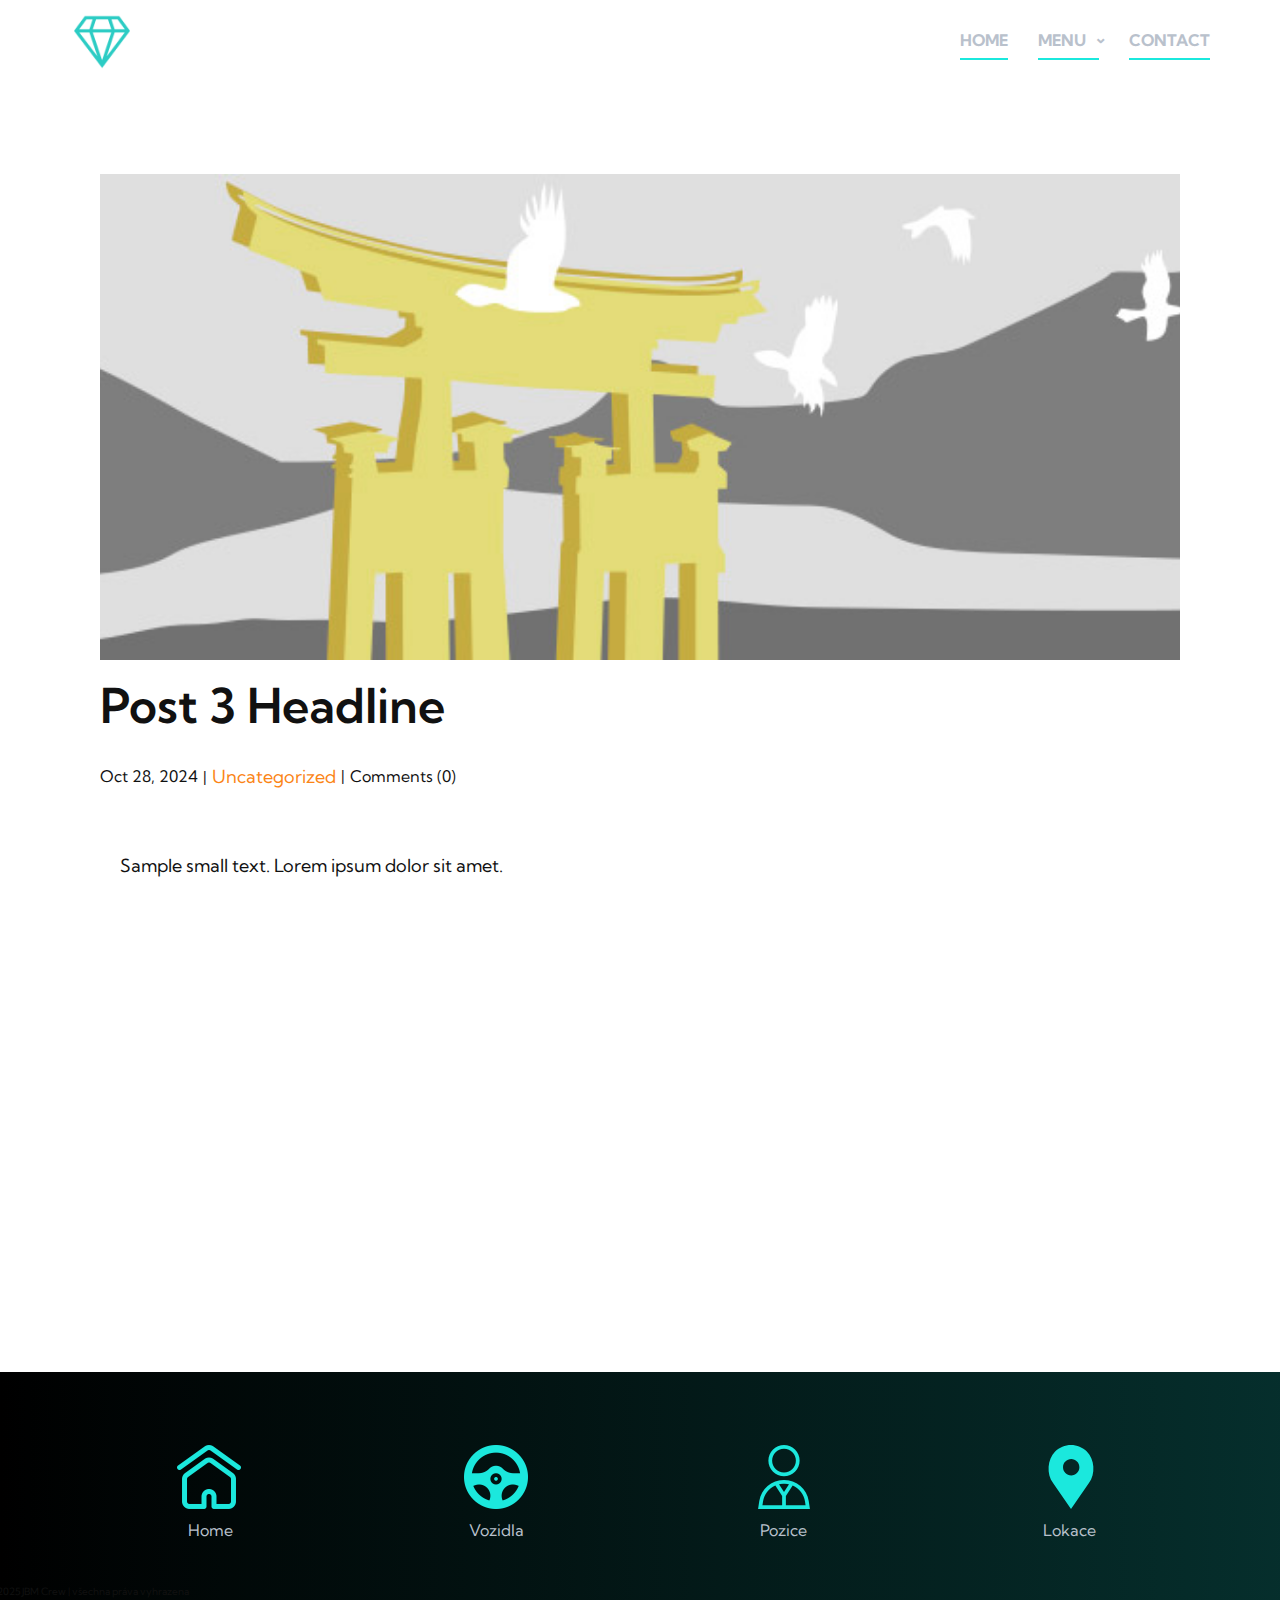
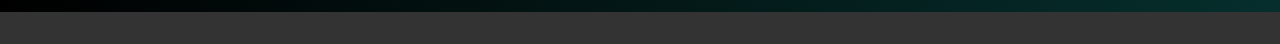
<file: blog/post-2.html>
<!DOCTYPE html>
<html style="font-size: 16px;" lang="en"><head>
    <meta name="viewport" content="width=device-width, initial-scale=1.0">
    <meta charset="utf-8">
    <meta name="keywords" content="Post 1 Headline">
    <meta name="description" content="">
    <title>Post 3 Headline</title>
    <link rel="stylesheet" href="../nicepage.css" media="screen">
<link rel="stylesheet" href="../Post-Template.css" media="screen">
    <script class="u-script" type="text/javascript" src="../jquery.js" defer=""></script>
    <script class="u-script" type="text/javascript" src="../nicepage.js" defer=""></script>
    <meta name="generator" content="Nicepage 7.8.23, nicepage.com">
    
    
    
    <link id="u-theme-google-font" rel="stylesheet" href="https://fonts.googleapis.com/css?family=Kumbh+Sans:100,200,300,400,500,600,700,800,900">
    <link id="u-page-google-font" rel="stylesheet" href="https://fonts.googleapis.com/css?family=Oswald:200,300,400,500,600,700">
    <script type="application/ld+json">{
		"@context": "http://schema.org",
		"@type": "Organization",
		"name": ""
}</script>
    <meta name="theme-color" content="#fb8516">
  <meta data-intl-tel-input-cdn-path="intlTelInput/"></head>
  <body data-path-to-root="./" data-include-products="false" class="u-body u-xl-mode" data-lang="en"><header class="u-clearfix u-header" id="sec-2ed4" data-animation-name="" data-animation-duration="0" data-animation-delay="0" data-animation-direction=""><div class="u-clearfix u-sheet u-valign-middle-lg u-valign-middle-md u-valign-middle-sm u-valign-middle-xs u-sheet-1">
        <nav class="u-dropdown-icon u-menu u-menu-dropdown u-offcanvas u-menu-1" role="navigation" data-responsive-from="MD">
          <div class="menu-collapse" style="font-size: 1rem; letter-spacing: 0px; font-weight: 700; text-transform: uppercase;">
            <a class="u-button-style u-custom-active-border-color u-custom-border u-custom-border-color u-custom-borders u-custom-hover-border-color u-custom-left-right-menu-spacing u-custom-padding-bottom u-custom-text-active-color u-custom-text-color u-custom-text-decoration u-custom-text-hover-color u-custom-top-bottom-menu-spacing u-hamburger-link u-nav-link u-text-active-palette-1-base u-text-hover-palette-2-base" href="#" tabindex="-1" aria-label="Open menu" aria-controls="4b17">
              <svg class="u-svg-link" viewBox="0 0 24 24"><use xlink:href="#menu-hamburger"></use></svg>
              <svg class="u-svg-content" version="1.1" id="menu-hamburger" viewBox="0 0 16 16" x="0px" y="0px" xmlns:xlink="http://www.w3.org/1999/xlink" xmlns="http://www.w3.org/2000/svg"><g><rect y="1" width="16" height="2"></rect><rect y="7" width="16" height="2"></rect><rect y="13" width="16" height="2"></rect>
</g></svg>
            </a>
          </div>
          <div class="u-custom-menu u-nav-container">
            <ul role="menubar" class="u-nav u-spacing-30 u-unstyled u-nav-1"><li role="none" class="u-nav-item"><a role="menuitem" class="u-border-2 u-border-active-palette-4-base u-border-hover-grey-50 u-border-no-left u-border-no-right u-border-no-top u-border-palette-4-base u-button-style u-nav-link u-text-active-palette-5-base u-text-hover-palette-4-base u-text-palette-5-base" href="../" style="padding: 10px 0px;">Home</a>
</li><li role="none" class="u-nav-item"><a tabindex="-1" role="menuitem" class="u-border-2 u-border-active-palette-4-base u-border-hover-grey-50 u-border-no-left u-border-no-right u-border-no-top u-border-palette-4-base u-button-style u-nav-link u-text-active-palette-5-base u-text-hover-palette-4-base u-text-palette-5-base" aria-haspopup="true" style="padding: 10px 0px;">Menu</a><div class="u-nav-popup"><ul role="menu" class="u-custom-font u-font-oswald u-h-spacing-20 u-nav u-unstyled u-v-spacing-15 u-nav-2" aria-label="Menu menu"><li role="none" class="u-nav-item"><a role="menuitem" class="u-active-palette-4-base u-black u-button-style u-hover-palette-4-base u-nav-link u-text-active-black u-text-hover-black u-text-palette-5-base" href="../Vozidla.html">Vozidla</a>
</li><li role="none" class="u-nav-item"><a role="menuitem" class="u-active-palette-4-base u-black u-button-style u-hover-palette-4-base u-nav-link u-text-active-black u-text-hover-black u-text-palette-5-base" href="../Pozice.html">Pozice</a>
</li><li role="none" class="u-nav-item"><a role="menuitem" class="u-active-palette-4-base u-black u-button-style u-hover-palette-4-base u-nav-link u-text-active-black u-text-hover-black u-text-palette-5-base" href="../Lokace.html">Lokace</a>
</li></ul>
</div>
</li><li role="none" class="u-nav-item"><a role="menuitem" class="u-border-2 u-border-active-palette-4-base u-border-hover-grey-50 u-border-no-left u-border-no-right u-border-no-top u-border-palette-4-base u-button-style u-nav-link u-text-active-palette-5-base u-text-hover-palette-4-base u-text-palette-5-base" href="../Concats.html" style="padding: 10px 0px;">Contact</a>
</li></ul>
          </div>
          <div class="u-custom-menu u-nav-container-collapse" id="4b17" role="region" aria-label="Menu panel">
            <div class="u-black u-container-style u-inner-container-layout u-opacity u-opacity-95 u-sidenav">
              <div class="u-inner-container-layout u-sidenav-overflow">
                <div class="u-menu-close" tabindex="-1" aria-label="Close menu"></div>
                <ul class="u-align-center u-nav u-popupmenu-items u-unstyled u-nav-3" role="menubar"><li role="none" class="u-nav-item"><a role="menuitem" class="u-button-style u-nav-link" href="../">Home</a>
</li><li role="none" class="u-nav-item"><a tabindex="-1" role="menuitem" class="u-button-style u-nav-link" aria-haspopup="true">Menu</a><div class="u-nav-popup"><ul role="menu" class="u-custom-font u-font-oswald u-h-spacing-20 u-nav u-unstyled u-v-spacing-15 u-nav-4" aria-label="Menu menu"><li role="none" class="u-nav-item"><a role="menuitem" class="u-button-style u-nav-link" href="../Vozidla.html">Vozidla</a>
</li><li role="none" class="u-nav-item"><a role="menuitem" class="u-button-style u-nav-link" href="../Pozice.html">Pozice</a>
</li><li role="none" class="u-nav-item"><a role="menuitem" class="u-button-style u-nav-link" href="../Lokace.html">Lokace</a>
</li></ul>
</div>
</li><li role="none" class="u-nav-item"><a role="menuitem" class="u-button-style u-nav-link" href="../Concats.html">Contact</a>
</li></ul>
              </div>
            </div>
            <div class="u-black u-menu-overlay u-opacity u-opacity-70"></div>
          </div>
          <style class="menu-style">@media (max-width: 939px) {
                    [data-responsive-from="MD"] .u-nav-container {
                        display: none;
                    }
                    [data-responsive-from="MD"] .menu-collapse {
                        display: block;
                    }
                }</style>
        </nav><span class="u-file-icon u-icon u-icon-rectangle u-text-palette-4-base u-icon-1" data-href="../" data-page-id="1681123091" title="Home" data-animation-name="customAnimationIn" data-animation-duration="1000" data-animation-delay="0"><img src="../images/3003952-abcb0dc0.png" alt=""></span>
      </div></header>
    <section class="u-align-center u-clearfix u-container-align-center u-section-1" id="block-1">
      <div class="u-clearfix u-sheet u-valign-middle-md u-valign-middle-sm u-valign-middle-xs u-sheet-1"><!--post_details--><!--post_details_options_json--><!--{"source":""}--><!--/post_details_options_json--><!--blog_post-->
        <div class="u-container-style u-expanded-width u-post-details u-post-details-1">
          <div class="u-container-layout u-valign-middle u-container-layout-1"><!--blog_post_image-->
            <img alt="" class="u-blog-control u-expanded-width u-image u-image-default u-image-1" src="../images/8ad73f3c.jpeg"><!--/blog_post_image--><!--blog_post_header-->
            <h2 class="u-blog-control u-text u-text-1">Post 3 Headline</h2><!--/blog_post_header--><!--blog_post_metadata-->
            <div class="u-blog-control u-metadata u-metadata-1"><!--blog_post_metadata_date--><span class="u-meta-date u-meta-icon">Oct 28, 2024</span><!--/blog_post_metadata_date--><!--blog_post_metadata_category--><span class="u-meta-category u-meta-icon"><a href="../blog/blog.html#/blog-1///">Uncategorized</a></span><!--/blog_post_metadata_category--><!--blog_post_metadata_comments--><span class="u-meta-comments u-meta-icon"><!--blog_post_metadata_comments_content-->Comments (0)<!--/blog_post_metadata_comments_content--></span><!--/blog_post_metadata_comments-->
            </div><!--/blog_post_metadata--><!--blog_post_content-->
            <div class="u-align-justify u-blog-control u-post-content u-text u-text-2 fr-view">
  <p>
    <meta name="viewport" content="width=device-width, initial-scale=1.0">
    <meta charset="utf-8">
    <meta name="keywords" content=""><meta name="description" content="">
    <title></title>
    <link rel="stylesheet" href="/nicepage.css" media="screen" class="u-static-style"><link rel="stylesheet" href="/nicepage.css" media="screen">
    <script class="u-script" type="text/javascript" src="//capp.nicepage.com/assets/jquery-1.9.1.min.js" defer=""></script>
    <script class="u-script" type="text/javascript" src="//capp.nicepage.com/990ae0ff0b573e03cd910c2714f552cc13e82e47/nicepage.js" defer=""></script>
</p><section class="u-clearfix u-valign-top u-block-0f87-1" custom-posts-hash="T" data-section-properties="{&quot;margin&quot;:&quot;none&quot;,&quot;stretch&quot;:true}" data-id="0f87" data-posts-content="[{'images':[],'maps':[],'videos':[],'icons':[],'textWidth':'','textHeight':'','id':1,'headingProp':'h3','textProp':'text'}]" style="min-height: 500px">
  <div class="u-clearfix u-rich-text u-text u-block-0f87-4" data-state="{&quot;margin-top&quot;:{&quot;shouldApplyDefaultMargins&quot;:{&quot;XL&quot;:false,&quot;LG&quot;:false,&quot;MD&quot;:false,&quot;SM&quot;:true,&quot;XS&quot;:true},&quot;parentVerticalAlign&quot;:{&quot;XL&quot;:&quot;top&quot;,&quot;LG&quot;:&quot;top&quot;,&quot;MD&quot;:&quot;top&quot;,&quot;SM&quot;:&quot;top&quot;,&quot;XS&quot;:&quot;top&quot;}},&quot;margin-bottom&quot;:{&quot;shouldApplyDefaultMargins&quot;:{&quot;XL&quot;:false,&quot;LG&quot;:false,&quot;MD&quot;:false,&quot;SM&quot;:true,&quot;XS&quot;:true},&quot;parentVerticalAlign&quot;:{&quot;XL&quot;:&quot;top&quot;,&quot;LG&quot;:&quot;top&quot;,&quot;MD&quot;:&quot;top&quot;,&quot;SM&quot;:&quot;top&quot;,&quot;XS&quot;:&quot;top&quot;}}}" style="padding-left: 20px; padding-right: 20px">
  <p>Sample small text. Lorem ipsum dolor sit amet.</p>
  </div>
  <style data-mode="XL">@media (min-width: 1200px) {
  .u-block-0f87-1 {
    min-height: 500px;
  }
  .u-block-0f87-4 {
    padding-left: 20px;
    padding-right: 20px;
  }
}</style>
  <style data-mode="LG">@media (max-width: 1199px) and (min-width: 992px) {
  .u-block-0f87-1 {
    min-height: 500px;
  }
  .u-block-0f87-4 {
    padding-left: 20px;
    padding-right: 20px;
  }
}</style>
  <style data-mode="MD">@media (max-width: 991px) and (min-width: 768px) {
  .u-block-0f87-1 {
    min-height: 500px;
  }
  .u-block-0f87-4 {
    padding-left: 20px;
    padding-right: 20px;
  }
}</style>
  <style data-mode="SM">@media (max-width: 767px) and (min-width: 576px) {
  .u-block-0f87-1 {
    min-height: 500px;
  }
  .u-block-0f87-4 {
    padding-left: 20px;
    padding-right: 20px;
    margin-top: 60px;
    margin-bottom: 60px;
  }
}</style>
  <style data-mode="XS">@media (max-width: 575px) {
  .u-block-0f87-1 {
    min-height: 500px;
  }
  .u-block-0f87-4 {
    padding-left: 20px;
    padding-right: 20px;
    margin-top: 60px;
    margin-bottom: 60px;
  }
}</style>
</section>
<p></p>
  </div><!--/blog_post_content-->
          </div>
        </div><!--/blog_post--><!--/post_details-->
      </div>
    </section>
    
    
    
    <footer class="u-clearfix u-footer u-gradient u-footer" id="sec-19b6"><div class="u-clearfix u-sheet u-valign-middle-lg u-valign-middle-md u-valign-middle-sm u-valign-middle-xs u-sheet-1">
        <div class="u-expanded-width u-list u-list-1">
          <div class="u-repeater u-repeater-1">
            <div class="u-container-style u-list-item u-repeater-item">
              <div class="u-container-layout u-similar-container u-valign-middle u-container-layout-1"><span class="u-custom-item u-file-icon u-icon u-text-palette-4-base u-icon-1" data-animation-name="" data-animation-duration="0" data-animation-delay="0" data-animation-direction="" data-href="../" data-page-id="1681123091" title="Home"><img src="../images/5.png" alt=""></span>
              </div>
            </div>
            <div class="u-container-style u-list-item u-repeater-item">
              <div class="u-container-layout u-similar-container u-valign-middle u-container-layout-2"><span class="u-custom-item u-file-icon u-icon u-text-palette-4-base u-icon-2" data-animation-name="" data-animation-duration="0" data-animation-delay="0" data-animation-direction="" data-href="../Vozidla.html" data-page-id="788521925" title="Vozidla"><img src="../images/6.png" alt=""></span>
              </div>
            </div>
            <div class="u-container-style u-list-item u-repeater-item">
              <div class="u-container-layout u-similar-container u-valign-middle u-container-layout-3"><span class="u-custom-item u-file-icon u-icon u-text-palette-4-base u-icon-3" data-animation-name="" data-animation-duration="0" data-animation-delay="0" data-animation-direction="" data-href="../Pozice.html" data-page-id="394112136" title="Pozice"><img src="../images/7.png" alt=""></span>
              </div>
            </div>
            <div class="u-container-style u-list-item u-repeater-item">
              <div class="u-container-layout u-similar-container u-valign-middle u-container-layout-4"><span class="u-custom-item u-icon u-text-palette-4-base u-icon-4" data-animation-name="" data-animation-duration="0" data-animation-delay="0" data-animation-direction="" data-href="../Lokace.html" data-page-id="291946574" title="Lokace"><svg class="u-svg-link" preserveAspectRatio="xMidYMin slice" viewBox="0 0 54.757 54.757" style=""><use xlink:href="#svg-c46c"></use></svg><svg class="u-svg-content" viewBox="0 0 54.757 54.757" x="0px" y="0px" id="svg-c46c" style="enable-background:new 0 0 54.757 54.757;"><path d="M40.94,5.617C37.318,1.995,32.502,0,27.38,0c-5.123,0-9.938,1.995-13.56,5.617c-6.703,6.702-7.536,19.312-1.804,26.952
	L27.38,54.757L42.721,32.6C48.476,24.929,47.643,12.319,40.94,5.617z M27.557,26c-3.859,0-7-3.141-7-7s3.141-7,7-7s7,3.141,7,7
	S31.416,26,27.557,26z"></path></svg></span>
              </div>
            </div>
          </div>
        </div>
        <nav class="u-menu u-menu-one-level u-offcanvas u-menu-1" role="navigation" aria-label="Menu navigation">
          <div class="menu-collapse">
            <a class="u-button-style u-custom-text-color u-hamburger-link u-nav-link" href="#" tabindex="-1" aria-label="Open menu" aria-controls="2db1">
              <svg class="u-svg-link" viewBox="0 0 24 24"><use xlink:href="#menu-hamburger"></use></svg>
              <svg class="u-svg-content" version="1.1" id="menu-hamburger" viewBox="0 0 16 16" x="0px" y="0px" xmlns:xlink="http://www.w3.org/1999/xlink" xmlns="http://www.w3.org/2000/svg"><g><rect y="1" width="16" height="2"></rect><rect y="7" width="16" height="2"></rect><rect y="13" width="16" height="2"></rect>
</g></svg>
            </a>
          </div>
          <div class="u-custom-menu u-nav-container">
            <ul role="menubar" class="u-nav u-unstyled"><li role="none" class="u-nav-item"><a role="menuitem" class="u-button-style u-nav-link u-text-palette-5-base" href="../" style="padding: 10px 118px;">Home</a>
</li><li role="none" class="u-nav-item"><a role="menuitem" class="u-button-style u-nav-link u-text-palette-5-base" href="../Vozidla.html" style="padding: 10px 118px;">Vozidla</a>
</li><li role="none" class="u-nav-item"><a role="menuitem" class="u-button-style u-nav-link u-text-palette-5-base" href="../Pozice.html" style="padding: 10px 118px;">Pozice</a>
</li><li role="none" class="u-nav-item"><a role="menuitem" class="u-button-style u-nav-link u-text-palette-5-base" href="../Lokace.html" style="padding: 10px 118px;">Lokace</a>
</li></ul>
          </div>
          <div class="u-custom-menu u-nav-container-collapse" id="2db1" role="region" aria-label="Menu panel">
            <div class="u-black u-container-style u-inner-container-layout u-opacity u-opacity-95 u-sidenav">
              <div class="u-inner-container-layout u-sidenav-overflow">
                <div class="u-menu-close" tabindex="-1" aria-label="Close menu"></div>
                <ul class="u-align-center u-nav u-popupmenu-items u-unstyled u-nav-2" role="menubar"><li role="none" class="u-nav-item"><a role="menuitem" class="u-button-style u-nav-link" href="../">Home</a>
</li><li role="none" class="u-nav-item"><a role="menuitem" class="u-button-style u-nav-link" href="../Vozidla.html">Vozidla</a>
</li><li role="none" class="u-nav-item"><a role="menuitem" class="u-button-style u-nav-link" href="../Pozice.html">Pozice</a>
</li><li role="none" class="u-nav-item"><a role="menuitem" class="u-button-style u-nav-link" href="../Lokace.html">Lokace</a>
</li></ul>
              </div>
            </div>
            <div class="u-black u-menu-overlay u-opacity u-opacity-70"></div>
          </div>
        </nav>
        <p class="u-text u-text-1"> © 2025 JBM Crew&nbsp;|&nbsp;všechna práva vyhrazena&nbsp;</p>
      </div></footer>
    <section class="u-backlink u-clearfix u-grey-80"></section>
  
</body></html>
</file>
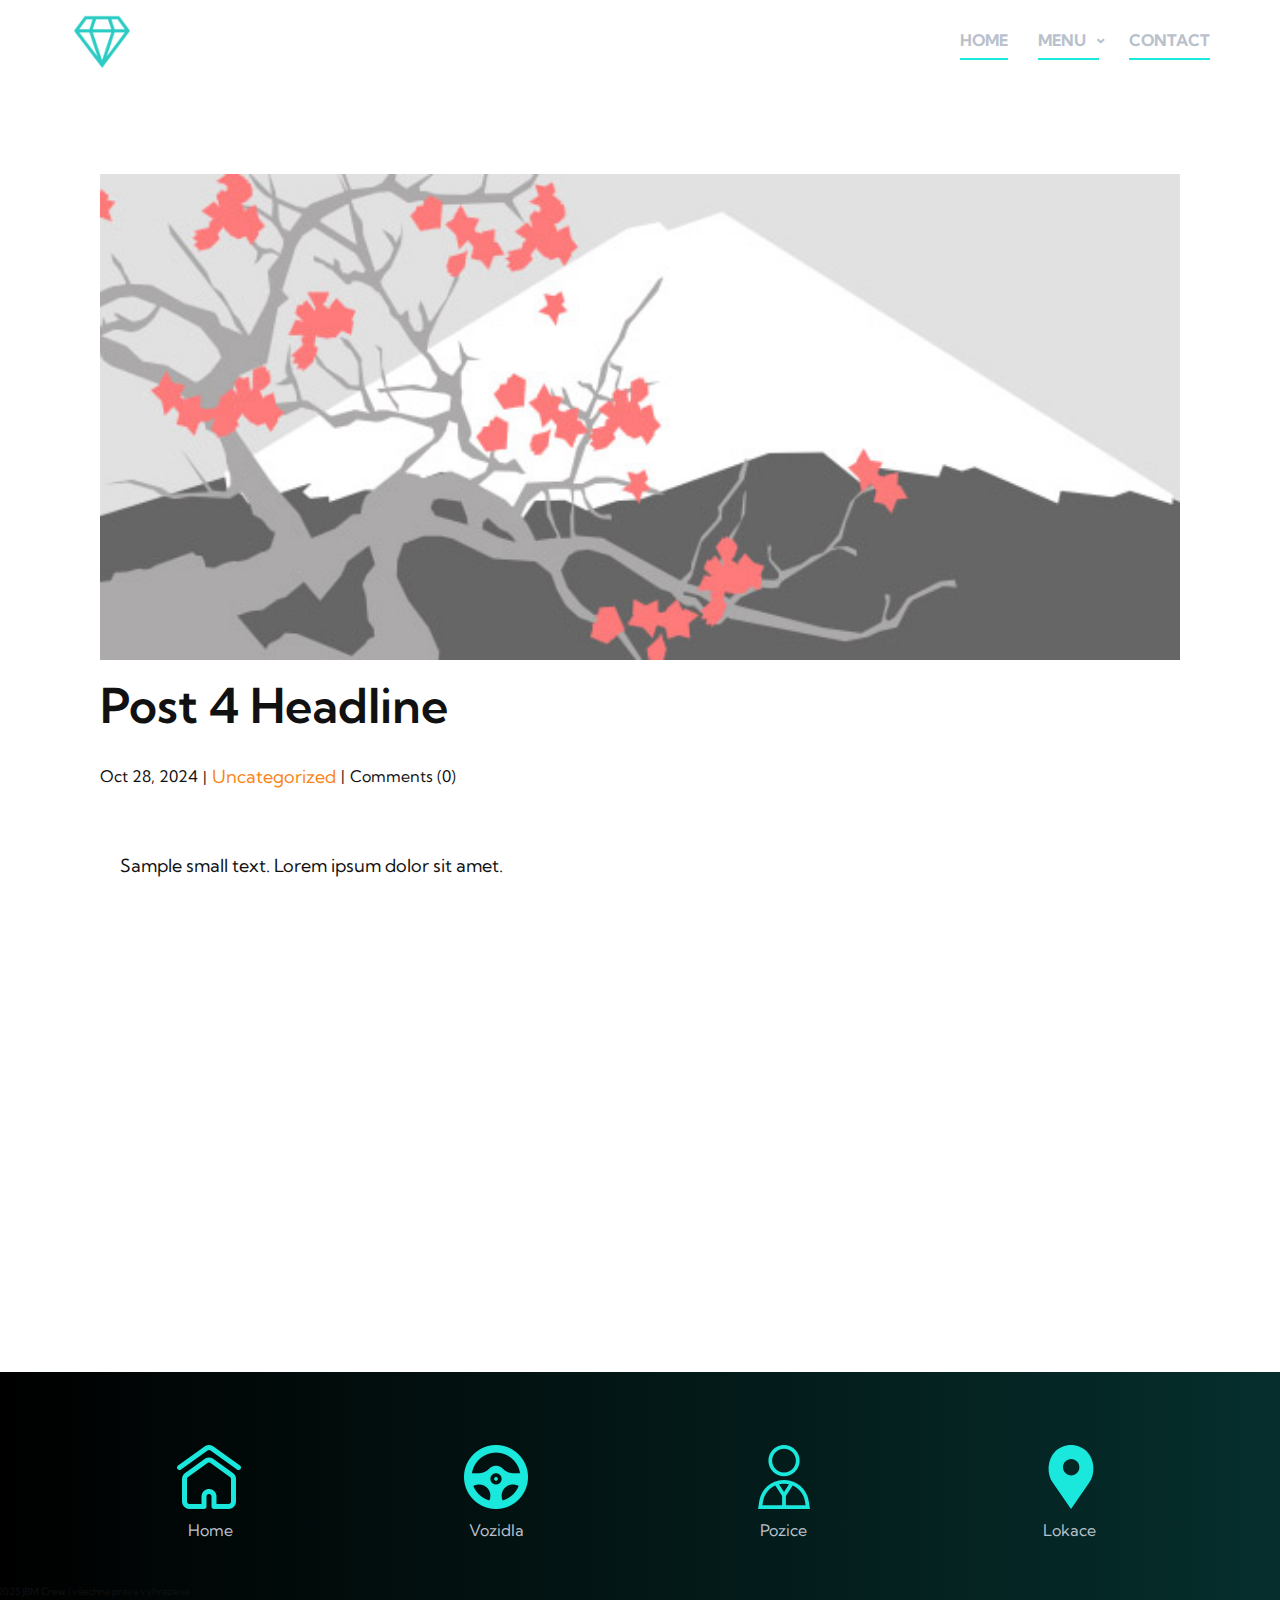
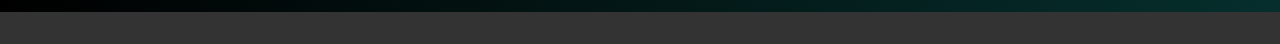
<file: blog/post-3.html>
<!DOCTYPE html>
<html style="font-size: 16px;" lang="en"><head>
    <meta name="viewport" content="width=device-width, initial-scale=1.0">
    <meta charset="utf-8">
    <meta name="keywords" content="Post 1 Headline">
    <meta name="description" content="">
    <title>Post 4 Headline</title>
    <link rel="stylesheet" href="../nicepage.css" media="screen">
<link rel="stylesheet" href="../Post-Template.css" media="screen">
    <script class="u-script" type="text/javascript" src="../jquery.js" defer=""></script>
    <script class="u-script" type="text/javascript" src="../nicepage.js" defer=""></script>
    <meta name="generator" content="Nicepage 7.8.23, nicepage.com">
    
    
    
    <link id="u-theme-google-font" rel="stylesheet" href="https://fonts.googleapis.com/css?family=Kumbh+Sans:100,200,300,400,500,600,700,800,900">
    <link id="u-page-google-font" rel="stylesheet" href="https://fonts.googleapis.com/css?family=Oswald:200,300,400,500,600,700">
    <script type="application/ld+json">{
		"@context": "http://schema.org",
		"@type": "Organization",
		"name": ""
}</script>
    <meta name="theme-color" content="#fb8516">
  <meta data-intl-tel-input-cdn-path="intlTelInput/"></head>
  <body data-path-to-root="./" data-include-products="false" class="u-body u-xl-mode" data-lang="en"><header class="u-clearfix u-header" id="sec-2ed4" data-animation-name="" data-animation-duration="0" data-animation-delay="0" data-animation-direction=""><div class="u-clearfix u-sheet u-valign-middle-lg u-valign-middle-md u-valign-middle-sm u-valign-middle-xs u-sheet-1">
        <nav class="u-dropdown-icon u-menu u-menu-dropdown u-offcanvas u-menu-1" role="navigation" data-responsive-from="MD">
          <div class="menu-collapse" style="font-size: 1rem; letter-spacing: 0px; font-weight: 700; text-transform: uppercase;">
            <a class="u-button-style u-custom-active-border-color u-custom-border u-custom-border-color u-custom-borders u-custom-hover-border-color u-custom-left-right-menu-spacing u-custom-padding-bottom u-custom-text-active-color u-custom-text-color u-custom-text-decoration u-custom-text-hover-color u-custom-top-bottom-menu-spacing u-hamburger-link u-nav-link u-text-active-palette-1-base u-text-hover-palette-2-base" href="#" tabindex="-1" aria-label="Open menu" aria-controls="4b17">
              <svg class="u-svg-link" viewBox="0 0 24 24"><use xlink:href="#menu-hamburger"></use></svg>
              <svg class="u-svg-content" version="1.1" id="menu-hamburger" viewBox="0 0 16 16" x="0px" y="0px" xmlns:xlink="http://www.w3.org/1999/xlink" xmlns="http://www.w3.org/2000/svg"><g><rect y="1" width="16" height="2"></rect><rect y="7" width="16" height="2"></rect><rect y="13" width="16" height="2"></rect>
</g></svg>
            </a>
          </div>
          <div class="u-custom-menu u-nav-container">
            <ul role="menubar" class="u-nav u-spacing-30 u-unstyled u-nav-1"><li role="none" class="u-nav-item"><a role="menuitem" class="u-border-2 u-border-active-palette-4-base u-border-hover-grey-50 u-border-no-left u-border-no-right u-border-no-top u-border-palette-4-base u-button-style u-nav-link u-text-active-palette-5-base u-text-hover-palette-4-base u-text-palette-5-base" href="../" style="padding: 10px 0px;">Home</a>
</li><li role="none" class="u-nav-item"><a tabindex="-1" role="menuitem" class="u-border-2 u-border-active-palette-4-base u-border-hover-grey-50 u-border-no-left u-border-no-right u-border-no-top u-border-palette-4-base u-button-style u-nav-link u-text-active-palette-5-base u-text-hover-palette-4-base u-text-palette-5-base" aria-haspopup="true" style="padding: 10px 0px;">Menu</a><div class="u-nav-popup"><ul role="menu" class="u-custom-font u-font-oswald u-h-spacing-20 u-nav u-unstyled u-v-spacing-15 u-nav-2" aria-label="Menu menu"><li role="none" class="u-nav-item"><a role="menuitem" class="u-active-palette-4-base u-black u-button-style u-hover-palette-4-base u-nav-link u-text-active-black u-text-hover-black u-text-palette-5-base" href="../Vozidla.html">Vozidla</a>
</li><li role="none" class="u-nav-item"><a role="menuitem" class="u-active-palette-4-base u-black u-button-style u-hover-palette-4-base u-nav-link u-text-active-black u-text-hover-black u-text-palette-5-base" href="../Pozice.html">Pozice</a>
</li><li role="none" class="u-nav-item"><a role="menuitem" class="u-active-palette-4-base u-black u-button-style u-hover-palette-4-base u-nav-link u-text-active-black u-text-hover-black u-text-palette-5-base" href="../Lokace.html">Lokace</a>
</li></ul>
</div>
</li><li role="none" class="u-nav-item"><a role="menuitem" class="u-border-2 u-border-active-palette-4-base u-border-hover-grey-50 u-border-no-left u-border-no-right u-border-no-top u-border-palette-4-base u-button-style u-nav-link u-text-active-palette-5-base u-text-hover-palette-4-base u-text-palette-5-base" href="../Concats.html" style="padding: 10px 0px;">Contact</a>
</li></ul>
          </div>
          <div class="u-custom-menu u-nav-container-collapse" id="4b17" role="region" aria-label="Menu panel">
            <div class="u-black u-container-style u-inner-container-layout u-opacity u-opacity-95 u-sidenav">
              <div class="u-inner-container-layout u-sidenav-overflow">
                <div class="u-menu-close" tabindex="-1" aria-label="Close menu"></div>
                <ul class="u-align-center u-nav u-popupmenu-items u-unstyled u-nav-3" role="menubar"><li role="none" class="u-nav-item"><a role="menuitem" class="u-button-style u-nav-link" href="../">Home</a>
</li><li role="none" class="u-nav-item"><a tabindex="-1" role="menuitem" class="u-button-style u-nav-link" aria-haspopup="true">Menu</a><div class="u-nav-popup"><ul role="menu" class="u-custom-font u-font-oswald u-h-spacing-20 u-nav u-unstyled u-v-spacing-15 u-nav-4" aria-label="Menu menu"><li role="none" class="u-nav-item"><a role="menuitem" class="u-button-style u-nav-link" href="../Vozidla.html">Vozidla</a>
</li><li role="none" class="u-nav-item"><a role="menuitem" class="u-button-style u-nav-link" href="../Pozice.html">Pozice</a>
</li><li role="none" class="u-nav-item"><a role="menuitem" class="u-button-style u-nav-link" href="../Lokace.html">Lokace</a>
</li></ul>
</div>
</li><li role="none" class="u-nav-item"><a role="menuitem" class="u-button-style u-nav-link" href="../Concats.html">Contact</a>
</li></ul>
              </div>
            </div>
            <div class="u-black u-menu-overlay u-opacity u-opacity-70"></div>
          </div>
          <style class="menu-style">@media (max-width: 939px) {
                    [data-responsive-from="MD"] .u-nav-container {
                        display: none;
                    }
                    [data-responsive-from="MD"] .menu-collapse {
                        display: block;
                    }
                }</style>
        </nav><span class="u-file-icon u-icon u-icon-rectangle u-text-palette-4-base u-icon-1" data-href="../" data-page-id="1681123091" title="Home" data-animation-name="customAnimationIn" data-animation-duration="1000" data-animation-delay="0"><img src="../images/3003952-abcb0dc0.png" alt=""></span>
      </div></header>
    <section class="u-align-center u-clearfix u-container-align-center u-section-1" id="block-1">
      <div class="u-clearfix u-sheet u-valign-middle-md u-valign-middle-sm u-valign-middle-xs u-sheet-1"><!--post_details--><!--post_details_options_json--><!--{"source":""}--><!--/post_details_options_json--><!--blog_post-->
        <div class="u-container-style u-expanded-width u-post-details u-post-details-1">
          <div class="u-container-layout u-valign-middle u-container-layout-1"><!--blog_post_image-->
            <img alt="" class="u-blog-control u-expanded-width u-image u-image-default u-image-1" src="../images/0fd3416c.jpeg"><!--/blog_post_image--><!--blog_post_header-->
            <h2 class="u-blog-control u-text u-text-1">Post 4 Headline</h2><!--/blog_post_header--><!--blog_post_metadata-->
            <div class="u-blog-control u-metadata u-metadata-1"><!--blog_post_metadata_date--><span class="u-meta-date u-meta-icon">Oct 28, 2024</span><!--/blog_post_metadata_date--><!--blog_post_metadata_category--><span class="u-meta-category u-meta-icon"><a href="../blog/blog.html#/blog-1///">Uncategorized</a></span><!--/blog_post_metadata_category--><!--blog_post_metadata_comments--><span class="u-meta-comments u-meta-icon"><!--blog_post_metadata_comments_content-->Comments (0)<!--/blog_post_metadata_comments_content--></span><!--/blog_post_metadata_comments-->
            </div><!--/blog_post_metadata--><!--blog_post_content-->
            <div class="u-align-justify u-blog-control u-post-content u-text u-text-2 fr-view">
  <p>
    <meta name="viewport" content="width=device-width, initial-scale=1.0">
    <meta charset="utf-8">
    <meta name="keywords" content=""><meta name="description" content="">
    <title></title>
    <link rel="stylesheet" href="/nicepage.css" media="screen" class="u-static-style"><link rel="stylesheet" href="/nicepage.css" media="screen">
    <script class="u-script" type="text/javascript" src="//capp.nicepage.com/assets/jquery-1.9.1.min.js" defer=""></script>
    <script class="u-script" type="text/javascript" src="//capp.nicepage.com/990ae0ff0b573e03cd910c2714f552cc13e82e47/nicepage.js" defer=""></script>
</p><section class="u-clearfix u-valign-top u-block-aa0a-1" custom-posts-hash="T" data-section-properties="{&quot;margin&quot;:&quot;none&quot;,&quot;stretch&quot;:true}" data-id="aa0a" data-posts-content="[{'images':[],'maps':[],'videos':[],'icons':[],'textWidth':'','textHeight':'','id':1,'headingProp':'h3','textProp':'text'}]" style="min-height: 500px">
  <div class="u-clearfix u-rich-text u-text u-block-aa0a-4" data-state="{&quot;margin-top&quot;:{&quot;shouldApplyDefaultMargins&quot;:{&quot;XL&quot;:false,&quot;LG&quot;:false,&quot;MD&quot;:false,&quot;SM&quot;:true,&quot;XS&quot;:true},&quot;parentVerticalAlign&quot;:{&quot;XL&quot;:&quot;top&quot;,&quot;LG&quot;:&quot;top&quot;,&quot;MD&quot;:&quot;top&quot;,&quot;SM&quot;:&quot;top&quot;,&quot;XS&quot;:&quot;top&quot;}},&quot;margin-bottom&quot;:{&quot;shouldApplyDefaultMargins&quot;:{&quot;XL&quot;:false,&quot;LG&quot;:false,&quot;MD&quot;:false,&quot;SM&quot;:true,&quot;XS&quot;:true},&quot;parentVerticalAlign&quot;:{&quot;XL&quot;:&quot;top&quot;,&quot;LG&quot;:&quot;top&quot;,&quot;MD&quot;:&quot;top&quot;,&quot;SM&quot;:&quot;top&quot;,&quot;XS&quot;:&quot;top&quot;}}}" style="padding-left: 20px; padding-right: 20px">
  <p>Sample small text. Lorem ipsum dolor sit amet.</p>
  </div>
  <style data-mode="XL">@media (min-width: 1200px) {
  .u-block-aa0a-1 {
    min-height: 500px;
  }
  .u-block-aa0a-4 {
    padding-left: 20px;
    padding-right: 20px;
  }
}</style>
  <style data-mode="LG">@media (max-width: 1199px) and (min-width: 992px) {
  .u-block-aa0a-1 {
    min-height: 500px;
  }
  .u-block-aa0a-4 {
    padding-left: 20px;
    padding-right: 20px;
  }
}</style>
  <style data-mode="MD">@media (max-width: 991px) and (min-width: 768px) {
  .u-block-aa0a-1 {
    min-height: 500px;
  }
  .u-block-aa0a-4 {
    padding-left: 20px;
    padding-right: 20px;
  }
}</style>
  <style data-mode="SM">@media (max-width: 767px) and (min-width: 576px) {
  .u-block-aa0a-1 {
    min-height: 500px;
  }
  .u-block-aa0a-4 {
    padding-left: 20px;
    padding-right: 20px;
    margin-top: 60px;
    margin-bottom: 60px;
  }
}</style>
  <style data-mode="XS">@media (max-width: 575px) {
  .u-block-aa0a-1 {
    min-height: 500px;
  }
  .u-block-aa0a-4 {
    padding-left: 20px;
    padding-right: 20px;
    margin-top: 60px;
    margin-bottom: 60px;
  }
}</style>
</section>
<p></p>
  </div><!--/blog_post_content-->
          </div>
        </div><!--/blog_post--><!--/post_details-->
      </div>
    </section>
    
    
    
    <footer class="u-clearfix u-footer u-gradient u-footer" id="sec-19b6"><div class="u-clearfix u-sheet u-valign-middle-lg u-valign-middle-md u-valign-middle-sm u-valign-middle-xs u-sheet-1">
        <div class="u-expanded-width u-list u-list-1">
          <div class="u-repeater u-repeater-1">
            <div class="u-container-style u-list-item u-repeater-item">
              <div class="u-container-layout u-similar-container u-valign-middle u-container-layout-1"><span class="u-custom-item u-file-icon u-icon u-text-palette-4-base u-icon-1" data-animation-name="" data-animation-duration="0" data-animation-delay="0" data-animation-direction="" data-href="../" data-page-id="1681123091" title="Home"><img src="../images/5.png" alt=""></span>
              </div>
            </div>
            <div class="u-container-style u-list-item u-repeater-item">
              <div class="u-container-layout u-similar-container u-valign-middle u-container-layout-2"><span class="u-custom-item u-file-icon u-icon u-text-palette-4-base u-icon-2" data-animation-name="" data-animation-duration="0" data-animation-delay="0" data-animation-direction="" data-href="../Vozidla.html" data-page-id="788521925" title="Vozidla"><img src="../images/6.png" alt=""></span>
              </div>
            </div>
            <div class="u-container-style u-list-item u-repeater-item">
              <div class="u-container-layout u-similar-container u-valign-middle u-container-layout-3"><span class="u-custom-item u-file-icon u-icon u-text-palette-4-base u-icon-3" data-animation-name="" data-animation-duration="0" data-animation-delay="0" data-animation-direction="" data-href="../Pozice.html" data-page-id="394112136" title="Pozice"><img src="../images/7.png" alt=""></span>
              </div>
            </div>
            <div class="u-container-style u-list-item u-repeater-item">
              <div class="u-container-layout u-similar-container u-valign-middle u-container-layout-4"><span class="u-custom-item u-icon u-text-palette-4-base u-icon-4" data-animation-name="" data-animation-duration="0" data-animation-delay="0" data-animation-direction="" data-href="../Lokace.html" data-page-id="291946574" title="Lokace"><svg class="u-svg-link" preserveAspectRatio="xMidYMin slice" viewBox="0 0 54.757 54.757" style=""><use xlink:href="#svg-c46c"></use></svg><svg class="u-svg-content" viewBox="0 0 54.757 54.757" x="0px" y="0px" id="svg-c46c" style="enable-background:new 0 0 54.757 54.757;"><path d="M40.94,5.617C37.318,1.995,32.502,0,27.38,0c-5.123,0-9.938,1.995-13.56,5.617c-6.703,6.702-7.536,19.312-1.804,26.952
	L27.38,54.757L42.721,32.6C48.476,24.929,47.643,12.319,40.94,5.617z M27.557,26c-3.859,0-7-3.141-7-7s3.141-7,7-7s7,3.141,7,7
	S31.416,26,27.557,26z"></path></svg></span>
              </div>
            </div>
          </div>
        </div>
        <nav class="u-menu u-menu-one-level u-offcanvas u-menu-1" role="navigation" aria-label="Menu navigation">
          <div class="menu-collapse">
            <a class="u-button-style u-custom-text-color u-hamburger-link u-nav-link" href="#" tabindex="-1" aria-label="Open menu" aria-controls="2db1">
              <svg class="u-svg-link" viewBox="0 0 24 24"><use xlink:href="#menu-hamburger"></use></svg>
              <svg class="u-svg-content" version="1.1" id="menu-hamburger" viewBox="0 0 16 16" x="0px" y="0px" xmlns:xlink="http://www.w3.org/1999/xlink" xmlns="http://www.w3.org/2000/svg"><g><rect y="1" width="16" height="2"></rect><rect y="7" width="16" height="2"></rect><rect y="13" width="16" height="2"></rect>
</g></svg>
            </a>
          </div>
          <div class="u-custom-menu u-nav-container">
            <ul role="menubar" class="u-nav u-unstyled"><li role="none" class="u-nav-item"><a role="menuitem" class="u-button-style u-nav-link u-text-palette-5-base" href="../" style="padding: 10px 118px;">Home</a>
</li><li role="none" class="u-nav-item"><a role="menuitem" class="u-button-style u-nav-link u-text-palette-5-base" href="../Vozidla.html" style="padding: 10px 118px;">Vozidla</a>
</li><li role="none" class="u-nav-item"><a role="menuitem" class="u-button-style u-nav-link u-text-palette-5-base" href="../Pozice.html" style="padding: 10px 118px;">Pozice</a>
</li><li role="none" class="u-nav-item"><a role="menuitem" class="u-button-style u-nav-link u-text-palette-5-base" href="../Lokace.html" style="padding: 10px 118px;">Lokace</a>
</li></ul>
          </div>
          <div class="u-custom-menu u-nav-container-collapse" id="2db1" role="region" aria-label="Menu panel">
            <div class="u-black u-container-style u-inner-container-layout u-opacity u-opacity-95 u-sidenav">
              <div class="u-inner-container-layout u-sidenav-overflow">
                <div class="u-menu-close" tabindex="-1" aria-label="Close menu"></div>
                <ul class="u-align-center u-nav u-popupmenu-items u-unstyled u-nav-2" role="menubar"><li role="none" class="u-nav-item"><a role="menuitem" class="u-button-style u-nav-link" href="../">Home</a>
</li><li role="none" class="u-nav-item"><a role="menuitem" class="u-button-style u-nav-link" href="../Vozidla.html">Vozidla</a>
</li><li role="none" class="u-nav-item"><a role="menuitem" class="u-button-style u-nav-link" href="../Pozice.html">Pozice</a>
</li><li role="none" class="u-nav-item"><a role="menuitem" class="u-button-style u-nav-link" href="../Lokace.html">Lokace</a>
</li></ul>
              </div>
            </div>
            <div class="u-black u-menu-overlay u-opacity u-opacity-70"></div>
          </div>
        </nav>
        <p class="u-text u-text-1"> © 2025 JBM Crew&nbsp;|&nbsp;všechna práva vyhrazena&nbsp;</p>
      </div></footer>
    <section class="u-backlink u-clearfix u-grey-80"></section>
  
</body></html>
</file>
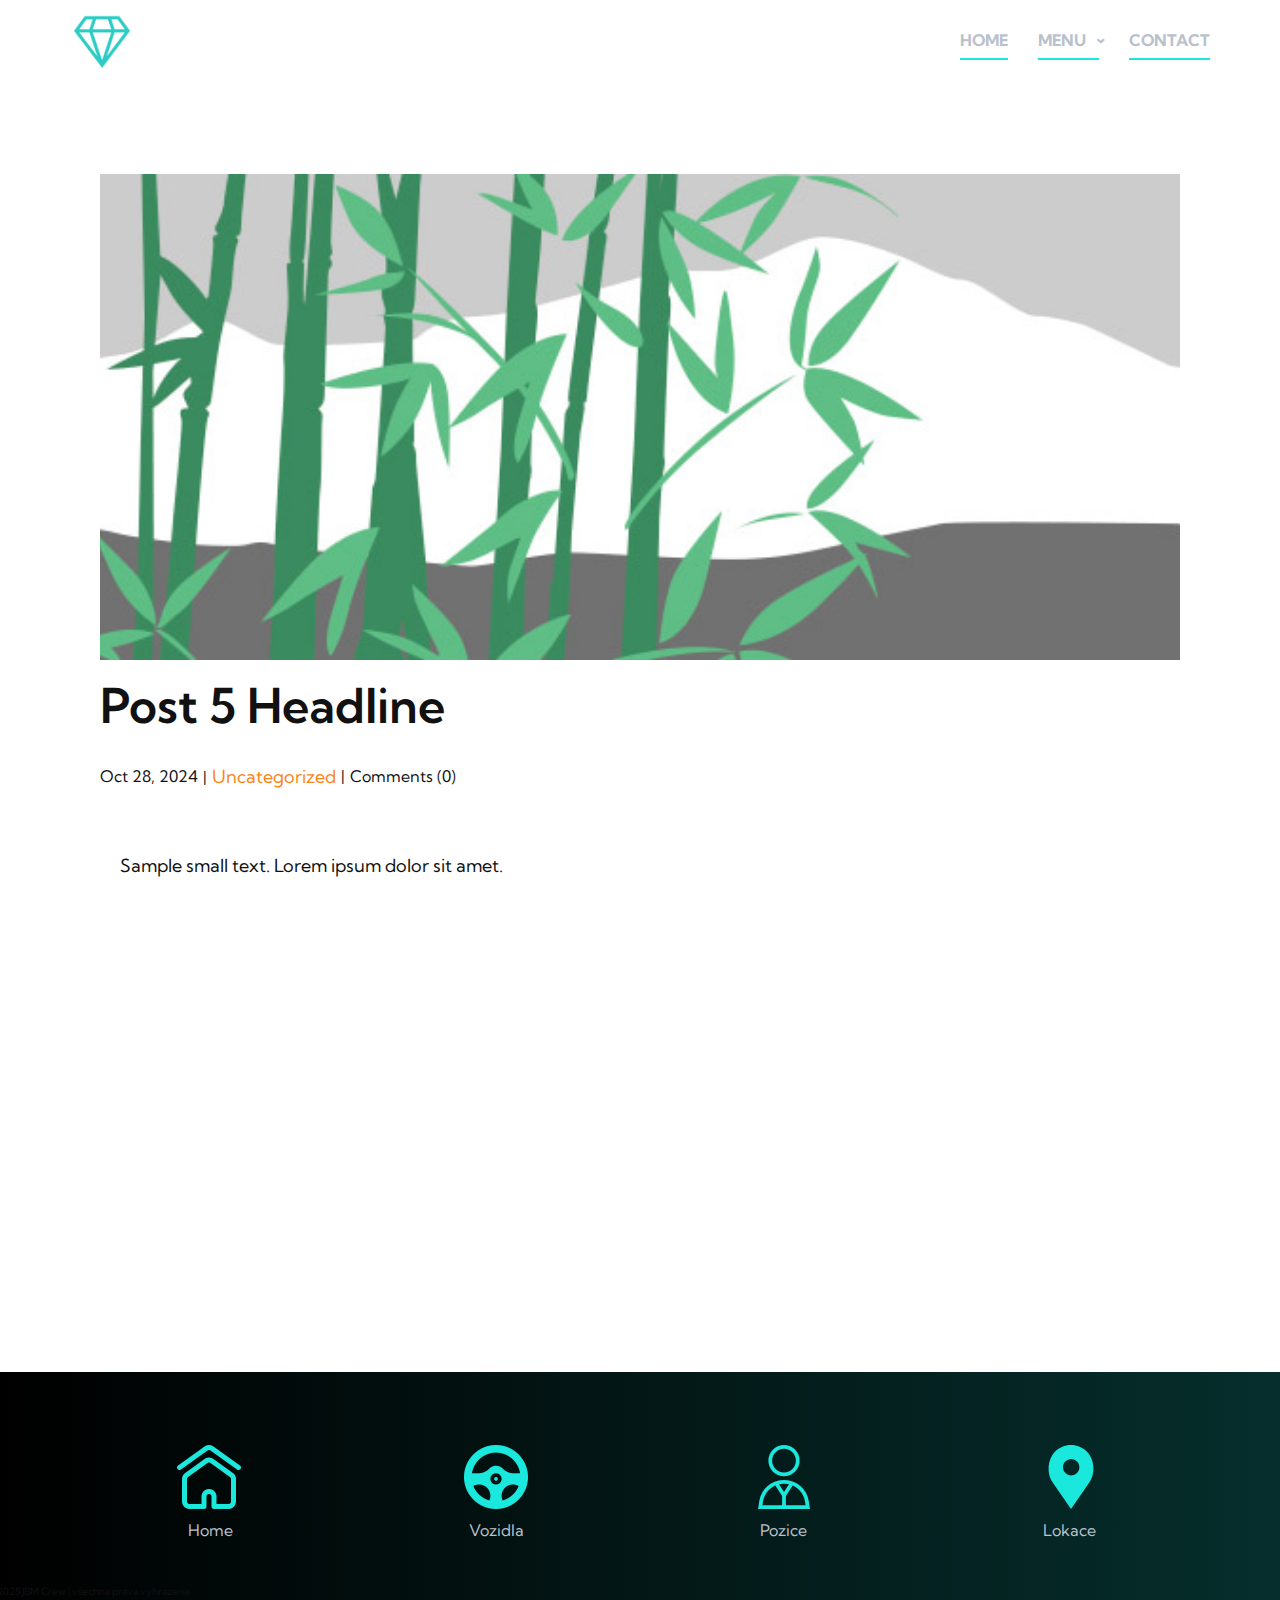
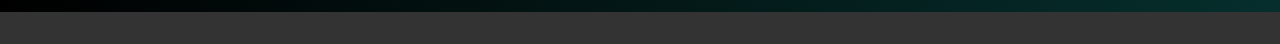
<file: blog/post-4.html>
<!DOCTYPE html>
<html style="font-size: 16px;" lang="en"><head>
    <meta name="viewport" content="width=device-width, initial-scale=1.0">
    <meta charset="utf-8">
    <meta name="keywords" content="Post 1 Headline">
    <meta name="description" content="">
    <title>Post 5 Headline</title>
    <link rel="stylesheet" href="../nicepage.css" media="screen">
<link rel="stylesheet" href="../Post-Template.css" media="screen">
    <script class="u-script" type="text/javascript" src="../jquery.js" defer=""></script>
    <script class="u-script" type="text/javascript" src="../nicepage.js" defer=""></script>
    <meta name="generator" content="Nicepage 7.8.23, nicepage.com">
    
    
    
    <link id="u-theme-google-font" rel="stylesheet" href="https://fonts.googleapis.com/css?family=Kumbh+Sans:100,200,300,400,500,600,700,800,900">
    <link id="u-page-google-font" rel="stylesheet" href="https://fonts.googleapis.com/css?family=Oswald:200,300,400,500,600,700">
    <script type="application/ld+json">{
		"@context": "http://schema.org",
		"@type": "Organization",
		"name": ""
}</script>
    <meta name="theme-color" content="#fb8516">
  <meta data-intl-tel-input-cdn-path="intlTelInput/"></head>
  <body data-path-to-root="./" data-include-products="false" class="u-body u-xl-mode" data-lang="en"><header class="u-clearfix u-header" id="sec-2ed4" data-animation-name="" data-animation-duration="0" data-animation-delay="0" data-animation-direction=""><div class="u-clearfix u-sheet u-valign-middle-lg u-valign-middle-md u-valign-middle-sm u-valign-middle-xs u-sheet-1">
        <nav class="u-dropdown-icon u-menu u-menu-dropdown u-offcanvas u-menu-1" role="navigation" data-responsive-from="MD">
          <div class="menu-collapse" style="font-size: 1rem; letter-spacing: 0px; font-weight: 700; text-transform: uppercase;">
            <a class="u-button-style u-custom-active-border-color u-custom-border u-custom-border-color u-custom-borders u-custom-hover-border-color u-custom-left-right-menu-spacing u-custom-padding-bottom u-custom-text-active-color u-custom-text-color u-custom-text-decoration u-custom-text-hover-color u-custom-top-bottom-menu-spacing u-hamburger-link u-nav-link u-text-active-palette-1-base u-text-hover-palette-2-base" href="#" tabindex="-1" aria-label="Open menu" aria-controls="4b17">
              <svg class="u-svg-link" viewBox="0 0 24 24"><use xlink:href="#menu-hamburger"></use></svg>
              <svg class="u-svg-content" version="1.1" id="menu-hamburger" viewBox="0 0 16 16" x="0px" y="0px" xmlns:xlink="http://www.w3.org/1999/xlink" xmlns="http://www.w3.org/2000/svg"><g><rect y="1" width="16" height="2"></rect><rect y="7" width="16" height="2"></rect><rect y="13" width="16" height="2"></rect>
</g></svg>
            </a>
          </div>
          <div class="u-custom-menu u-nav-container">
            <ul role="menubar" class="u-nav u-spacing-30 u-unstyled u-nav-1"><li role="none" class="u-nav-item"><a role="menuitem" class="u-border-2 u-border-active-palette-4-base u-border-hover-grey-50 u-border-no-left u-border-no-right u-border-no-top u-border-palette-4-base u-button-style u-nav-link u-text-active-palette-5-base u-text-hover-palette-4-base u-text-palette-5-base" href="../" style="padding: 10px 0px;">Home</a>
</li><li role="none" class="u-nav-item"><a tabindex="-1" role="menuitem" class="u-border-2 u-border-active-palette-4-base u-border-hover-grey-50 u-border-no-left u-border-no-right u-border-no-top u-border-palette-4-base u-button-style u-nav-link u-text-active-palette-5-base u-text-hover-palette-4-base u-text-palette-5-base" aria-haspopup="true" style="padding: 10px 0px;">Menu</a><div class="u-nav-popup"><ul role="menu" class="u-custom-font u-font-oswald u-h-spacing-20 u-nav u-unstyled u-v-spacing-15 u-nav-2" aria-label="Menu menu"><li role="none" class="u-nav-item"><a role="menuitem" class="u-active-palette-4-base u-black u-button-style u-hover-palette-4-base u-nav-link u-text-active-black u-text-hover-black u-text-palette-5-base" href="../Vozidla.html">Vozidla</a>
</li><li role="none" class="u-nav-item"><a role="menuitem" class="u-active-palette-4-base u-black u-button-style u-hover-palette-4-base u-nav-link u-text-active-black u-text-hover-black u-text-palette-5-base" href="../Pozice.html">Pozice</a>
</li><li role="none" class="u-nav-item"><a role="menuitem" class="u-active-palette-4-base u-black u-button-style u-hover-palette-4-base u-nav-link u-text-active-black u-text-hover-black u-text-palette-5-base" href="../Lokace.html">Lokace</a>
</li></ul>
</div>
</li><li role="none" class="u-nav-item"><a role="menuitem" class="u-border-2 u-border-active-palette-4-base u-border-hover-grey-50 u-border-no-left u-border-no-right u-border-no-top u-border-palette-4-base u-button-style u-nav-link u-text-active-palette-5-base u-text-hover-palette-4-base u-text-palette-5-base" href="../Concats.html" style="padding: 10px 0px;">Contact</a>
</li></ul>
          </div>
          <div class="u-custom-menu u-nav-container-collapse" id="4b17" role="region" aria-label="Menu panel">
            <div class="u-black u-container-style u-inner-container-layout u-opacity u-opacity-95 u-sidenav">
              <div class="u-inner-container-layout u-sidenav-overflow">
                <div class="u-menu-close" tabindex="-1" aria-label="Close menu"></div>
                <ul class="u-align-center u-nav u-popupmenu-items u-unstyled u-nav-3" role="menubar"><li role="none" class="u-nav-item"><a role="menuitem" class="u-button-style u-nav-link" href="../">Home</a>
</li><li role="none" class="u-nav-item"><a tabindex="-1" role="menuitem" class="u-button-style u-nav-link" aria-haspopup="true">Menu</a><div class="u-nav-popup"><ul role="menu" class="u-custom-font u-font-oswald u-h-spacing-20 u-nav u-unstyled u-v-spacing-15 u-nav-4" aria-label="Menu menu"><li role="none" class="u-nav-item"><a role="menuitem" class="u-button-style u-nav-link" href="../Vozidla.html">Vozidla</a>
</li><li role="none" class="u-nav-item"><a role="menuitem" class="u-button-style u-nav-link" href="../Pozice.html">Pozice</a>
</li><li role="none" class="u-nav-item"><a role="menuitem" class="u-button-style u-nav-link" href="../Lokace.html">Lokace</a>
</li></ul>
</div>
</li><li role="none" class="u-nav-item"><a role="menuitem" class="u-button-style u-nav-link" href="../Concats.html">Contact</a>
</li></ul>
              </div>
            </div>
            <div class="u-black u-menu-overlay u-opacity u-opacity-70"></div>
          </div>
          <style class="menu-style">@media (max-width: 939px) {
                    [data-responsive-from="MD"] .u-nav-container {
                        display: none;
                    }
                    [data-responsive-from="MD"] .menu-collapse {
                        display: block;
                    }
                }</style>
        </nav><span class="u-file-icon u-icon u-icon-rectangle u-text-palette-4-base u-icon-1" data-href="../" data-page-id="1681123091" title="Home" data-animation-name="customAnimationIn" data-animation-duration="1000" data-animation-delay="0"><img src="../images/3003952-abcb0dc0.png" alt=""></span>
      </div></header>
    <section class="u-align-center u-clearfix u-container-align-center u-section-1" id="block-1">
      <div class="u-clearfix u-sheet u-valign-middle-md u-valign-middle-sm u-valign-middle-xs u-sheet-1"><!--post_details--><!--post_details_options_json--><!--{"source":""}--><!--/post_details_options_json--><!--blog_post-->
        <div class="u-container-style u-expanded-width u-post-details u-post-details-1">
          <div class="u-container-layout u-valign-middle u-container-layout-1"><!--blog_post_image-->
            <img alt="" class="u-blog-control u-expanded-width u-image u-image-default u-image-1" src="../images/68f64b9d.jpeg"><!--/blog_post_image--><!--blog_post_header-->
            <h2 class="u-blog-control u-text u-text-1">Post 5 Headline</h2><!--/blog_post_header--><!--blog_post_metadata-->
            <div class="u-blog-control u-metadata u-metadata-1"><!--blog_post_metadata_date--><span class="u-meta-date u-meta-icon">Oct 28, 2024</span><!--/blog_post_metadata_date--><!--blog_post_metadata_category--><span class="u-meta-category u-meta-icon"><a href="../blog/blog.html#/blog-1///">Uncategorized</a></span><!--/blog_post_metadata_category--><!--blog_post_metadata_comments--><span class="u-meta-comments u-meta-icon"><!--blog_post_metadata_comments_content-->Comments (0)<!--/blog_post_metadata_comments_content--></span><!--/blog_post_metadata_comments-->
            </div><!--/blog_post_metadata--><!--blog_post_content-->
            <div class="u-align-justify u-blog-control u-post-content u-text u-text-2 fr-view">
  <p>
    <meta name="viewport" content="width=device-width, initial-scale=1.0">
    <meta charset="utf-8">
    <meta name="keywords" content=""><meta name="description" content="">
    <title></title>
    <link rel="stylesheet" href="/nicepage.css" media="screen" class="u-static-style"><link rel="stylesheet" href="/nicepage.css" media="screen">
    <script class="u-script" type="text/javascript" src="//capp.nicepage.com/assets/jquery-1.9.1.min.js" defer=""></script>
    <script class="u-script" type="text/javascript" src="//capp.nicepage.com/990ae0ff0b573e03cd910c2714f552cc13e82e47/nicepage.js" defer=""></script>
</p><section class="u-clearfix u-valign-top u-block-19bb-1" custom-posts-hash="T" data-section-properties="{&quot;margin&quot;:&quot;none&quot;,&quot;stretch&quot;:true}" data-id="19bb" data-posts-content="[{'images':[],'maps':[],'videos':[],'icons':[],'textWidth':'','textHeight':'','id':1,'headingProp':'h3','textProp':'text'}]" style="min-height: 500px">
  <div class="u-clearfix u-rich-text u-text u-block-19bb-4" data-state="{&quot;margin-top&quot;:{&quot;shouldApplyDefaultMargins&quot;:{&quot;XL&quot;:false,&quot;LG&quot;:false,&quot;MD&quot;:false,&quot;SM&quot;:true,&quot;XS&quot;:true},&quot;parentVerticalAlign&quot;:{&quot;XL&quot;:&quot;top&quot;,&quot;LG&quot;:&quot;top&quot;,&quot;MD&quot;:&quot;top&quot;,&quot;SM&quot;:&quot;top&quot;,&quot;XS&quot;:&quot;top&quot;}},&quot;margin-bottom&quot;:{&quot;shouldApplyDefaultMargins&quot;:{&quot;XL&quot;:false,&quot;LG&quot;:false,&quot;MD&quot;:false,&quot;SM&quot;:true,&quot;XS&quot;:true},&quot;parentVerticalAlign&quot;:{&quot;XL&quot;:&quot;top&quot;,&quot;LG&quot;:&quot;top&quot;,&quot;MD&quot;:&quot;top&quot;,&quot;SM&quot;:&quot;top&quot;,&quot;XS&quot;:&quot;top&quot;}}}" style="padding-left: 20px; padding-right: 20px">
  <p>Sample small text. Lorem ipsum dolor sit amet.</p>
  </div>
  <style data-mode="XL">@media (min-width: 1200px) {
  .u-block-19bb-1 {
    min-height: 500px;
  }
  .u-block-19bb-4 {
    padding-left: 20px;
    padding-right: 20px;
  }
}</style>
  <style data-mode="LG">@media (max-width: 1199px) and (min-width: 992px) {
  .u-block-19bb-1 {
    min-height: 500px;
  }
  .u-block-19bb-4 {
    padding-left: 20px;
    padding-right: 20px;
  }
}</style>
  <style data-mode="MD">@media (max-width: 991px) and (min-width: 768px) {
  .u-block-19bb-1 {
    min-height: 500px;
  }
  .u-block-19bb-4 {
    padding-left: 20px;
    padding-right: 20px;
  }
}</style>
  <style data-mode="SM">@media (max-width: 767px) and (min-width: 576px) {
  .u-block-19bb-1 {
    min-height: 500px;
  }
  .u-block-19bb-4 {
    padding-left: 20px;
    padding-right: 20px;
    margin-top: 60px;
    margin-bottom: 60px;
  }
}</style>
  <style data-mode="XS">@media (max-width: 575px) {
  .u-block-19bb-1 {
    min-height: 500px;
  }
  .u-block-19bb-4 {
    padding-left: 20px;
    padding-right: 20px;
    margin-top: 60px;
    margin-bottom: 60px;
  }
}</style>
</section>
<p></p>
  </div><!--/blog_post_content-->
          </div>
        </div><!--/blog_post--><!--/post_details-->
      </div>
    </section>
    
    
    
    <footer class="u-clearfix u-footer u-gradient u-footer" id="sec-19b6"><div class="u-clearfix u-sheet u-valign-middle-lg u-valign-middle-md u-valign-middle-sm u-valign-middle-xs u-sheet-1">
        <div class="u-expanded-width u-list u-list-1">
          <div class="u-repeater u-repeater-1">
            <div class="u-container-style u-list-item u-repeater-item">
              <div class="u-container-layout u-similar-container u-valign-middle u-container-layout-1"><span class="u-custom-item u-file-icon u-icon u-text-palette-4-base u-icon-1" data-animation-name="" data-animation-duration="0" data-animation-delay="0" data-animation-direction="" data-href="../" data-page-id="1681123091" title="Home"><img src="../images/5.png" alt=""></span>
              </div>
            </div>
            <div class="u-container-style u-list-item u-repeater-item">
              <div class="u-container-layout u-similar-container u-valign-middle u-container-layout-2"><span class="u-custom-item u-file-icon u-icon u-text-palette-4-base u-icon-2" data-animation-name="" data-animation-duration="0" data-animation-delay="0" data-animation-direction="" data-href="../Vozidla.html" data-page-id="788521925" title="Vozidla"><img src="../images/6.png" alt=""></span>
              </div>
            </div>
            <div class="u-container-style u-list-item u-repeater-item">
              <div class="u-container-layout u-similar-container u-valign-middle u-container-layout-3"><span class="u-custom-item u-file-icon u-icon u-text-palette-4-base u-icon-3" data-animation-name="" data-animation-duration="0" data-animation-delay="0" data-animation-direction="" data-href="../Pozice.html" data-page-id="394112136" title="Pozice"><img src="../images/7.png" alt=""></span>
              </div>
            </div>
            <div class="u-container-style u-list-item u-repeater-item">
              <div class="u-container-layout u-similar-container u-valign-middle u-container-layout-4"><span class="u-custom-item u-icon u-text-palette-4-base u-icon-4" data-animation-name="" data-animation-duration="0" data-animation-delay="0" data-animation-direction="" data-href="../Lokace.html" data-page-id="291946574" title="Lokace"><svg class="u-svg-link" preserveAspectRatio="xMidYMin slice" viewBox="0 0 54.757 54.757" style=""><use xlink:href="#svg-c46c"></use></svg><svg class="u-svg-content" viewBox="0 0 54.757 54.757" x="0px" y="0px" id="svg-c46c" style="enable-background:new 0 0 54.757 54.757;"><path d="M40.94,5.617C37.318,1.995,32.502,0,27.38,0c-5.123,0-9.938,1.995-13.56,5.617c-6.703,6.702-7.536,19.312-1.804,26.952
	L27.38,54.757L42.721,32.6C48.476,24.929,47.643,12.319,40.94,5.617z M27.557,26c-3.859,0-7-3.141-7-7s3.141-7,7-7s7,3.141,7,7
	S31.416,26,27.557,26z"></path></svg></span>
              </div>
            </div>
          </div>
        </div>
        <nav class="u-menu u-menu-one-level u-offcanvas u-menu-1" role="navigation" aria-label="Menu navigation">
          <div class="menu-collapse">
            <a class="u-button-style u-custom-text-color u-hamburger-link u-nav-link" href="#" tabindex="-1" aria-label="Open menu" aria-controls="2db1">
              <svg class="u-svg-link" viewBox="0 0 24 24"><use xlink:href="#menu-hamburger"></use></svg>
              <svg class="u-svg-content" version="1.1" id="menu-hamburger" viewBox="0 0 16 16" x="0px" y="0px" xmlns:xlink="http://www.w3.org/1999/xlink" xmlns="http://www.w3.org/2000/svg"><g><rect y="1" width="16" height="2"></rect><rect y="7" width="16" height="2"></rect><rect y="13" width="16" height="2"></rect>
</g></svg>
            </a>
          </div>
          <div class="u-custom-menu u-nav-container">
            <ul role="menubar" class="u-nav u-unstyled"><li role="none" class="u-nav-item"><a role="menuitem" class="u-button-style u-nav-link u-text-palette-5-base" href="../" style="padding: 10px 118px;">Home</a>
</li><li role="none" class="u-nav-item"><a role="menuitem" class="u-button-style u-nav-link u-text-palette-5-base" href="../Vozidla.html" style="padding: 10px 118px;">Vozidla</a>
</li><li role="none" class="u-nav-item"><a role="menuitem" class="u-button-style u-nav-link u-text-palette-5-base" href="../Pozice.html" style="padding: 10px 118px;">Pozice</a>
</li><li role="none" class="u-nav-item"><a role="menuitem" class="u-button-style u-nav-link u-text-palette-5-base" href="../Lokace.html" style="padding: 10px 118px;">Lokace</a>
</li></ul>
          </div>
          <div class="u-custom-menu u-nav-container-collapse" id="2db1" role="region" aria-label="Menu panel">
            <div class="u-black u-container-style u-inner-container-layout u-opacity u-opacity-95 u-sidenav">
              <div class="u-inner-container-layout u-sidenav-overflow">
                <div class="u-menu-close" tabindex="-1" aria-label="Close menu"></div>
                <ul class="u-align-center u-nav u-popupmenu-items u-unstyled u-nav-2" role="menubar"><li role="none" class="u-nav-item"><a role="menuitem" class="u-button-style u-nav-link" href="../">Home</a>
</li><li role="none" class="u-nav-item"><a role="menuitem" class="u-button-style u-nav-link" href="../Vozidla.html">Vozidla</a>
</li><li role="none" class="u-nav-item"><a role="menuitem" class="u-button-style u-nav-link" href="../Pozice.html">Pozice</a>
</li><li role="none" class="u-nav-item"><a role="menuitem" class="u-button-style u-nav-link" href="../Lokace.html">Lokace</a>
</li></ul>
              </div>
            </div>
            <div class="u-black u-menu-overlay u-opacity u-opacity-70"></div>
          </div>
        </nav>
        <p class="u-text u-text-1"> © 2025 JBM Crew&nbsp;|&nbsp;všechna práva vyhrazena&nbsp;</p>
      </div></footer>
    <section class="u-backlink u-clearfix u-grey-80"></section>
  
</body></html>
</file>
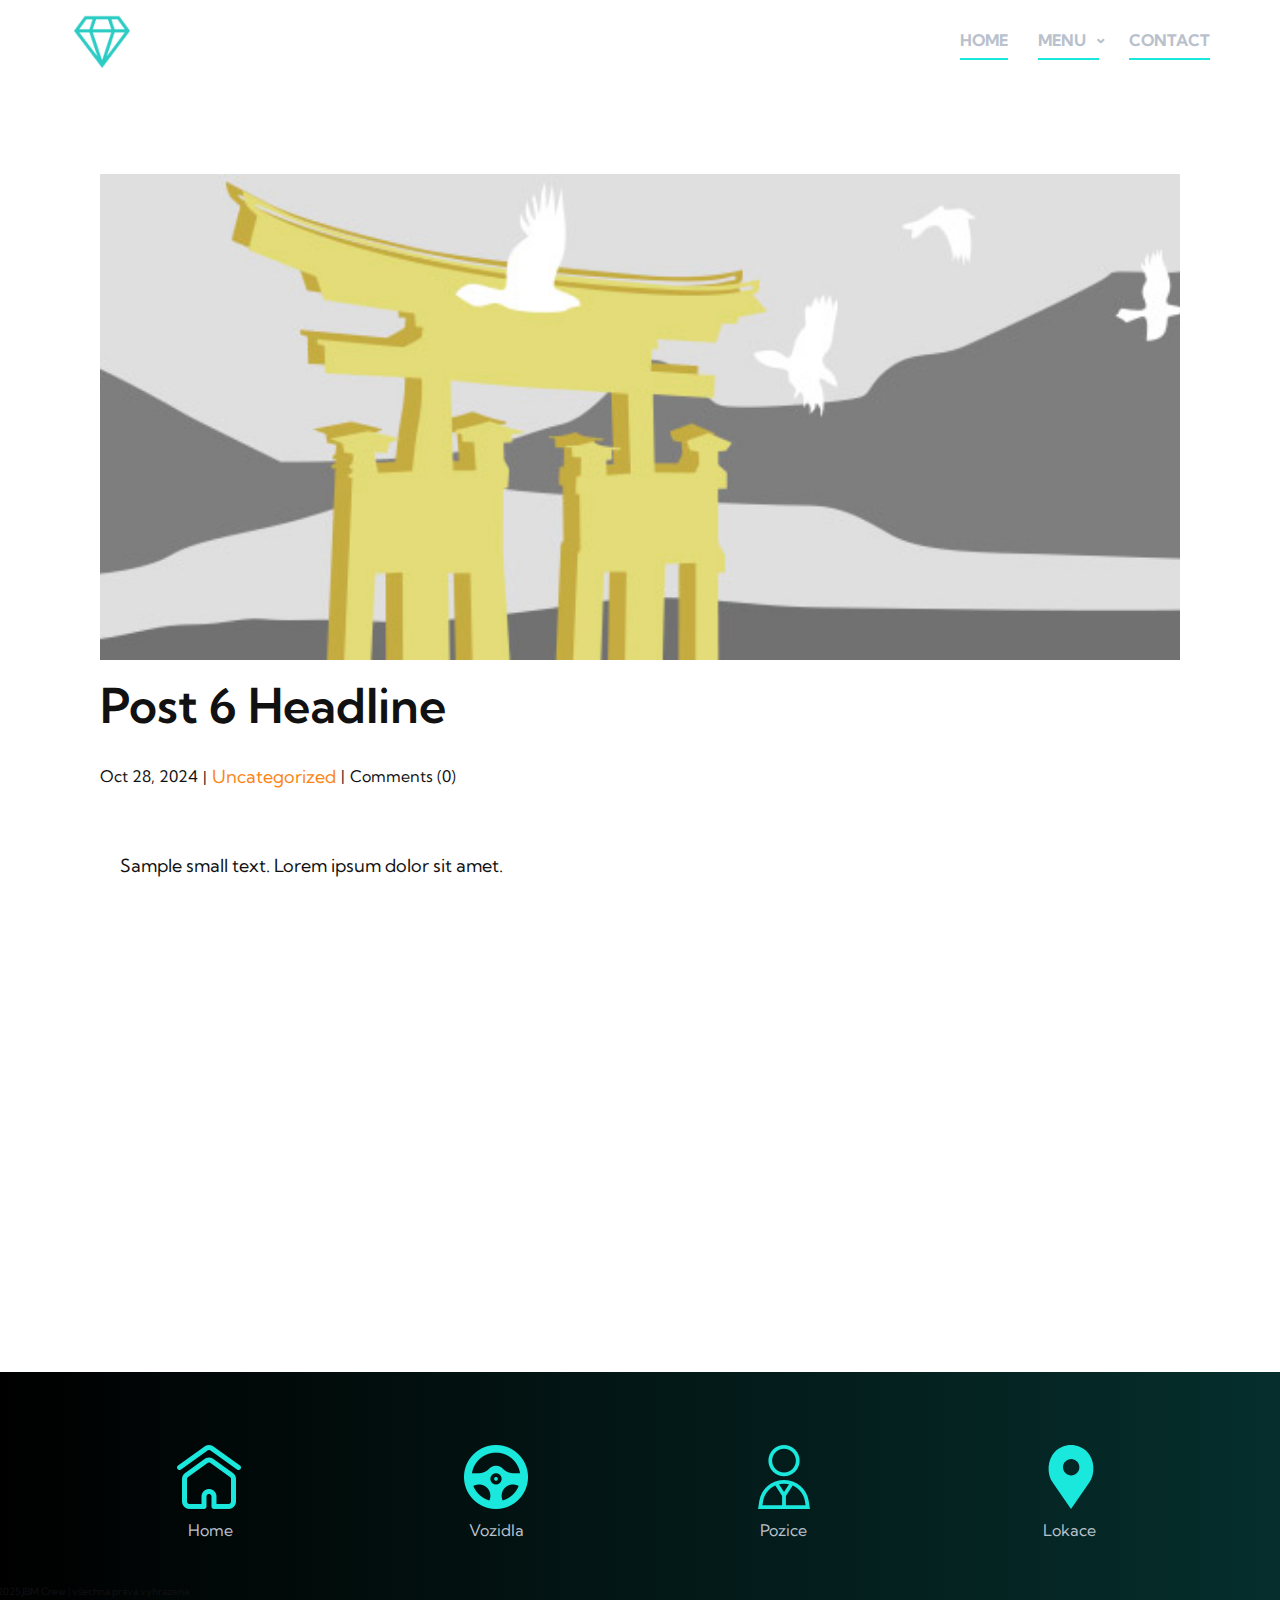
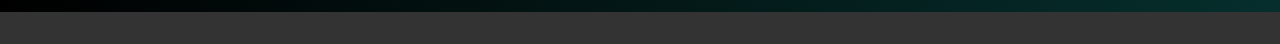
<file: blog/post-5.html>
<!DOCTYPE html>
<html style="font-size: 16px;" lang="en"><head>
    <meta name="viewport" content="width=device-width, initial-scale=1.0">
    <meta charset="utf-8">
    <meta name="keywords" content="Post 1 Headline">
    <meta name="description" content="">
    <title>Post 6 Headline</title>
    <link rel="stylesheet" href="../nicepage.css" media="screen">
<link rel="stylesheet" href="../Post-Template.css" media="screen">
    <script class="u-script" type="text/javascript" src="../jquery.js" defer=""></script>
    <script class="u-script" type="text/javascript" src="../nicepage.js" defer=""></script>
    <meta name="generator" content="Nicepage 7.8.23, nicepage.com">
    
    
    
    <link id="u-theme-google-font" rel="stylesheet" href="https://fonts.googleapis.com/css?family=Kumbh+Sans:100,200,300,400,500,600,700,800,900">
    <link id="u-page-google-font" rel="stylesheet" href="https://fonts.googleapis.com/css?family=Oswald:200,300,400,500,600,700">
    <script type="application/ld+json">{
		"@context": "http://schema.org",
		"@type": "Organization",
		"name": ""
}</script>
    <meta name="theme-color" content="#fb8516">
  <meta data-intl-tel-input-cdn-path="intlTelInput/"></head>
  <body data-path-to-root="./" data-include-products="false" class="u-body u-xl-mode" data-lang="en"><header class="u-clearfix u-header" id="sec-2ed4" data-animation-name="" data-animation-duration="0" data-animation-delay="0" data-animation-direction=""><div class="u-clearfix u-sheet u-valign-middle-lg u-valign-middle-md u-valign-middle-sm u-valign-middle-xs u-sheet-1">
        <nav class="u-dropdown-icon u-menu u-menu-dropdown u-offcanvas u-menu-1" role="navigation" data-responsive-from="MD">
          <div class="menu-collapse" style="font-size: 1rem; letter-spacing: 0px; font-weight: 700; text-transform: uppercase;">
            <a class="u-button-style u-custom-active-border-color u-custom-border u-custom-border-color u-custom-borders u-custom-hover-border-color u-custom-left-right-menu-spacing u-custom-padding-bottom u-custom-text-active-color u-custom-text-color u-custom-text-decoration u-custom-text-hover-color u-custom-top-bottom-menu-spacing u-hamburger-link u-nav-link u-text-active-palette-1-base u-text-hover-palette-2-base" href="#" tabindex="-1" aria-label="Open menu" aria-controls="4b17">
              <svg class="u-svg-link" viewBox="0 0 24 24"><use xlink:href="#menu-hamburger"></use></svg>
              <svg class="u-svg-content" version="1.1" id="menu-hamburger" viewBox="0 0 16 16" x="0px" y="0px" xmlns:xlink="http://www.w3.org/1999/xlink" xmlns="http://www.w3.org/2000/svg"><g><rect y="1" width="16" height="2"></rect><rect y="7" width="16" height="2"></rect><rect y="13" width="16" height="2"></rect>
</g></svg>
            </a>
          </div>
          <div class="u-custom-menu u-nav-container">
            <ul role="menubar" class="u-nav u-spacing-30 u-unstyled u-nav-1"><li role="none" class="u-nav-item"><a role="menuitem" class="u-border-2 u-border-active-palette-4-base u-border-hover-grey-50 u-border-no-left u-border-no-right u-border-no-top u-border-palette-4-base u-button-style u-nav-link u-text-active-palette-5-base u-text-hover-palette-4-base u-text-palette-5-base" href="../" style="padding: 10px 0px;">Home</a>
</li><li role="none" class="u-nav-item"><a tabindex="-1" role="menuitem" class="u-border-2 u-border-active-palette-4-base u-border-hover-grey-50 u-border-no-left u-border-no-right u-border-no-top u-border-palette-4-base u-button-style u-nav-link u-text-active-palette-5-base u-text-hover-palette-4-base u-text-palette-5-base" aria-haspopup="true" style="padding: 10px 0px;">Menu</a><div class="u-nav-popup"><ul role="menu" class="u-custom-font u-font-oswald u-h-spacing-20 u-nav u-unstyled u-v-spacing-15 u-nav-2" aria-label="Menu menu"><li role="none" class="u-nav-item"><a role="menuitem" class="u-active-palette-4-base u-black u-button-style u-hover-palette-4-base u-nav-link u-text-active-black u-text-hover-black u-text-palette-5-base" href="../Vozidla.html">Vozidla</a>
</li><li role="none" class="u-nav-item"><a role="menuitem" class="u-active-palette-4-base u-black u-button-style u-hover-palette-4-base u-nav-link u-text-active-black u-text-hover-black u-text-palette-5-base" href="../Pozice.html">Pozice</a>
</li><li role="none" class="u-nav-item"><a role="menuitem" class="u-active-palette-4-base u-black u-button-style u-hover-palette-4-base u-nav-link u-text-active-black u-text-hover-black u-text-palette-5-base" href="../Lokace.html">Lokace</a>
</li></ul>
</div>
</li><li role="none" class="u-nav-item"><a role="menuitem" class="u-border-2 u-border-active-palette-4-base u-border-hover-grey-50 u-border-no-left u-border-no-right u-border-no-top u-border-palette-4-base u-button-style u-nav-link u-text-active-palette-5-base u-text-hover-palette-4-base u-text-palette-5-base" href="../Concats.html" style="padding: 10px 0px;">Contact</a>
</li></ul>
          </div>
          <div class="u-custom-menu u-nav-container-collapse" id="4b17" role="region" aria-label="Menu panel">
            <div class="u-black u-container-style u-inner-container-layout u-opacity u-opacity-95 u-sidenav">
              <div class="u-inner-container-layout u-sidenav-overflow">
                <div class="u-menu-close" tabindex="-1" aria-label="Close menu"></div>
                <ul class="u-align-center u-nav u-popupmenu-items u-unstyled u-nav-3" role="menubar"><li role="none" class="u-nav-item"><a role="menuitem" class="u-button-style u-nav-link" href="../">Home</a>
</li><li role="none" class="u-nav-item"><a tabindex="-1" role="menuitem" class="u-button-style u-nav-link" aria-haspopup="true">Menu</a><div class="u-nav-popup"><ul role="menu" class="u-custom-font u-font-oswald u-h-spacing-20 u-nav u-unstyled u-v-spacing-15 u-nav-4" aria-label="Menu menu"><li role="none" class="u-nav-item"><a role="menuitem" class="u-button-style u-nav-link" href="../Vozidla.html">Vozidla</a>
</li><li role="none" class="u-nav-item"><a role="menuitem" class="u-button-style u-nav-link" href="../Pozice.html">Pozice</a>
</li><li role="none" class="u-nav-item"><a role="menuitem" class="u-button-style u-nav-link" href="../Lokace.html">Lokace</a>
</li></ul>
</div>
</li><li role="none" class="u-nav-item"><a role="menuitem" class="u-button-style u-nav-link" href="../Concats.html">Contact</a>
</li></ul>
              </div>
            </div>
            <div class="u-black u-menu-overlay u-opacity u-opacity-70"></div>
          </div>
          <style class="menu-style">@media (max-width: 939px) {
                    [data-responsive-from="MD"] .u-nav-container {
                        display: none;
                    }
                    [data-responsive-from="MD"] .menu-collapse {
                        display: block;
                    }
                }</style>
        </nav><span class="u-file-icon u-icon u-icon-rectangle u-text-palette-4-base u-icon-1" data-href="../" data-page-id="1681123091" title="Home" data-animation-name="customAnimationIn" data-animation-duration="1000" data-animation-delay="0"><img src="../images/3003952-abcb0dc0.png" alt=""></span>
      </div></header>
    <section class="u-align-center u-clearfix u-container-align-center u-section-1" id="block-1">
      <div class="u-clearfix u-sheet u-valign-middle-md u-valign-middle-sm u-valign-middle-xs u-sheet-1"><!--post_details--><!--post_details_options_json--><!--{"source":""}--><!--/post_details_options_json--><!--blog_post-->
        <div class="u-container-style u-expanded-width u-post-details u-post-details-1">
          <div class="u-container-layout u-valign-middle u-container-layout-1"><!--blog_post_image-->
            <img alt="" class="u-blog-control u-expanded-width u-image u-image-default u-image-1" src="../images/8ad73f3c.jpeg"><!--/blog_post_image--><!--blog_post_header-->
            <h2 class="u-blog-control u-text u-text-1">Post 6 Headline</h2><!--/blog_post_header--><!--blog_post_metadata-->
            <div class="u-blog-control u-metadata u-metadata-1"><!--blog_post_metadata_date--><span class="u-meta-date u-meta-icon">Oct 28, 2024</span><!--/blog_post_metadata_date--><!--blog_post_metadata_category--><span class="u-meta-category u-meta-icon"><a href="../blog/blog.html#/blog-1///">Uncategorized</a></span><!--/blog_post_metadata_category--><!--blog_post_metadata_comments--><span class="u-meta-comments u-meta-icon"><!--blog_post_metadata_comments_content-->Comments (0)<!--/blog_post_metadata_comments_content--></span><!--/blog_post_metadata_comments-->
            </div><!--/blog_post_metadata--><!--blog_post_content-->
            <div class="u-align-justify u-blog-control u-post-content u-text u-text-2 fr-view">
  <p>
    <meta name="viewport" content="width=device-width, initial-scale=1.0">
    <meta charset="utf-8">
    <meta name="keywords" content=""><meta name="description" content="">
    <title></title>
    <link rel="stylesheet" href="/nicepage.css" media="screen" class="u-static-style"><link rel="stylesheet" href="/nicepage.css" media="screen">
    <script class="u-script" type="text/javascript" src="//capp.nicepage.com/assets/jquery-1.9.1.min.js" defer=""></script>
    <script class="u-script" type="text/javascript" src="//capp.nicepage.com/990ae0ff0b573e03cd910c2714f552cc13e82e47/nicepage.js" defer=""></script>
</p><section class="u-clearfix u-valign-top u-block-8479-1" custom-posts-hash="T" data-section-properties="{&quot;margin&quot;:&quot;none&quot;,&quot;stretch&quot;:true}" data-id="8479" data-posts-content="[{'images':[],'maps':[],'videos':[],'icons':[],'textWidth':'','textHeight':'','id':1,'headingProp':'h3','textProp':'text'}]" style="min-height: 500px">
  <div class="u-clearfix u-rich-text u-text u-block-8479-4" data-state="{&quot;margin-top&quot;:{&quot;shouldApplyDefaultMargins&quot;:{&quot;XL&quot;:false,&quot;LG&quot;:false,&quot;MD&quot;:false,&quot;SM&quot;:true,&quot;XS&quot;:true},&quot;parentVerticalAlign&quot;:{&quot;XL&quot;:&quot;top&quot;,&quot;LG&quot;:&quot;top&quot;,&quot;MD&quot;:&quot;top&quot;,&quot;SM&quot;:&quot;top&quot;,&quot;XS&quot;:&quot;top&quot;}},&quot;margin-bottom&quot;:{&quot;shouldApplyDefaultMargins&quot;:{&quot;XL&quot;:false,&quot;LG&quot;:false,&quot;MD&quot;:false,&quot;SM&quot;:true,&quot;XS&quot;:true},&quot;parentVerticalAlign&quot;:{&quot;XL&quot;:&quot;top&quot;,&quot;LG&quot;:&quot;top&quot;,&quot;MD&quot;:&quot;top&quot;,&quot;SM&quot;:&quot;top&quot;,&quot;XS&quot;:&quot;top&quot;}}}" style="padding-left: 20px; padding-right: 20px">
  <p>Sample small text. Lorem ipsum dolor sit amet.</p>
  </div>
  <style data-mode="XL">@media (min-width: 1200px) {
  .u-block-8479-1 {
    min-height: 500px;
  }
  .u-block-8479-4 {
    padding-left: 20px;
    padding-right: 20px;
  }
}</style>
  <style data-mode="LG">@media (max-width: 1199px) and (min-width: 992px) {
  .u-block-8479-1 {
    min-height: 500px;
  }
  .u-block-8479-4 {
    padding-left: 20px;
    padding-right: 20px;
  }
}</style>
  <style data-mode="MD">@media (max-width: 991px) and (min-width: 768px) {
  .u-block-8479-1 {
    min-height: 500px;
  }
  .u-block-8479-4 {
    padding-left: 20px;
    padding-right: 20px;
  }
}</style>
  <style data-mode="SM">@media (max-width: 767px) and (min-width: 576px) {
  .u-block-8479-1 {
    min-height: 500px;
  }
  .u-block-8479-4 {
    padding-left: 20px;
    padding-right: 20px;
    margin-top: 60px;
    margin-bottom: 60px;
  }
}</style>
  <style data-mode="XS">@media (max-width: 575px) {
  .u-block-8479-1 {
    min-height: 500px;
  }
  .u-block-8479-4 {
    padding-left: 20px;
    padding-right: 20px;
    margin-top: 60px;
    margin-bottom: 60px;
  }
}</style>
</section>
<p></p>
  </div><!--/blog_post_content-->
          </div>
        </div><!--/blog_post--><!--/post_details-->
      </div>
    </section>
    
    
    
    <footer class="u-clearfix u-footer u-gradient u-footer" id="sec-19b6"><div class="u-clearfix u-sheet u-valign-middle-lg u-valign-middle-md u-valign-middle-sm u-valign-middle-xs u-sheet-1">
        <div class="u-expanded-width u-list u-list-1">
          <div class="u-repeater u-repeater-1">
            <div class="u-container-style u-list-item u-repeater-item">
              <div class="u-container-layout u-similar-container u-valign-middle u-container-layout-1"><span class="u-custom-item u-file-icon u-icon u-text-palette-4-base u-icon-1" data-animation-name="" data-animation-duration="0" data-animation-delay="0" data-animation-direction="" data-href="../" data-page-id="1681123091" title="Home"><img src="../images/5.png" alt=""></span>
              </div>
            </div>
            <div class="u-container-style u-list-item u-repeater-item">
              <div class="u-container-layout u-similar-container u-valign-middle u-container-layout-2"><span class="u-custom-item u-file-icon u-icon u-text-palette-4-base u-icon-2" data-animation-name="" data-animation-duration="0" data-animation-delay="0" data-animation-direction="" data-href="../Vozidla.html" data-page-id="788521925" title="Vozidla"><img src="../images/6.png" alt=""></span>
              </div>
            </div>
            <div class="u-container-style u-list-item u-repeater-item">
              <div class="u-container-layout u-similar-container u-valign-middle u-container-layout-3"><span class="u-custom-item u-file-icon u-icon u-text-palette-4-base u-icon-3" data-animation-name="" data-animation-duration="0" data-animation-delay="0" data-animation-direction="" data-href="../Pozice.html" data-page-id="394112136" title="Pozice"><img src="../images/7.png" alt=""></span>
              </div>
            </div>
            <div class="u-container-style u-list-item u-repeater-item">
              <div class="u-container-layout u-similar-container u-valign-middle u-container-layout-4"><span class="u-custom-item u-icon u-text-palette-4-base u-icon-4" data-animation-name="" data-animation-duration="0" data-animation-delay="0" data-animation-direction="" data-href="../Lokace.html" data-page-id="291946574" title="Lokace"><svg class="u-svg-link" preserveAspectRatio="xMidYMin slice" viewBox="0 0 54.757 54.757" style=""><use xlink:href="#svg-c46c"></use></svg><svg class="u-svg-content" viewBox="0 0 54.757 54.757" x="0px" y="0px" id="svg-c46c" style="enable-background:new 0 0 54.757 54.757;"><path d="M40.94,5.617C37.318,1.995,32.502,0,27.38,0c-5.123,0-9.938,1.995-13.56,5.617c-6.703,6.702-7.536,19.312-1.804,26.952
	L27.38,54.757L42.721,32.6C48.476,24.929,47.643,12.319,40.94,5.617z M27.557,26c-3.859,0-7-3.141-7-7s3.141-7,7-7s7,3.141,7,7
	S31.416,26,27.557,26z"></path></svg></span>
              </div>
            </div>
          </div>
        </div>
        <nav class="u-menu u-menu-one-level u-offcanvas u-menu-1" role="navigation" aria-label="Menu navigation">
          <div class="menu-collapse">
            <a class="u-button-style u-custom-text-color u-hamburger-link u-nav-link" href="#" tabindex="-1" aria-label="Open menu" aria-controls="2db1">
              <svg class="u-svg-link" viewBox="0 0 24 24"><use xlink:href="#menu-hamburger"></use></svg>
              <svg class="u-svg-content" version="1.1" id="menu-hamburger" viewBox="0 0 16 16" x="0px" y="0px" xmlns:xlink="http://www.w3.org/1999/xlink" xmlns="http://www.w3.org/2000/svg"><g><rect y="1" width="16" height="2"></rect><rect y="7" width="16" height="2"></rect><rect y="13" width="16" height="2"></rect>
</g></svg>
            </a>
          </div>
          <div class="u-custom-menu u-nav-container">
            <ul role="menubar" class="u-nav u-unstyled"><li role="none" class="u-nav-item"><a role="menuitem" class="u-button-style u-nav-link u-text-palette-5-base" href="../" style="padding: 10px 118px;">Home</a>
</li><li role="none" class="u-nav-item"><a role="menuitem" class="u-button-style u-nav-link u-text-palette-5-base" href="../Vozidla.html" style="padding: 10px 118px;">Vozidla</a>
</li><li role="none" class="u-nav-item"><a role="menuitem" class="u-button-style u-nav-link u-text-palette-5-base" href="../Pozice.html" style="padding: 10px 118px;">Pozice</a>
</li><li role="none" class="u-nav-item"><a role="menuitem" class="u-button-style u-nav-link u-text-palette-5-base" href="../Lokace.html" style="padding: 10px 118px;">Lokace</a>
</li></ul>
          </div>
          <div class="u-custom-menu u-nav-container-collapse" id="2db1" role="region" aria-label="Menu panel">
            <div class="u-black u-container-style u-inner-container-layout u-opacity u-opacity-95 u-sidenav">
              <div class="u-inner-container-layout u-sidenav-overflow">
                <div class="u-menu-close" tabindex="-1" aria-label="Close menu"></div>
                <ul class="u-align-center u-nav u-popupmenu-items u-unstyled u-nav-2" role="menubar"><li role="none" class="u-nav-item"><a role="menuitem" class="u-button-style u-nav-link" href="../">Home</a>
</li><li role="none" class="u-nav-item"><a role="menuitem" class="u-button-style u-nav-link" href="../Vozidla.html">Vozidla</a>
</li><li role="none" class="u-nav-item"><a role="menuitem" class="u-button-style u-nav-link" href="../Pozice.html">Pozice</a>
</li><li role="none" class="u-nav-item"><a role="menuitem" class="u-button-style u-nav-link" href="../Lokace.html">Lokace</a>
</li></ul>
              </div>
            </div>
            <div class="u-black u-menu-overlay u-opacity u-opacity-70"></div>
          </div>
        </nav>
        <p class="u-text u-text-1"> © 2025 JBM Crew&nbsp;|&nbsp;všechna práva vyhrazena&nbsp;</p>
      </div></footer>
    <section class="u-backlink u-clearfix u-grey-80"></section>
  
</body></html>
</file>
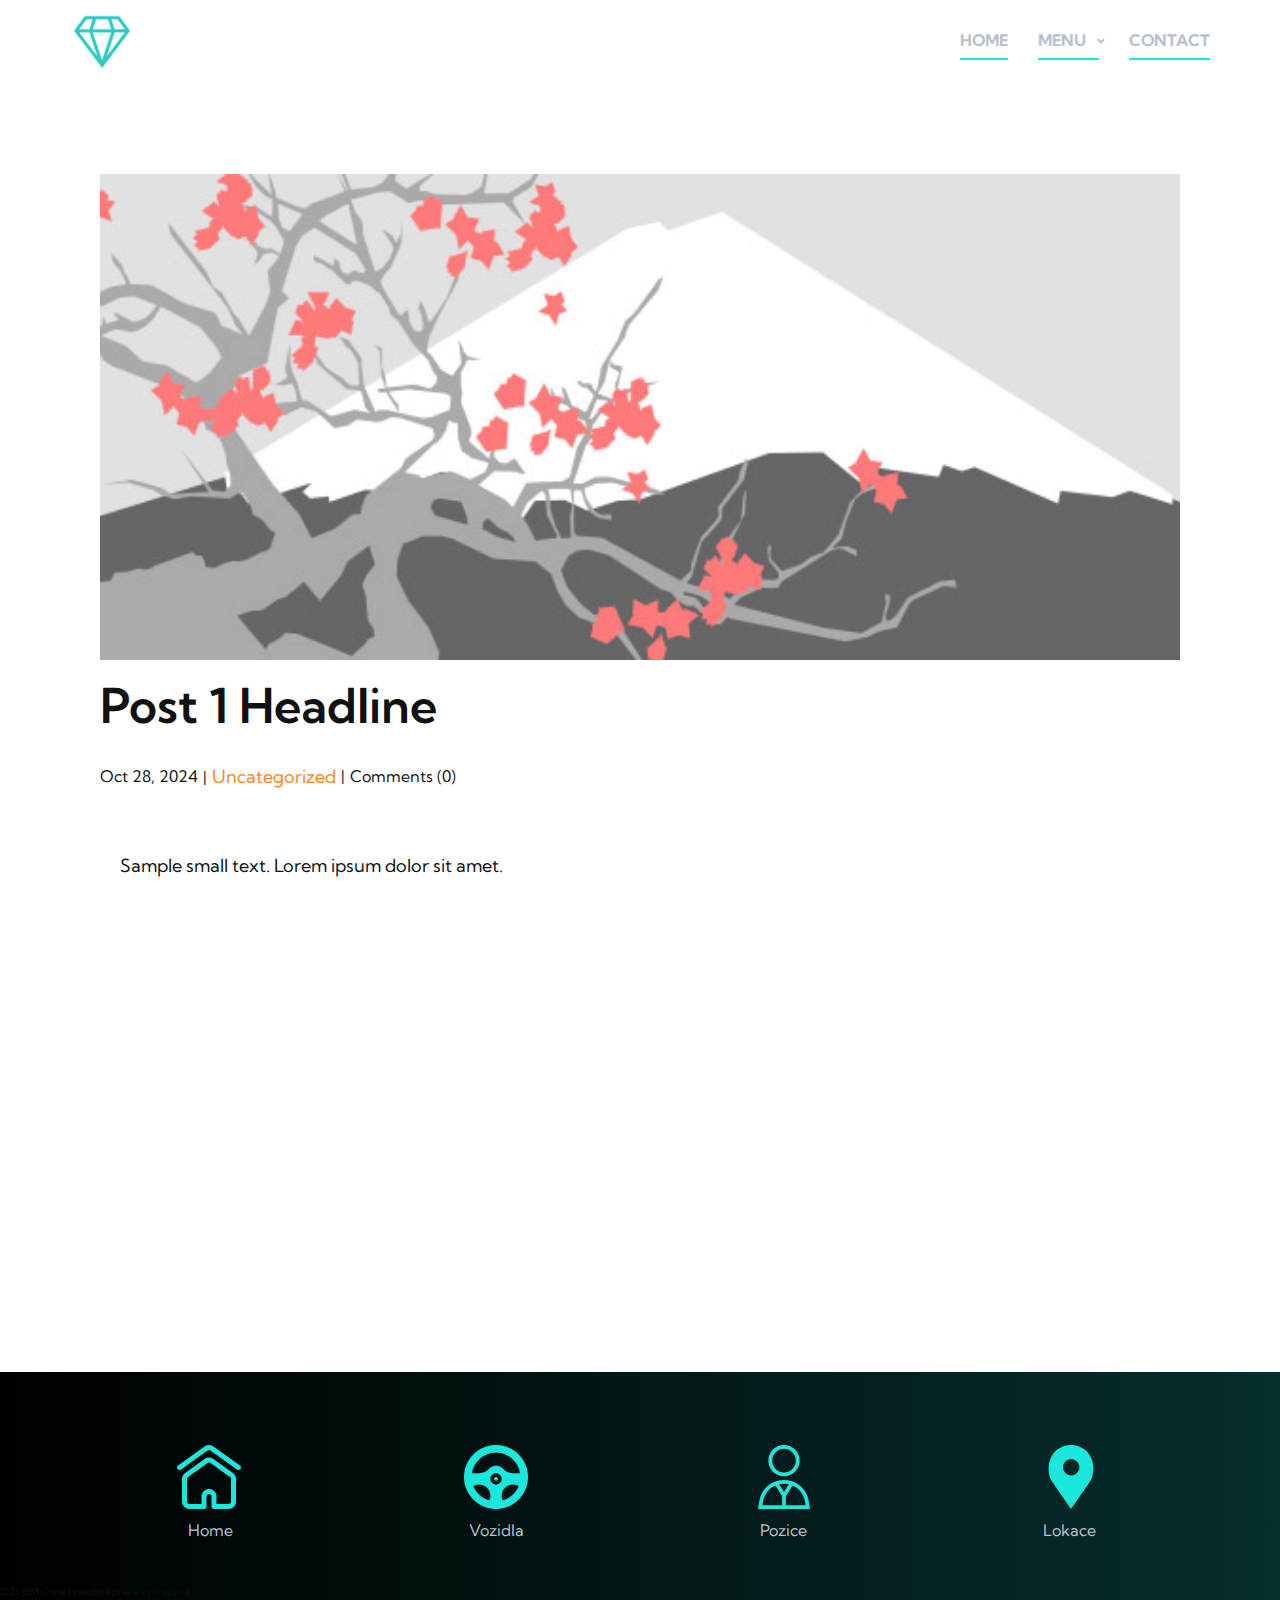
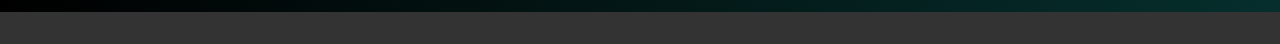
<file: blog/post.html>
<!DOCTYPE html>
<html style="font-size: 16px;" lang="en"><head>
    <meta name="viewport" content="width=device-width, initial-scale=1.0">
    <meta charset="utf-8">
    <meta name="keywords" content="Post 1 Headline">
    <meta name="description" content="">
    <title>Post 1 Headline</title>
    <link rel="stylesheet" href="../nicepage.css" media="screen">
<link rel="stylesheet" href="../Post-Template.css" media="screen">
    <script class="u-script" type="text/javascript" src="../jquery.js" defer=""></script>
    <script class="u-script" type="text/javascript" src="../nicepage.js" defer=""></script>
    <meta name="generator" content="Nicepage 7.8.23, nicepage.com">
    
    
    
    <link id="u-theme-google-font" rel="stylesheet" href="https://fonts.googleapis.com/css?family=Kumbh+Sans:100,200,300,400,500,600,700,800,900">
    <link id="u-page-google-font" rel="stylesheet" href="https://fonts.googleapis.com/css?family=Oswald:200,300,400,500,600,700">
    <script type="application/ld+json">{
		"@context": "http://schema.org",
		"@type": "Organization",
		"name": ""
}</script>
    <meta name="theme-color" content="#fb8516">
  <meta data-intl-tel-input-cdn-path="intlTelInput/"></head>
  <body data-path-to-root="./" data-include-products="false" class="u-body u-xl-mode" data-lang="en"><header class="u-clearfix u-header" id="sec-2ed4" data-animation-name="" data-animation-duration="0" data-animation-delay="0" data-animation-direction=""><div class="u-clearfix u-sheet u-valign-middle-lg u-valign-middle-md u-valign-middle-sm u-valign-middle-xs u-sheet-1">
        <nav class="u-dropdown-icon u-menu u-menu-dropdown u-offcanvas u-menu-1" role="navigation" data-responsive-from="MD">
          <div class="menu-collapse" style="font-size: 1rem; letter-spacing: 0px; font-weight: 700; text-transform: uppercase;">
            <a class="u-button-style u-custom-active-border-color u-custom-border u-custom-border-color u-custom-borders u-custom-hover-border-color u-custom-left-right-menu-spacing u-custom-padding-bottom u-custom-text-active-color u-custom-text-color u-custom-text-decoration u-custom-text-hover-color u-custom-top-bottom-menu-spacing u-hamburger-link u-nav-link u-text-active-palette-1-base u-text-hover-palette-2-base" href="#" tabindex="-1" aria-label="Open menu" aria-controls="4b17">
              <svg class="u-svg-link" viewBox="0 0 24 24"><use xlink:href="#menu-hamburger"></use></svg>
              <svg class="u-svg-content" version="1.1" id="menu-hamburger" viewBox="0 0 16 16" x="0px" y="0px" xmlns:xlink="http://www.w3.org/1999/xlink" xmlns="http://www.w3.org/2000/svg"><g><rect y="1" width="16" height="2"></rect><rect y="7" width="16" height="2"></rect><rect y="13" width="16" height="2"></rect>
</g></svg>
            </a>
          </div>
          <div class="u-custom-menu u-nav-container">
            <ul role="menubar" class="u-nav u-spacing-30 u-unstyled u-nav-1"><li role="none" class="u-nav-item"><a role="menuitem" class="u-border-2 u-border-active-palette-4-base u-border-hover-grey-50 u-border-no-left u-border-no-right u-border-no-top u-border-palette-4-base u-button-style u-nav-link u-text-active-palette-5-base u-text-hover-palette-4-base u-text-palette-5-base" href="../" style="padding: 10px 0px;">Home</a>
</li><li role="none" class="u-nav-item"><a tabindex="-1" role="menuitem" class="u-border-2 u-border-active-palette-4-base u-border-hover-grey-50 u-border-no-left u-border-no-right u-border-no-top u-border-palette-4-base u-button-style u-nav-link u-text-active-palette-5-base u-text-hover-palette-4-base u-text-palette-5-base" aria-haspopup="true" style="padding: 10px 0px;">Menu</a><div class="u-nav-popup"><ul role="menu" class="u-custom-font u-font-oswald u-h-spacing-20 u-nav u-unstyled u-v-spacing-15 u-nav-2" aria-label="Menu menu"><li role="none" class="u-nav-item"><a role="menuitem" class="u-active-palette-4-base u-black u-button-style u-hover-palette-4-base u-nav-link u-text-active-black u-text-hover-black u-text-palette-5-base" href="../Vozidla.html">Vozidla</a>
</li><li role="none" class="u-nav-item"><a role="menuitem" class="u-active-palette-4-base u-black u-button-style u-hover-palette-4-base u-nav-link u-text-active-black u-text-hover-black u-text-palette-5-base" href="../Pozice.html">Pozice</a>
</li><li role="none" class="u-nav-item"><a role="menuitem" class="u-active-palette-4-base u-black u-button-style u-hover-palette-4-base u-nav-link u-text-active-black u-text-hover-black u-text-palette-5-base" href="../Lokace.html">Lokace</a>
</li></ul>
</div>
</li><li role="none" class="u-nav-item"><a role="menuitem" class="u-border-2 u-border-active-palette-4-base u-border-hover-grey-50 u-border-no-left u-border-no-right u-border-no-top u-border-palette-4-base u-button-style u-nav-link u-text-active-palette-5-base u-text-hover-palette-4-base u-text-palette-5-base" href="../Concats.html" style="padding: 10px 0px;">Contact</a>
</li></ul>
          </div>
          <div class="u-custom-menu u-nav-container-collapse" id="4b17" role="region" aria-label="Menu panel">
            <div class="u-black u-container-style u-inner-container-layout u-opacity u-opacity-95 u-sidenav">
              <div class="u-inner-container-layout u-sidenav-overflow">
                <div class="u-menu-close" tabindex="-1" aria-label="Close menu"></div>
                <ul class="u-align-center u-nav u-popupmenu-items u-unstyled u-nav-3" role="menubar"><li role="none" class="u-nav-item"><a role="menuitem" class="u-button-style u-nav-link" href="../">Home</a>
</li><li role="none" class="u-nav-item"><a tabindex="-1" role="menuitem" class="u-button-style u-nav-link" aria-haspopup="true">Menu</a><div class="u-nav-popup"><ul role="menu" class="u-custom-font u-font-oswald u-h-spacing-20 u-nav u-unstyled u-v-spacing-15 u-nav-4" aria-label="Menu menu"><li role="none" class="u-nav-item"><a role="menuitem" class="u-button-style u-nav-link" href="../Vozidla.html">Vozidla</a>
</li><li role="none" class="u-nav-item"><a role="menuitem" class="u-button-style u-nav-link" href="../Pozice.html">Pozice</a>
</li><li role="none" class="u-nav-item"><a role="menuitem" class="u-button-style u-nav-link" href="../Lokace.html">Lokace</a>
</li></ul>
</div>
</li><li role="none" class="u-nav-item"><a role="menuitem" class="u-button-style u-nav-link" href="../Concats.html">Contact</a>
</li></ul>
              </div>
            </div>
            <div class="u-black u-menu-overlay u-opacity u-opacity-70"></div>
          </div>
          <style class="menu-style">@media (max-width: 939px) {
                    [data-responsive-from="MD"] .u-nav-container {
                        display: none;
                    }
                    [data-responsive-from="MD"] .menu-collapse {
                        display: block;
                    }
                }</style>
        </nav><span class="u-file-icon u-icon u-icon-rectangle u-text-palette-4-base u-icon-1" data-href="../" data-page-id="1681123091" title="Home" data-animation-name="customAnimationIn" data-animation-duration="1000" data-animation-delay="0"><img src="../images/3003952-abcb0dc0.png" alt=""></span>
      </div></header>
    <section class="u-align-center u-clearfix u-container-align-center u-section-1" id="block-1">
      <div class="u-clearfix u-sheet u-valign-middle-md u-valign-middle-sm u-valign-middle-xs u-sheet-1"><!--post_details--><!--post_details_options_json--><!--{"source":""}--><!--/post_details_options_json--><!--blog_post-->
        <div class="u-container-style u-expanded-width u-post-details u-post-details-1">
          <div class="u-container-layout u-valign-middle u-container-layout-1"><!--blog_post_image-->
            <img alt="" class="u-blog-control u-expanded-width u-image u-image-default u-image-1" src="../images/0fd3416c.jpeg"><!--/blog_post_image--><!--blog_post_header-->
            <h2 class="u-blog-control u-text u-text-1">Post 1 Headline</h2><!--/blog_post_header--><!--blog_post_metadata-->
            <div class="u-blog-control u-metadata u-metadata-1"><!--blog_post_metadata_date--><span class="u-meta-date u-meta-icon">Oct 28, 2024</span><!--/blog_post_metadata_date--><!--blog_post_metadata_category--><span class="u-meta-category u-meta-icon"><a href="../blog/blog.html#/blog-1///">Uncategorized</a></span><!--/blog_post_metadata_category--><!--blog_post_metadata_comments--><span class="u-meta-comments u-meta-icon"><!--blog_post_metadata_comments_content-->Comments (0)<!--/blog_post_metadata_comments_content--></span><!--/blog_post_metadata_comments-->
            </div><!--/blog_post_metadata--><!--blog_post_content-->
            <div class="u-align-justify u-blog-control u-post-content u-text u-text-2 fr-view">
  <p>
    <meta name="viewport" content="width=device-width, initial-scale=1.0">
    <meta charset="utf-8">
    <meta name="keywords" content=""><meta name="description" content="">
    <title></title>
    <link rel="stylesheet" href="/nicepage.css" media="screen" class="u-static-style"><link rel="stylesheet" href="/nicepage.css" media="screen">
    <script class="u-script" type="text/javascript" src="//capp.nicepage.com/assets/jquery-1.9.1.min.js" defer=""></script>
    <script class="u-script" type="text/javascript" src="//capp.nicepage.com/990ae0ff0b573e03cd910c2714f552cc13e82e47/nicepage.js" defer=""></script>
</p><section class="u-clearfix u-valign-top u-block-d05c-1" custom-posts-hash="T" data-section-properties="{&quot;margin&quot;:&quot;none&quot;,&quot;stretch&quot;:true}" data-id="d05c" data-posts-content="[{'images':[],'maps':[],'videos':[],'icons':[],'textWidth':'','textHeight':'','id':1,'headingProp':'h3','textProp':'text'}]" style="min-height: 500px">
  <div class="u-clearfix u-rich-text u-text u-block-d05c-4" data-state="{&quot;margin-top&quot;:{&quot;shouldApplyDefaultMargins&quot;:{&quot;XL&quot;:false,&quot;LG&quot;:false,&quot;MD&quot;:false,&quot;SM&quot;:true,&quot;XS&quot;:true},&quot;parentVerticalAlign&quot;:{&quot;XL&quot;:&quot;top&quot;,&quot;LG&quot;:&quot;top&quot;,&quot;MD&quot;:&quot;top&quot;,&quot;SM&quot;:&quot;top&quot;,&quot;XS&quot;:&quot;top&quot;}},&quot;margin-bottom&quot;:{&quot;shouldApplyDefaultMargins&quot;:{&quot;XL&quot;:false,&quot;LG&quot;:false,&quot;MD&quot;:false,&quot;SM&quot;:true,&quot;XS&quot;:true},&quot;parentVerticalAlign&quot;:{&quot;XL&quot;:&quot;top&quot;,&quot;LG&quot;:&quot;top&quot;,&quot;MD&quot;:&quot;top&quot;,&quot;SM&quot;:&quot;top&quot;,&quot;XS&quot;:&quot;top&quot;}}}" style="padding-left: 20px; padding-right: 20px">
  <p>Sample small text. Lorem ipsum dolor sit amet.</p>
  </div>
  <style data-mode="XL">@media (min-width: 1200px) {
  .u-block-d05c-1 {
    min-height: 500px;
  }
  .u-block-d05c-4 {
    padding-left: 20px;
    padding-right: 20px;
  }
}</style>
  <style data-mode="LG">@media (max-width: 1199px) and (min-width: 992px) {
  .u-block-d05c-1 {
    min-height: 500px;
  }
  .u-block-d05c-4 {
    padding-left: 20px;
    padding-right: 20px;
  }
}</style>
  <style data-mode="MD">@media (max-width: 991px) and (min-width: 768px) {
  .u-block-d05c-1 {
    min-height: 500px;
  }
  .u-block-d05c-4 {
    padding-left: 20px;
    padding-right: 20px;
  }
}</style>
  <style data-mode="SM">@media (max-width: 767px) and (min-width: 576px) {
  .u-block-d05c-1 {
    min-height: 500px;
  }
  .u-block-d05c-4 {
    padding-left: 20px;
    padding-right: 20px;
    margin-top: 60px;
    margin-bottom: 60px;
  }
}</style>
  <style data-mode="XS">@media (max-width: 575px) {
  .u-block-d05c-1 {
    min-height: 500px;
  }
  .u-block-d05c-4 {
    padding-left: 20px;
    padding-right: 20px;
    margin-top: 60px;
    margin-bottom: 60px;
  }
}</style>
</section>
<p></p>
  </div><!--/blog_post_content-->
          </div>
        </div><!--/blog_post--><!--/post_details-->
      </div>
    </section>
    
    
    
    <footer class="u-clearfix u-footer u-gradient u-footer" id="sec-19b6"><div class="u-clearfix u-sheet u-valign-middle-lg u-valign-middle-md u-valign-middle-sm u-valign-middle-xs u-sheet-1">
        <div class="u-expanded-width u-list u-list-1">
          <div class="u-repeater u-repeater-1">
            <div class="u-container-style u-list-item u-repeater-item">
              <div class="u-container-layout u-similar-container u-valign-middle u-container-layout-1"><span class="u-custom-item u-file-icon u-icon u-text-palette-4-base u-icon-1" data-animation-name="" data-animation-duration="0" data-animation-delay="0" data-animation-direction="" data-href="../" data-page-id="1681123091" title="Home"><img src="../images/5.png" alt=""></span>
              </div>
            </div>
            <div class="u-container-style u-list-item u-repeater-item">
              <div class="u-container-layout u-similar-container u-valign-middle u-container-layout-2"><span class="u-custom-item u-file-icon u-icon u-text-palette-4-base u-icon-2" data-animation-name="" data-animation-duration="0" data-animation-delay="0" data-animation-direction="" data-href="../Vozidla.html" data-page-id="788521925" title="Vozidla"><img src="../images/6.png" alt=""></span>
              </div>
            </div>
            <div class="u-container-style u-list-item u-repeater-item">
              <div class="u-container-layout u-similar-container u-valign-middle u-container-layout-3"><span class="u-custom-item u-file-icon u-icon u-text-palette-4-base u-icon-3" data-animation-name="" data-animation-duration="0" data-animation-delay="0" data-animation-direction="" data-href="../Pozice.html" data-page-id="394112136" title="Pozice"><img src="../images/7.png" alt=""></span>
              </div>
            </div>
            <div class="u-container-style u-list-item u-repeater-item">
              <div class="u-container-layout u-similar-container u-valign-middle u-container-layout-4"><span class="u-custom-item u-icon u-text-palette-4-base u-icon-4" data-animation-name="" data-animation-duration="0" data-animation-delay="0" data-animation-direction="" data-href="../Lokace.html" data-page-id="291946574" title="Lokace"><svg class="u-svg-link" preserveAspectRatio="xMidYMin slice" viewBox="0 0 54.757 54.757" style=""><use xlink:href="#svg-c46c"></use></svg><svg class="u-svg-content" viewBox="0 0 54.757 54.757" x="0px" y="0px" id="svg-c46c" style="enable-background:new 0 0 54.757 54.757;"><path d="M40.94,5.617C37.318,1.995,32.502,0,27.38,0c-5.123,0-9.938,1.995-13.56,5.617c-6.703,6.702-7.536,19.312-1.804,26.952
	L27.38,54.757L42.721,32.6C48.476,24.929,47.643,12.319,40.94,5.617z M27.557,26c-3.859,0-7-3.141-7-7s3.141-7,7-7s7,3.141,7,7
	S31.416,26,27.557,26z"></path></svg></span>
              </div>
            </div>
          </div>
        </div>
        <nav class="u-menu u-menu-one-level u-offcanvas u-menu-1" role="navigation" aria-label="Menu navigation">
          <div class="menu-collapse">
            <a class="u-button-style u-custom-text-color u-hamburger-link u-nav-link" href="#" tabindex="-1" aria-label="Open menu" aria-controls="2db1">
              <svg class="u-svg-link" viewBox="0 0 24 24"><use xlink:href="#menu-hamburger"></use></svg>
              <svg class="u-svg-content" version="1.1" id="menu-hamburger" viewBox="0 0 16 16" x="0px" y="0px" xmlns:xlink="http://www.w3.org/1999/xlink" xmlns="http://www.w3.org/2000/svg"><g><rect y="1" width="16" height="2"></rect><rect y="7" width="16" height="2"></rect><rect y="13" width="16" height="2"></rect>
</g></svg>
            </a>
          </div>
          <div class="u-custom-menu u-nav-container">
            <ul role="menubar" class="u-nav u-unstyled"><li role="none" class="u-nav-item"><a role="menuitem" class="u-button-style u-nav-link u-text-palette-5-base" href="../" style="padding: 10px 118px;">Home</a>
</li><li role="none" class="u-nav-item"><a role="menuitem" class="u-button-style u-nav-link u-text-palette-5-base" href="../Vozidla.html" style="padding: 10px 118px;">Vozidla</a>
</li><li role="none" class="u-nav-item"><a role="menuitem" class="u-button-style u-nav-link u-text-palette-5-base" href="../Pozice.html" style="padding: 10px 118px;">Pozice</a>
</li><li role="none" class="u-nav-item"><a role="menuitem" class="u-button-style u-nav-link u-text-palette-5-base" href="../Lokace.html" style="padding: 10px 118px;">Lokace</a>
</li></ul>
          </div>
          <div class="u-custom-menu u-nav-container-collapse" id="2db1" role="region" aria-label="Menu panel">
            <div class="u-black u-container-style u-inner-container-layout u-opacity u-opacity-95 u-sidenav">
              <div class="u-inner-container-layout u-sidenav-overflow">
                <div class="u-menu-close" tabindex="-1" aria-label="Close menu"></div>
                <ul class="u-align-center u-nav u-popupmenu-items u-unstyled u-nav-2" role="menubar"><li role="none" class="u-nav-item"><a role="menuitem" class="u-button-style u-nav-link" href="../">Home</a>
</li><li role="none" class="u-nav-item"><a role="menuitem" class="u-button-style u-nav-link" href="../Vozidla.html">Vozidla</a>
</li><li role="none" class="u-nav-item"><a role="menuitem" class="u-button-style u-nav-link" href="../Pozice.html">Pozice</a>
</li><li role="none" class="u-nav-item"><a role="menuitem" class="u-button-style u-nav-link" href="../Lokace.html">Lokace</a>
</li></ul>
              </div>
            </div>
            <div class="u-black u-menu-overlay u-opacity u-opacity-70"></div>
          </div>
        </nav>
        <p class="u-text u-text-1"> © 2025 JBM Crew&nbsp;|&nbsp;všechna práva vyhrazena&nbsp;</p>
      </div></footer>
    <section class="u-backlink u-clearfix u-grey-80"></section>
  
</body></html>
</file>
